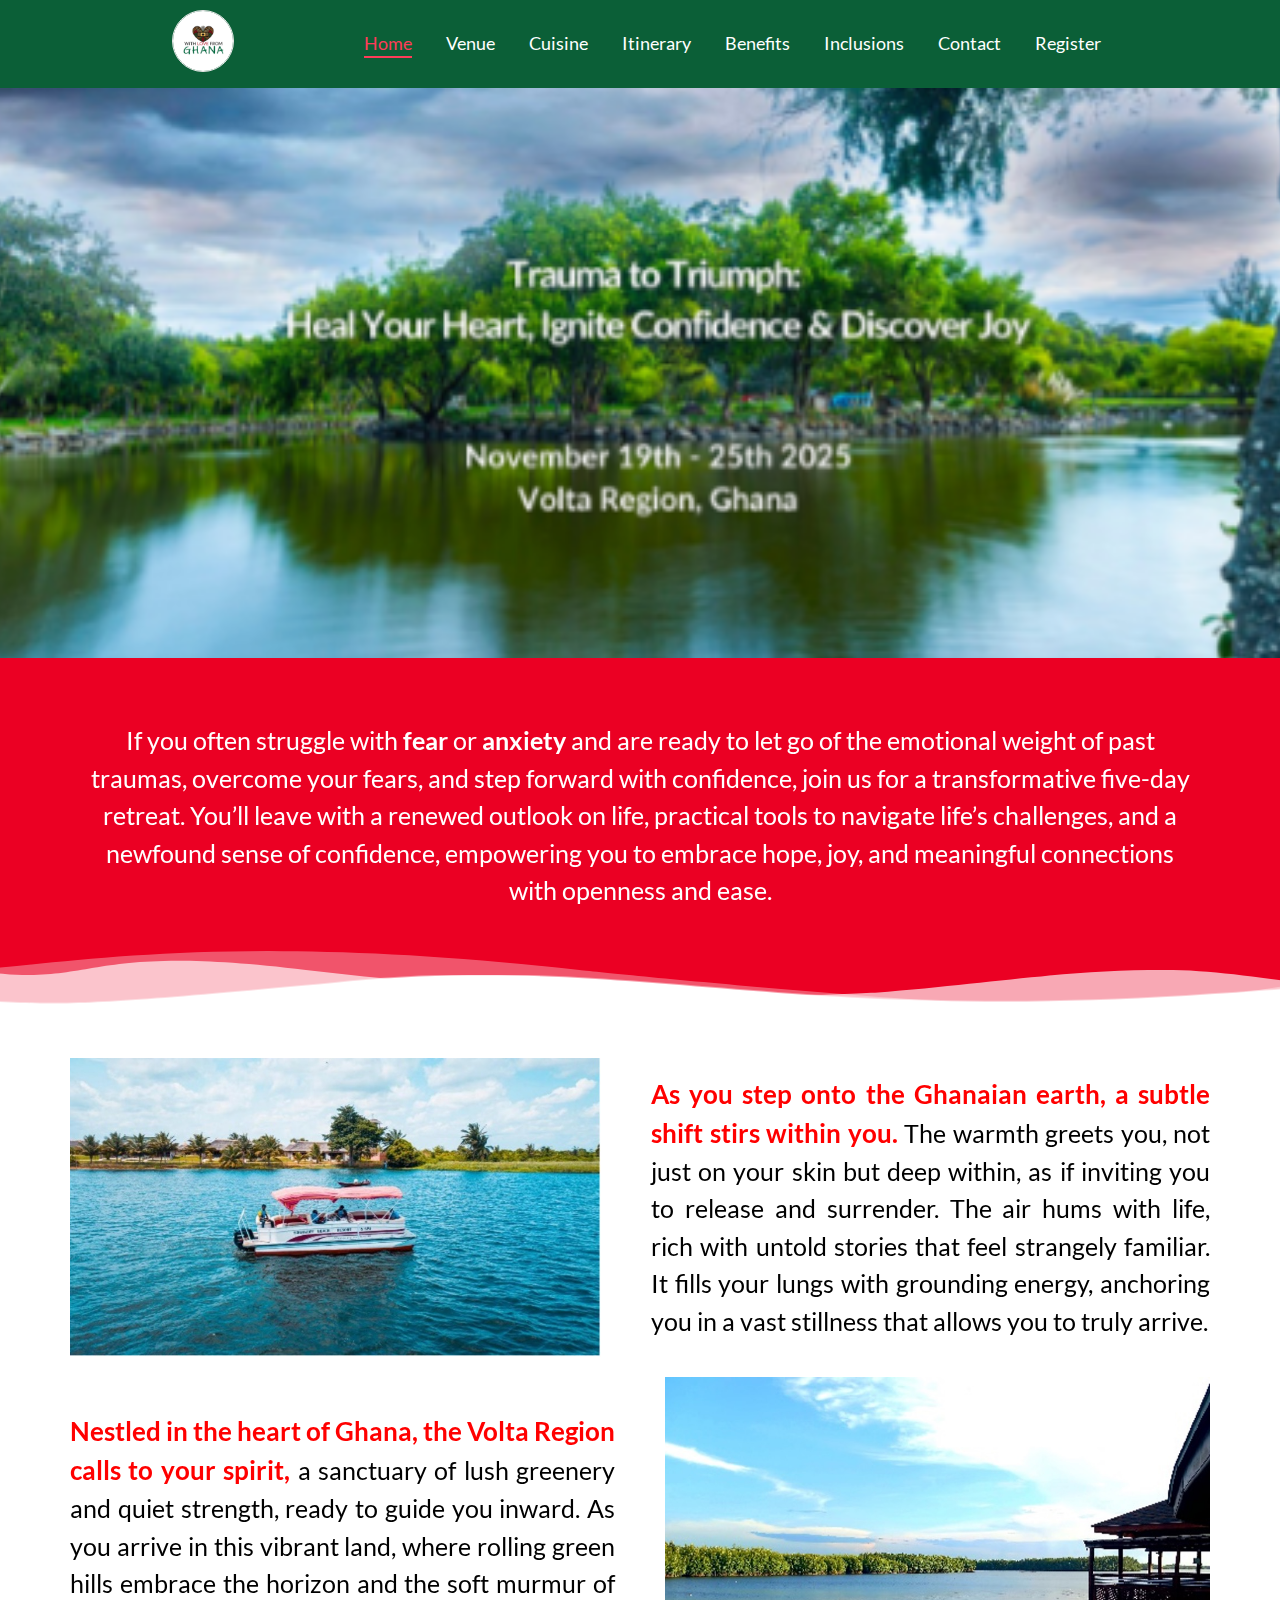
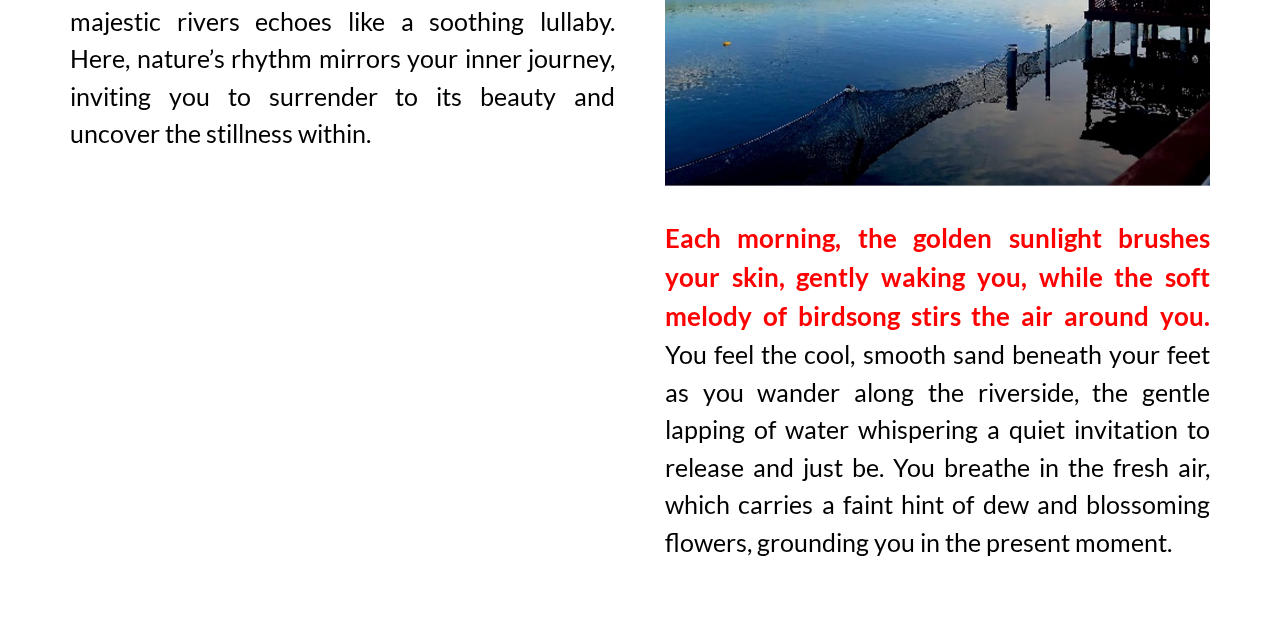
<file: index.html>
<!DOCTYPE html>
<html lang="en-US">
<head>
	<meta charset="UTF-8">
		<title>retreat</title>
<meta name="robots" content="max-image-preview:large">
	<style>img:is([sizes="auto" i], [sizes^="auto," i]) { contain-intrinsic-size: 3000px 1500px }</style>
	<link rel="alternate" type="application/rss+xml" title="retreat &raquo; Feed" href="/feed/">
<link rel="alternate" type="application/rss+xml" title="retreat &raquo; Comments Feed" href="/comments/feed/">
<script>
window._wpemojiSettings = {"baseUrl":"https:\/\/s.w.org\/images\/core\/emoji\/15.1.0\/72x72\/","ext":".png","svgUrl":"https:\/\/s.w.org\/images\/core\/emoji\/15.1.0\/svg\/","svgExt":".svg","source":{"concatemoji":"\/wp-includes\/js\/wp-emoji-release.min.js?ver=6.8"}};
/*! This file is auto-generated */
!function(i,n){var o,s,e;function c(e){try{var t={supportTests:e,timestamp:(new Date).valueOf()};sessionStorage.setItem(o,JSON.stringify(t))}catch(e){}}function p(e,t,n){e.clearRect(0,0,e.canvas.width,e.canvas.height),e.fillText(t,0,0);var t=new Uint32Array(e.getImageData(0,0,e.canvas.width,e.canvas.height).data),r=(e.clearRect(0,0,e.canvas.width,e.canvas.height),e.fillText(n,0,0),new Uint32Array(e.getImageData(0,0,e.canvas.width,e.canvas.height).data));return t.every(function(e,t){return e===r[t]})}function u(e,t,n){switch(t){case"flag":return n(e,"🏳️‍⚧️","🏳️​⚧️")?!1:!n(e,"🇺🇳","🇺​🇳")&&!n(e,"🏴󠁧󠁢󠁥󠁮󠁧󠁿","🏴​󠁧​󠁢​󠁥​󠁮​󠁧​󠁿");case"emoji":return!n(e,"🐦‍🔥","🐦​🔥")}return!1}function f(e,t,n){var r="undefined"!=typeof WorkerGlobalScope&&self instanceof WorkerGlobalScope?new OffscreenCanvas(300,150):i.createElement("canvas"),a=r.getContext("2d",{willReadFrequently:!0}),o=(a.textBaseline="top",a.font="600 32px Arial",{});return e.forEach(function(e){o[e]=t(a,e,n)}),o}function t(e){var t=i.createElement("script");t.src=e,t.defer=!0,i.head.appendChild(t)}"undefined"!=typeof Promise&&(o="wpEmojiSettingsSupports",s=["flag","emoji"],n.supports={everything:!0,everythingExceptFlag:!0},e=new Promise(function(e){i.addEventListener("DOMContentLoaded",e,{once:!0})}),new Promise(function(t){var n=function(){try{var e=JSON.parse(sessionStorage.getItem(o));if("object"==typeof e&&"number"==typeof e.timestamp&&(new Date).valueOf()<e.timestamp+604800&&"object"==typeof e.supportTests)return e.supportTests}catch(e){}return null}();if(!n){if("undefined"!=typeof Worker&&"undefined"!=typeof OffscreenCanvas&&"undefined"!=typeof URL&&URL.createObjectURL&&"undefined"!=typeof Blob)try{var e="postMessage("+f.toString()+"("+[JSON.stringify(s),u.toString(),p.toString()].join(",")+"));",r=new Blob([e],{type:"text/javascript"}),a=new Worker(URL.createObjectURL(r),{name:"wpTestEmojiSupports"});return void(a.onmessage=function(e){c(n=e.data),a.terminate(),t(n)})}catch(e){}c(n=f(s,u,p))}t(n)}).then(function(e){for(var t in e)n.supports[t]=e[t],n.supports.everything=n.supports.everything&&n.supports[t],"flag"!==t&&(n.supports.everythingExceptFlag=n.supports.everythingExceptFlag&&n.supports[t]);n.supports.everythingExceptFlag=n.supports.everythingExceptFlag&&!n.supports.flag,n.DOMReady=!1,n.readyCallback=function(){n.DOMReady=!0}}).then(function(){return e}).then(function(){var e;n.supports.everything||(n.readyCallback(),(e=n.source||{}).concatemoji?t(e.concatemoji):e.wpemoji&&e.twemoji&&(t(e.twemoji),t(e.wpemoji)))}))}((window,document),window._wpemojiSettings);
</script>
<style id="wp-emoji-styles-inline-css">img.wp-smiley, img.emoji {
		display: inline !important;
		border: none !important;
		box-shadow: none !important;
		height: 1em !important;
		width: 1em !important;
		margin: 0 0.07em !important;
		vertical-align: -0.1em !important;
		background: none !important;
		padding: 0 !important;
	}</style>
<style id="depicter-slider-style-inline-css">/*!***************************************************************************************************************************************************************************************************************************************!*\
  !*** css ./node_modules/css-loader/dist/cjs.js??ruleSet[1].rules[3].use[1]!./node_modules/postcss-loader/dist/cjs.js??ruleSet[1].rules[3].use[2]!./node_modules/sass-loader/dist/cjs.js??ruleSet[1].rules[3].use[3]!./src/style.scss ***!
  \***************************************************************************************************************************************************************************************************************************************/
/**
 * The following styles get applied both on the front of your site
 * and in the editor.
 *
 * Replace them with your own styles or remove the file completely.
 */
.wp-block-create-block-depicter {
  background-color: #21759b;
  color: #fff;
  padding: 2px;
}

/*# sourceMappingURL=style-index.css.map*/</style>
<link rel="stylesheet" id="elementor-frontend-css" href="/wp-content/plugins/elementor/assets/css/frontend.min.css?ver=3.28.3" media="all">
<link rel="stylesheet" id="elementor-post-2-css" href="/wp-content/uploads/elementor/css/post-2.css?ver=1744975363" media="all">
<link rel="stylesheet" id="elementor-post-17-css" href="/wp-content/uploads/elementor/css/post-17.css?ver=1744975363" media="all">
<link rel="stylesheet" id="hello-elementor-css" href="/wp-content/themes/hello-elementor/style.min.css?ver=3.3.0" media="all">
<link rel="stylesheet" id="hello-elementor-theme-style-css" href="/wp-content/themes/hello-elementor/theme.min.css?ver=3.3.0" media="all">
<link rel="stylesheet" id="hello-elementor-header-footer-css" href="/wp-content/themes/hello-elementor/header-footer.min.css?ver=3.3.0" media="all">
<link rel="stylesheet" id="elementor-post-5-css" href="/wp-content/uploads/elementor/css/post-5.css?ver=1744975363" media="all">
<link rel="stylesheet" id="e-shapes-css" href="/wp-content/plugins/elementor/assets/css/conditionals/shapes.min.css?ver=3.28.3" media="all">
<link rel="stylesheet" id="widget-image-box-css" href="/wp-content/plugins/elementor/assets/css/widget-image-box.min.css?ver=3.28.3" media="all">
<link rel="stylesheet" id="wpr-link-animations-css-css" href="/wp-content/plugins/royal-elementor-addons/assets/css/lib/animations/wpr-link-animations.min.css?ver=1.7.1016" media="all">
<link rel="stylesheet" id="wpr-text-animations-css-css" href="/wp-content/plugins/royal-elementor-addons/assets/css/lib/animations/text-animations.min.css?ver=1.7.1016" media="all">
<link rel="stylesheet" id="wpr-addons-css-css" href="/wp-content/plugins/royal-elementor-addons/assets/css/frontend.min.css?ver=1.7.1016" media="all">
<link rel="stylesheet" id="font-awesome-5-all-css" href="/wp-content/plugins/elementor/assets/lib/font-awesome/css/all.min.css?ver=1.7.1016" media="all">
<link rel="stylesheet" id="elementor-gf-local-lato-css" href="/wp-content/uploads/elementor/google-fonts/css/lato.css?ver=1744932617" media="all">
<link rel="stylesheet" id="elementor-gf-local-lavishlyyours-css" href="/wp-content/uploads/elementor/google-fonts/css/lavishlyyours.css?ver=1744974213" media="all">
<link rel="stylesheet" id="elementor-gf-local-roboto-css" href="/wp-content/uploads/elementor/google-fonts/css/roboto.css?ver=1744929161" media="all">
<link rel="stylesheet" id="elementor-gf-local-robotoslab-css" href="/wp-content/uploads/elementor/google-fonts/css/robotoslab.css?ver=1744929195" media="all">
<script data-cfasync="false" src="/wp-includes/js/jquery/jquery.min.js?ver=3.7.1" id="jquery-core-js"></script>
<script data-cfasync="false" src="/wp-includes/js/jquery/jquery-migrate.min.js?ver=3.4.1" id="jquery-migrate-js"></script>
<link rel="https://api.w.org/" href="/wp-json/">
<link rel="alternate" title="JSON" type="application/json" href="/wp-json/wp/v2/pages/2">
<link rel="EditURI" type="application/rsd+xml" title="RSD" href="/xmlrpc.php?rsd">
<meta name="generator" content="WordPress 6.8">
<link rel="canonical" href="/">
<link rel="shortlink" href="/">
<link rel="alternate" title="oEmbed (JSON)" type="application/json+oembed" href="/wp-json/oembed/1.0/embed?url=http%3A%2F%2F%2F">
<link rel="alternate" title="oEmbed (XML)" type="text/xml+oembed" href="/wp-json/oembed/1.0/embed?url=http%3A%2F%2F%2F#038;format=xml">
<meta name="generator" content="Elementor 3.28.3; features: e_font_icon_svg, additional_custom_breakpoints, e_local_google_fonts, e_element_cache; settings: css_print_method-external, google_font-enabled, font_display-swap">
			<style>.e-con.e-parent:nth-of-type(n+4):not(.e-lazyloaded):not(.e-no-lazyload),
				.e-con.e-parent:nth-of-type(n+4):not(.e-lazyloaded):not(.e-no-lazyload) * {
					background-image: none !important;
				}
				@media screen and (max-height: 1024px) {
					.e-con.e-parent:nth-of-type(n+3):not(.e-lazyloaded):not(.e-no-lazyload),
					.e-con.e-parent:nth-of-type(n+3):not(.e-lazyloaded):not(.e-no-lazyload) * {
						background-image: none !important;
					}
				}
				@media screen and (max-height: 640px) {
					.e-con.e-parent:nth-of-type(n+2):not(.e-lazyloaded):not(.e-no-lazyload),
					.e-con.e-parent:nth-of-type(n+2):not(.e-lazyloaded):not(.e-no-lazyload) * {
						background-image: none !important;
					}
				}</style>
			<style id="wpr_lightbox_styles">.lg-backdrop {
					background-color: rgba(0,0,0,0.6) !important;
				}
				.lg-toolbar,
				.lg-dropdown {
					background-color: rgba(0,0,0,0.8) !important;
				}
				.lg-dropdown:after {
					border-bottom-color: rgba(0,0,0,0.8) !important;
				}
				.lg-sub-html {
					background-color: rgba(0,0,0,0.8) !important;
				}
				.lg-thumb-outer,
				.lg-progress-bar {
					background-color: #444444 !important;
				}
				.lg-progress {
					background-color: #a90707 !important;
				}
				.lg-icon {
					color: #efefef !important;
					font-size: 20px !important;
				}
				.lg-icon.lg-toogle-thumb {
					font-size: 24px !important;
				}
				.lg-icon:hover,
				.lg-dropdown-text:hover {
					color: #ffffff !important;
				}
				.lg-sub-html,
				.lg-dropdown-text {
					color: #efefef !important;
					font-size: 14px !important;
				}
				#lg-counter {
					color: #efefef !important;
					font-size: 14px !important;
				}
				.lg-prev,
				.lg-next {
					font-size: 35px !important;
				}

				/* Defaults */
				.lg-icon {
				background-color: transparent !important;
				}

				#lg-counter {
				opacity: 0.9;
				}

				.lg-thumb-outer {
				padding: 0 10px;
				}

				.lg-thumb-item {
				border-radius: 0 !important;
				border: none !important;
				opacity: 0.5;
				}

				.lg-thumb-item.active {
					opacity: 1;
				}</style>	<meta name="viewport" content="width=device-width, initial-scale=1.0, viewport-fit=cover">
</head>
<body class="home wp-singular page-template page-template-elementor_canvas page page-id-2 wp-embed-responsive wp-theme-hello-elementor theme-default elementor-default elementor-template-canvas elementor-kit-5 elementor-page elementor-page-2">
			<div data-elementor-type="wp-post" data-elementor-id="17" class="elementor elementor-17">
				<div class="elementor-element elementor-element-5cd1ad3 e-flex e-con-boxed wpr-particle-no wpr-jarallax-no wpr-parallax-no wpr-sticky-section-no e-con e-parent" data-id="5cd1ad3" data-element_type="container" data-settings="{&quot;background_background&quot;:&quot;classic&quot;}">
					<div class="e-con-inner">
				<div class="elementor-element elementor-element-bdb525f wpr-logo-position-center elementor-widget elementor-widget-wpr-logo" data-id="bdb525f" data-element_type="widget" data-widget_type="wpr-logo.default">
				<div class="elementor-widget-container">
								
			<div class="wpr-logo elementor-clearfix">

								<picture class="wpr-logo-image">
										<source media="(max-width: 767px)" srcset="/wp-content/uploads/2025/04/WLFG-2025.jpg">	
					
										
					<img src="/wp-content/uploads/2025/04/WLFG-2025.jpg" alt="">

									</picture>
				
				
				
			</div>
				
						</div>
				</div>
				<div class="elementor-element elementor-element-ae438c8 wpr-main-menu-align-left wpr-main-menu-align--tabletleft wpr-main-menu-align--mobileleft wpr-pointer-underline wpr-pointer-line-fx wpr-pointer-fx-fade wpr-sub-icon-caret-down wpr-sub-menu-fx-fade wpr-nav-menu-bp-mobile wpr-mobile-menu-full-width wpr-mobile-menu-item-align-center wpr-mobile-toggle-v1 wpr-sub-divider-yes wpr-mobile-divider-yes elementor-widget elementor-widget-wpr-nav-menu" data-id="ae438c8" data-element_type="widget" data-settings="{&quot;menu_layout&quot;:&quot;horizontal&quot;}" data-widget_type="wpr-nav-menu.default">
				<div class="elementor-widget-container">
					<nav class="wpr-nav-menu-container wpr-nav-menu-horizontal" data-trigger="hover"><ul id="menu-1-ae438c8" class="wpr-nav-menu">
<li class="menu-item menu-item-type-post_type menu-item-object-page menu-item-home current-menu-item page_item page-item-2 current_page_item menu-item-25"><a href="/" aria-current="page" class="wpr-menu-item wpr-pointer-item wpr-active-menu-item">Home</a></li>
<li class="menu-item menu-item-type-custom menu-item-object-custom menu-item-26"><a href="#" class="wpr-menu-item wpr-pointer-item">Venue</a></li>
<li class="menu-item menu-item-type-custom menu-item-object-custom menu-item-27"><a href="#" class="wpr-menu-item wpr-pointer-item">Cuisine</a></li>
<li class="menu-item menu-item-type-custom menu-item-object-custom menu-item-28"><a href="#" class="wpr-menu-item wpr-pointer-item">Itinerary</a></li>
<li class="menu-item menu-item-type-custom menu-item-object-custom menu-item-29"><a href="#" class="wpr-menu-item wpr-pointer-item">Benefits</a></li>
<li class="menu-item menu-item-type-custom menu-item-object-custom menu-item-30"><a href="#" class="wpr-menu-item wpr-pointer-item">Inclusions</a></li>
<li class="menu-item menu-item-type-custom menu-item-object-custom menu-item-31"><a href="#" class="wpr-menu-item wpr-pointer-item">Contact</a></li>
<li class="menu-item menu-item-type-custom menu-item-object-custom menu-item-32"><a href="#" class="wpr-menu-item wpr-pointer-item">Register</a></li>
</ul></nav><nav class="wpr-mobile-nav-menu-container"><div class="wpr-mobile-toggle-wrap"><div class="wpr-mobile-toggle">
<span class="wpr-mobile-toggle-line"></span><span class="wpr-mobile-toggle-line"></span><span class="wpr-mobile-toggle-line"></span>
</div></div>
<ul id="mobile-menu-2-ae438c8" class="wpr-mobile-nav-menu">
<li class="menu-item menu-item-type-post_type menu-item-object-page menu-item-home current-menu-item page_item page-item-2 current_page_item menu-item-25"><a href="/" aria-current="page" class="wpr-mobile-menu-item wpr-active-menu-item">Home</a></li>
<li class="menu-item menu-item-type-custom menu-item-object-custom menu-item-26"><a href="#" class="wpr-mobile-menu-item">Venue</a></li>
<li class="menu-item menu-item-type-custom menu-item-object-custom menu-item-27"><a href="#" class="wpr-mobile-menu-item">Cuisine</a></li>
<li class="menu-item menu-item-type-custom menu-item-object-custom menu-item-28"><a href="#" class="wpr-mobile-menu-item">Itinerary</a></li>
<li class="menu-item menu-item-type-custom menu-item-object-custom menu-item-29"><a href="#" class="wpr-mobile-menu-item">Benefits</a></li>
<li class="menu-item menu-item-type-custom menu-item-object-custom menu-item-30"><a href="#" class="wpr-mobile-menu-item">Inclusions</a></li>
<li class="menu-item menu-item-type-custom menu-item-object-custom menu-item-31"><a href="#" class="wpr-mobile-menu-item">Contact</a></li>
<li class="menu-item menu-item-type-custom menu-item-object-custom menu-item-32"><a href="#" class="wpr-mobile-menu-item">Register</a></li>
</ul></nav>				</div>
				</div>
					</div>
				</div>
				</div>
				<div data-elementor-type="wp-page" data-elementor-id="2" class="elementor elementor-2">
				<div class="elementor-element elementor-element-aff98cf e-con-full e-flex wpr-particle-no wpr-jarallax-no wpr-parallax-no wpr-sticky-section-no e-con e-parent" data-id="aff98cf" data-element_type="container" data-settings="{&quot;background_background&quot;:&quot;classic&quot;}">
				</div>
		<div class="elementor-element elementor-element-5f10ddc e-flex e-con-boxed wpr-particle-no wpr-jarallax-no wpr-parallax-no wpr-sticky-section-no e-con e-parent" data-id="5f10ddc" data-element_type="container" data-settings="{&quot;background_background&quot;:&quot;classic&quot;,&quot;shape_divider_bottom&quot;:&quot;mountains&quot;}">
					<div class="e-con-inner">
				<div class="elementor-shape elementor-shape-bottom" data-negative="false">
			<svg xmlns="http://www.w3.org/2000/svg" viewbox="0 0 1000 100" preserveaspectratio="none">
	<path class="elementor-shape-fill" opacity="0.33" d="M473,67.3c-203.9,88.3-263.1-34-320.3,0C66,119.1,0,59.7,0,59.7V0h1000v59.7 c0,0-62.1,26.1-94.9,29.3c-32.8,3.3-62.8-12.3-75.8-22.1C806,49.6,745.3,8.7,694.9,4.7S492.4,59,473,67.3z"></path>
	<path class="elementor-shape-fill" opacity="0.66" d="M734,67.3c-45.5,0-77.2-23.2-129.1-39.1c-28.6-8.7-150.3-10.1-254,39.1 s-91.7-34.4-149.2,0C115.7,118.3,0,39.8,0,39.8V0h1000v36.5c0,0-28.2-18.5-92.1-18.5C810.2,18.1,775.7,67.3,734,67.3z"></path>
	<path class="elementor-shape-fill" d="M766.1,28.9c-200-57.5-266,65.5-395.1,19.5C242,1.8,242,5.4,184.8,20.6C128,35.8,132.3,44.9,89.9,52.5C28.6,63.7,0,0,0,0 h1000c0,0-9.9,40.9-83.6,48.1S829.6,47,766.1,28.9z"></path>
</svg>		</div>
				<div class="elementor-element elementor-element-daae443 elementor-widget elementor-widget-text-editor" data-id="daae443" data-element_type="widget" data-widget_type="text-editor.default">
				<div class="elementor-widget-container">
									<div><p class="Heading"><span lang="EN-GB">If you often struggle with <b>fear</b> or <b>anxiety</b> and are ready to let go of the emotional weight of past traumas, overcome your fears, and step forward with confidence, join us for a transformative five-day retreat. You&#8217;ll leave with a renewed outlook on life, practical tools to navigate life&#8217;s challenges, and a newfound sense of confidence, empowering you to embrace hope, joy, and meaningful connections with openness and ease.</span></p></div>
<div id="htex-popover-control">
<span id="htex-popover-action-copy"></span><b></b> <span id="htex-popover-action-translate"></span>
</div>								</div>
				</div>
					</div>
				</div>
		<div class="elementor-element elementor-element-7171ab6 e-flex e-con-boxed wpr-particle-no wpr-jarallax-no wpr-parallax-no wpr-sticky-section-no e-con e-parent" data-id="7171ab6" data-element_type="container">
					<div class="e-con-inner">
				<div class="elementor-element elementor-element-1ab1b42 elementor-position-left elementor-vertical-align-middle elementor-widget elementor-widget-image-box" data-id="1ab1b42" data-element_type="widget" data-widget_type="image-box.default">
				<div class="elementor-widget-container">
					<div class="elementor-image-box-wrapper">
<figure class="elementor-image-box-img"><img fetchpriority="high" decoding="async" width="910" height="513" src="/wp-content/uploads/2025/04/Picture12.jpg" class="attachment-full size-full wp-image-78" alt="" srcset="/wp-content/uploads/2025/04/Picture12.jpg 910w, /wp-content/uploads/2025/04/Picture12-300x169.jpg 300w, /wp-content/uploads/2025/04/Picture12-768x433.jpg 768w, /wp-content/uploads/2025/04/Picture12-200x113.jpg 200w" sizes="(max-width: 910px) 100vw, 910px"></figure><div class="elementor-image-box-content"><p class="elementor-image-box-description"><span style="color: red; font-size:26px"><b>As you step onto the Ghanaian earth, a subtle shift stirs within you.</b></span>
The warmth greets you, not just on your skin but deep within, as if inviting you to release and surrender. The air hums with life, rich with untold stories that feel strangely familiar. It fills your lungs with grounding energy, anchoring you in a vast stillness that allows you to truly arrive.</p></div>
</div>				</div>
				</div>
				<div class="elementor-element elementor-element-6c63a1a elementor-position-right elementor-vertical-align-middle elementor-widget elementor-widget-image-box" data-id="6c63a1a" data-element_type="widget" data-widget_type="image-box.default">
				<div class="elementor-widget-container">
					<div class="elementor-image-box-wrapper">
<figure class="elementor-image-box-img"><img decoding="async" width="990" height="745" src="/wp-content/uploads/2025/04/Picture1.jpg" class="attachment-full size-full wp-image-76" alt="" srcset="/wp-content/uploads/2025/04/Picture1.jpg 990w, /wp-content/uploads/2025/04/Picture1-300x226.jpg 300w, /wp-content/uploads/2025/04/Picture1-768x578.jpg 768w, /wp-content/uploads/2025/04/Picture1-200x151.jpg 200w" sizes="(max-width: 990px) 100vw, 990px"></figure><div class="elementor-image-box-content"><p class="elementor-image-box-description"><span style="color: red; font-size:26px"><b>Nestled in the heart of Ghana, the Volta Region calls to your spirit, </b></span>
a sanctuary of lush greenery and quiet strength, ready to guide you inward. As you arrive in this vibrant land, where rolling green hills embrace the horizon and the soft murmur of majestic rivers echoes like a soothing lullaby. Here, nature’s rhythm mirrors your inner journey, inviting you to surrender to its beauty and uncover the stillness within.</p></div>
</div>				</div>
				</div>
				<div class="elementor-element elementor-element-aa711ee elementor-position-left elementor-vertical-align-middle elementor-widget elementor-widget-image-box" data-id="aa711ee" data-element_type="widget" data-widget_type="image-box.default">
				<div class="elementor-widget-container">
					<div class="elementor-image-box-wrapper">
<figure class="elementor-image-box-img"><img decoding="async" width="821" height="550" src="/wp-content/uploads/2025/04/Picture13.jpg" class="attachment-full size-full wp-image-79" alt="" srcset="/wp-content/uploads/2025/04/Picture13.jpg 821w, /wp-content/uploads/2025/04/Picture13-300x201.jpg 300w, /wp-content/uploads/2025/04/Picture13-768x514.jpg 768w, /wp-content/uploads/2025/04/Picture13-200x134.jpg 200w" sizes="(max-width: 821px) 100vw, 821px"></figure><div class="elementor-image-box-content"><p class="elementor-image-box-description"><span style="color: red; font-size:26px"><b>Each morning, the golden sunlight brushes your skin, gently waking you, while the soft melody of birdsong stirs the air around you. </b></span>
You feel the cool, smooth sand beneath your feet as you wander along the riverside, the gentle lapping of water whispering a quiet
 invitation to release and just be. You breathe in the fresh air, which carries a faint hint of dew and blossoming flowers, grounding you in the present moment.
</p></div>
</div>				</div>
				</div>
					</div>
				</div>
				</div>
		<script type="speculationrules">{"prefetch":[{"source":"document","where":{"and":[{"href_matches":"\/*"},{"not":{"href_matches":["\/wp-*.php","\/wp-admin\/*","\/wp-content\/uploads\/*","\/wp-content\/*","\/wp-content\/plugins\/*","\/wp-content\/themes\/hello-elementor\/*","\/*\\?(.+)"]}},{"not":{"selector_matches":"a[rel~=\"nofollow\"]"}},{"not":{"selector_matches":".no-prefetch, .no-prefetch a"}}]},"eagerness":"conservative"}]}</script>
			<script>const lazyloadRunObserver = () => {
					const lazyloadBackgrounds = document.querySelectorAll( `.e-con.e-parent:not(.e-lazyloaded)` );
					const lazyloadBackgroundObserver = new IntersectionObserver( ( entries ) => {
						entries.forEach( ( entry ) => {
							if ( entry.isIntersecting ) {
								let lazyloadBackground = entry.target;
								if( lazyloadBackground ) {
									lazyloadBackground.classList.add( 'e-lazyloaded' );
								}
								lazyloadBackgroundObserver.unobserve( entry.target );
							}
						});
					}, { rootMargin: '200px 0px 200px 0px' } );
					lazyloadBackgrounds.forEach( ( lazyloadBackground ) => {
						lazyloadBackgroundObserver.observe( lazyloadBackground );
					} );
				};
				const events = [
					'DOMContentLoaded',
					'elementor/lazyload/observe',
				];
				events.forEach( ( event ) => {
					document.addEventListener( event, lazyloadRunObserver );
				} );</script>
			<script src="/wp-content/plugins/royal-elementor-addons/assets/js/lib/particles/particles.js?ver=3.0.6" id="wpr-particles-js"></script>
<script src="/wp-content/plugins/royal-elementor-addons/assets/js/lib/jarallax/jarallax.min.js?ver=1.12.7" id="wpr-jarallax-js"></script>
<script src="/wp-content/plugins/royal-elementor-addons/assets/js/lib/parallax/parallax.min.js?ver=1.0" id="wpr-parallax-hover-js"></script>
<script src="/wp-content/themes/hello-elementor/assets/js/hello-frontend.min.js?ver=3.3.0" id="hello-theme-frontend-js"></script>
<script src="/wp-content/plugins/elementor/assets/js/webpack.runtime.min.js?ver=3.28.3" id="elementor-webpack-runtime-js"></script>
<script src="/wp-content/plugins/elementor/assets/js/frontend-modules.min.js?ver=3.28.3" id="elementor-frontend-modules-js"></script>
<script src="/wp-includes/js/jquery/ui/core.min.js?ver=1.13.3" id="jquery-ui-core-js"></script>
<script id="elementor-frontend-js-before">var elementorFrontendConfig = {"environmentMode":{"edit":false,"wpPreview":false,"isScriptDebug":false},"i18n":{"shareOnFacebook":"Share on Facebook","shareOnTwitter":"Share on Twitter","pinIt":"Pin it","download":"Download","downloadImage":"Download image","fullscreen":"Fullscreen","zoom":"Zoom","share":"Share","playVideo":"Play Video","previous":"Previous","next":"Next","close":"Close","a11yCarouselPrevSlideMessage":"Previous slide","a11yCarouselNextSlideMessage":"Next slide","a11yCarouselFirstSlideMessage":"This is the first slide","a11yCarouselLastSlideMessage":"This is the last slide","a11yCarouselPaginationBulletMessage":"Go to slide"},"is_rtl":false,"breakpoints":{"xs":0,"sm":480,"md":768,"lg":1025,"xl":1440,"xxl":1600},"responsive":{"breakpoints":{"mobile":{"label":"Mobile Portrait","value":767,"default_value":767,"direction":"max","is_enabled":true},"mobile_extra":{"label":"Mobile Landscape","value":880,"default_value":880,"direction":"max","is_enabled":false},"tablet":{"label":"Tablet Portrait","value":1024,"default_value":1024,"direction":"max","is_enabled":true},"tablet_extra":{"label":"Tablet Landscape","value":1200,"default_value":1200,"direction":"max","is_enabled":false},"laptop":{"label":"Laptop","value":1366,"default_value":1366,"direction":"max","is_enabled":false},"widescreen":{"label":"Widescreen","value":2400,"default_value":2400,"direction":"min","is_enabled":false}},"hasCustomBreakpoints":false},"version":"3.28.3","is_static":false,"experimentalFeatures":{"e_font_icon_svg":true,"additional_custom_breakpoints":true,"container":true,"e_local_google_fonts":true,"hello-theme-header-footer":true,"nested-elements":true,"editor_v2":true,"e_element_cache":true,"home_screen":true,"launchpad-checklist":true},"urls":{"assets":"\/wp-content\/plugins\/elementor\/assets\/","ajaxurl":"\/wp-admin\/admin-ajax.php","uploadUrl":"\/wp-content\/uploads"},"nonces":{"floatingButtonsClickTracking":"c837c6cf31"},"swiperClass":"swiper","settings":{"page":[],"editorPreferences":[]},"kit":{"active_breakpoints":["viewport_mobile","viewport_tablet"],"global_image_lightbox":"yes","lightbox_enable_counter":"yes","lightbox_enable_fullscreen":"yes","lightbox_enable_zoom":"yes","lightbox_enable_share":"yes","lightbox_title_src":"title","lightbox_description_src":"description","hello_header_logo_type":"title","hello_header_menu_layout":"horizontal","hello_footer_logo_type":"logo"},"post":{"id":2,"title":"retreat","excerpt":"","featuredImage":false}};</script>
<script src="/wp-content/plugins/elementor/assets/js/frontend.min.js?ver=3.28.3" id="elementor-frontend-js"></script>
<script id="wpr-addons-js-js-extra">var WprConfig = {"ajaxurl":"\/wp-admin\/admin-ajax.php","resturl":"\/wp-json\/wpraddons\/v1","nonce":"a4a6d3779d","addedToCartText":"was added to cart","viewCart":"View Cart","comparePageID":"","comparePageURL":"\/","wishlistPageID":"","wishlistPageURL":"\/","chooseQuantityText":"Please select the required number of items.","site_key":"","is_admin":"","input_empty":"Please fill out this field","select_empty":"Nothing selected","file_empty":"Please upload a file","recaptcha_error":"Recaptcha Error"};</script>
<script data-cfasync="false" src="/wp-content/plugins/royal-elementor-addons/assets/js/frontend.min.js?ver=1.7.1016" id="wpr-addons-js-js"></script>
<script src="/wp-content/plugins/royal-elementor-addons/assets/js/modal-popups.min.js?ver=1.7.1016" id="wpr-modal-popups-js-js"></script>
	</body>
</html>
</file>
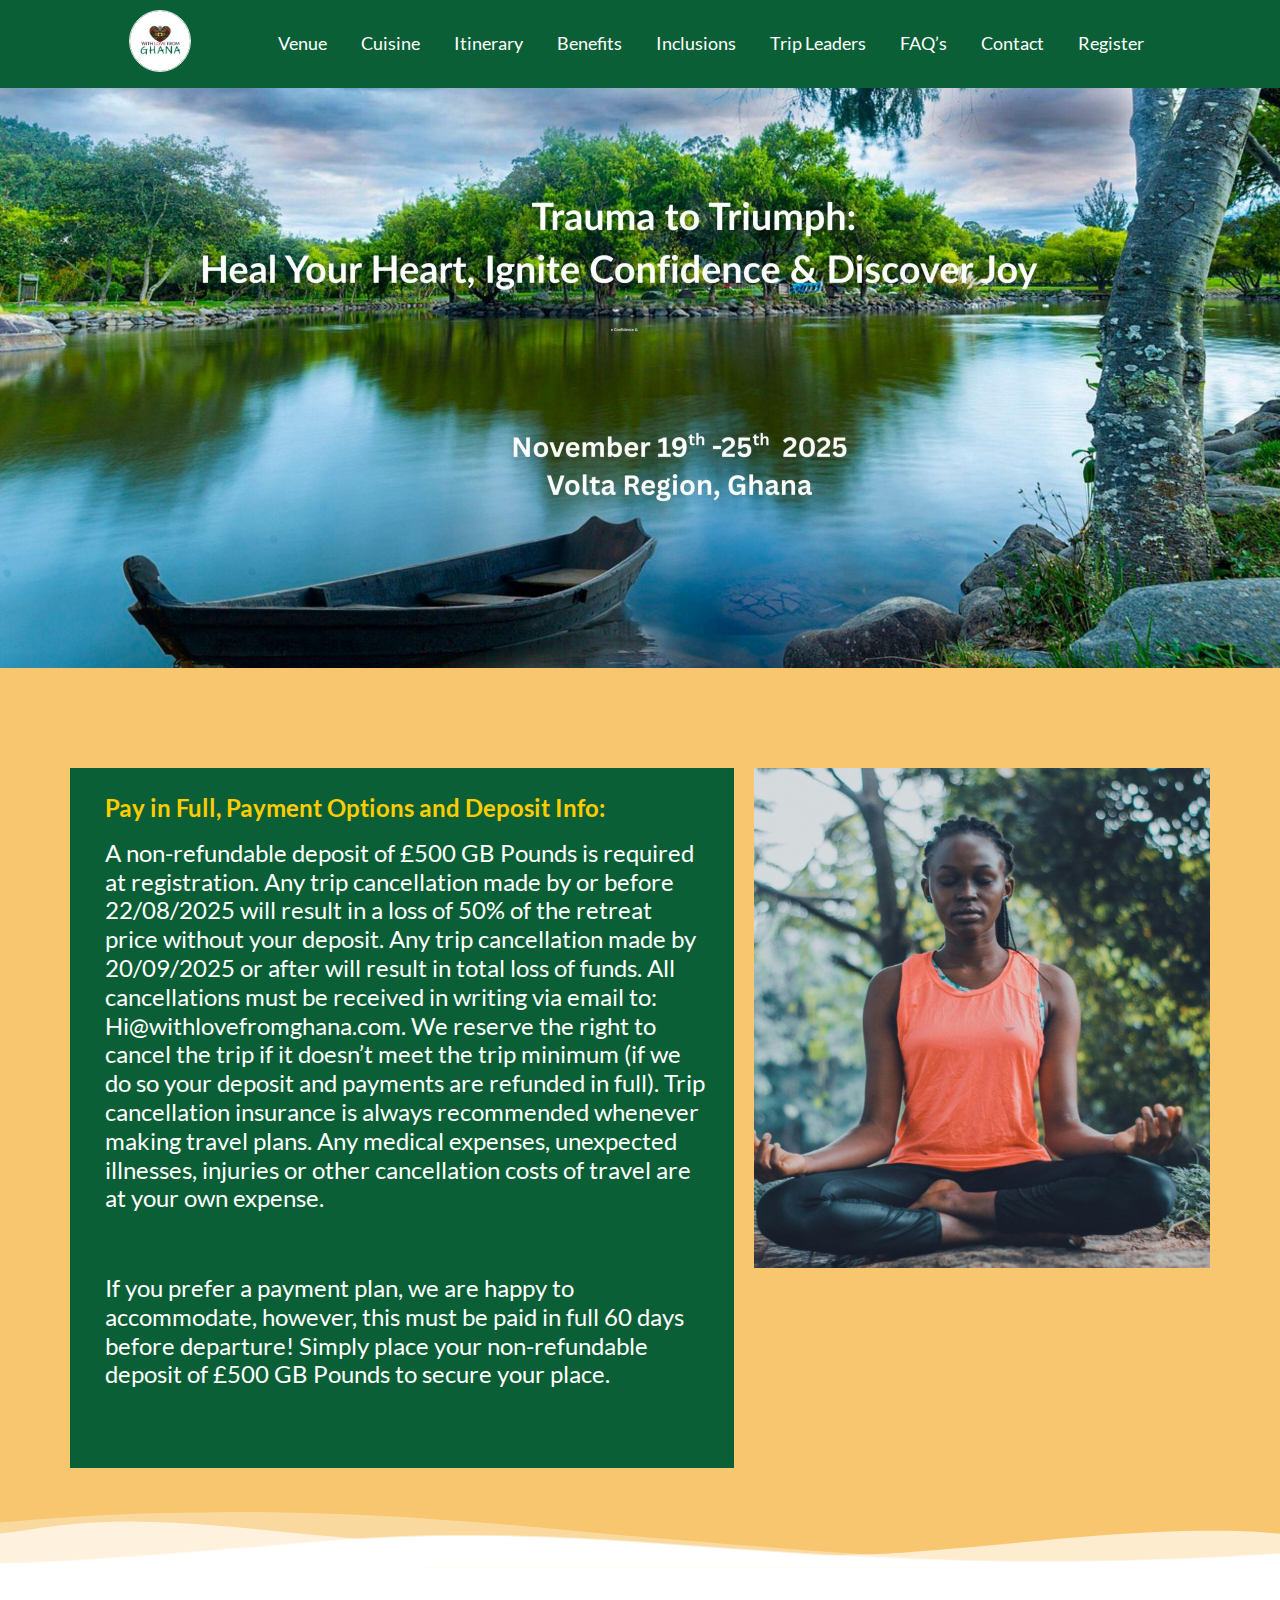
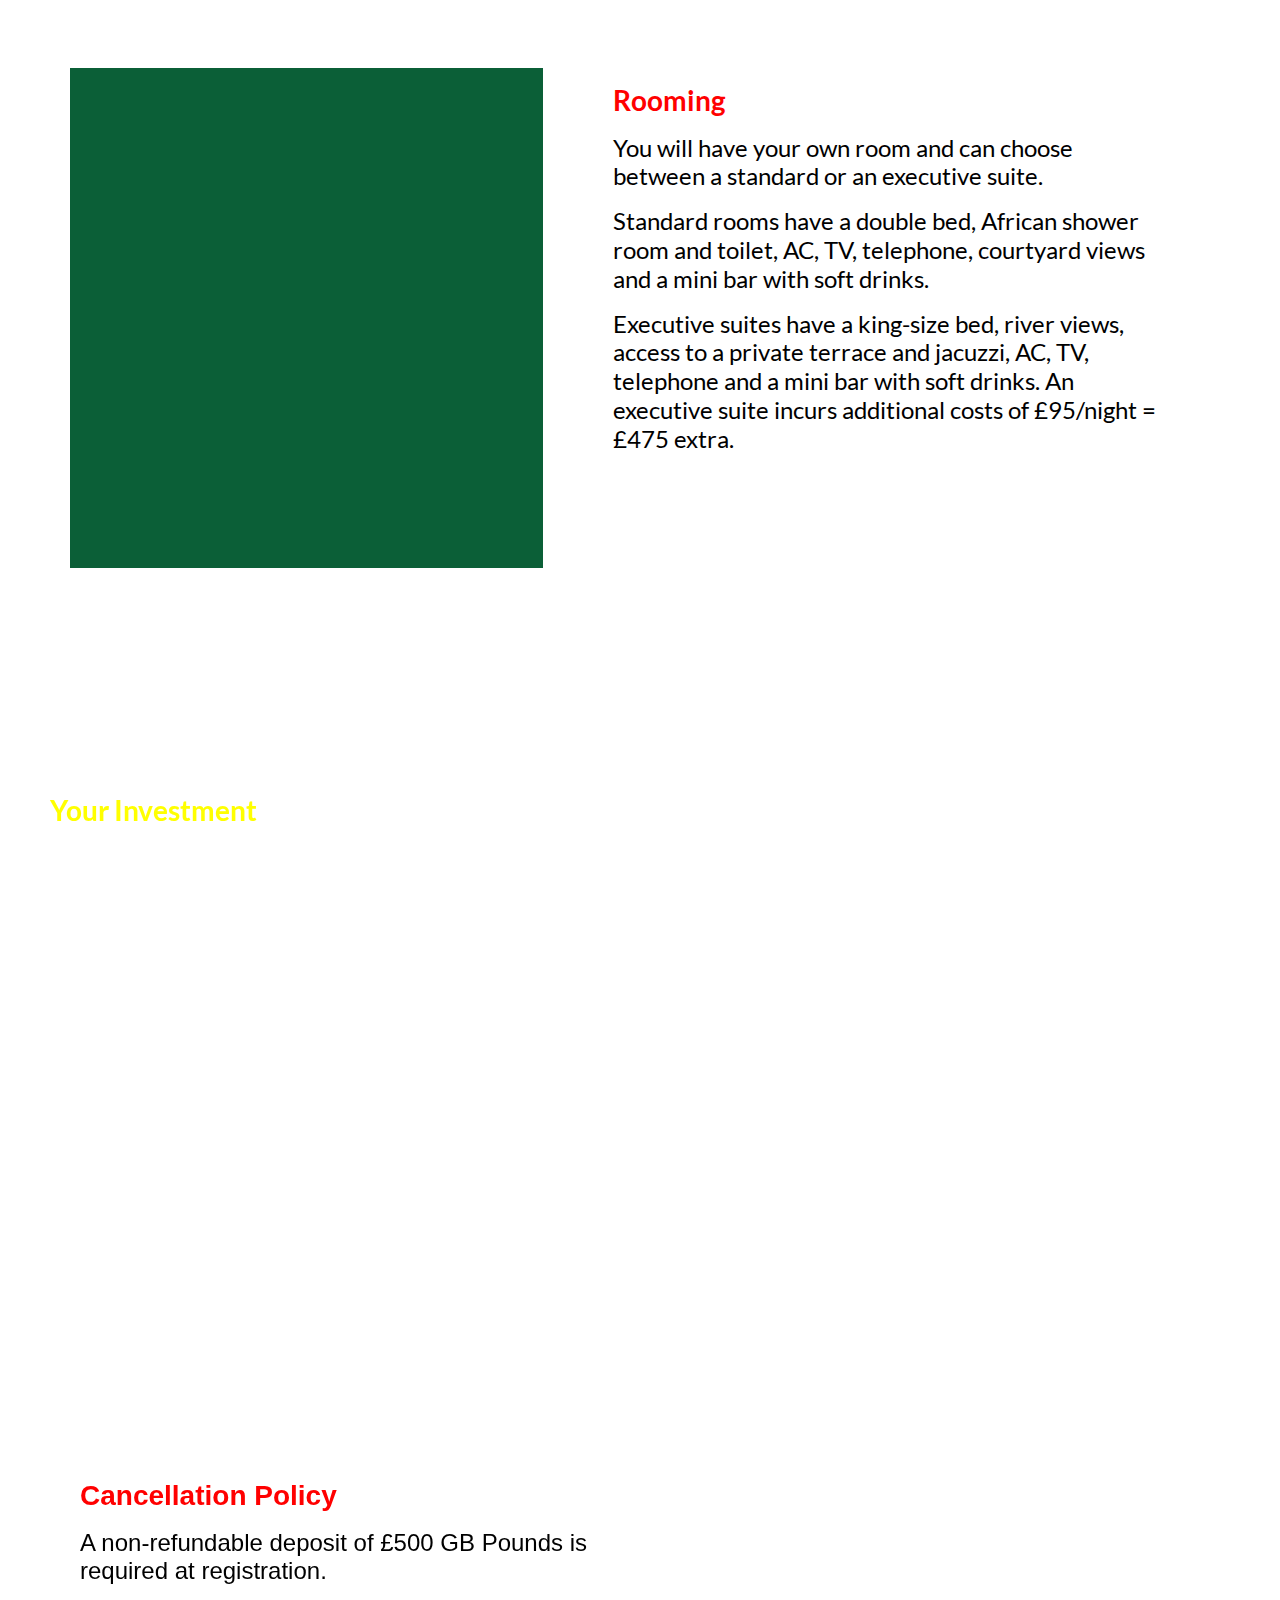
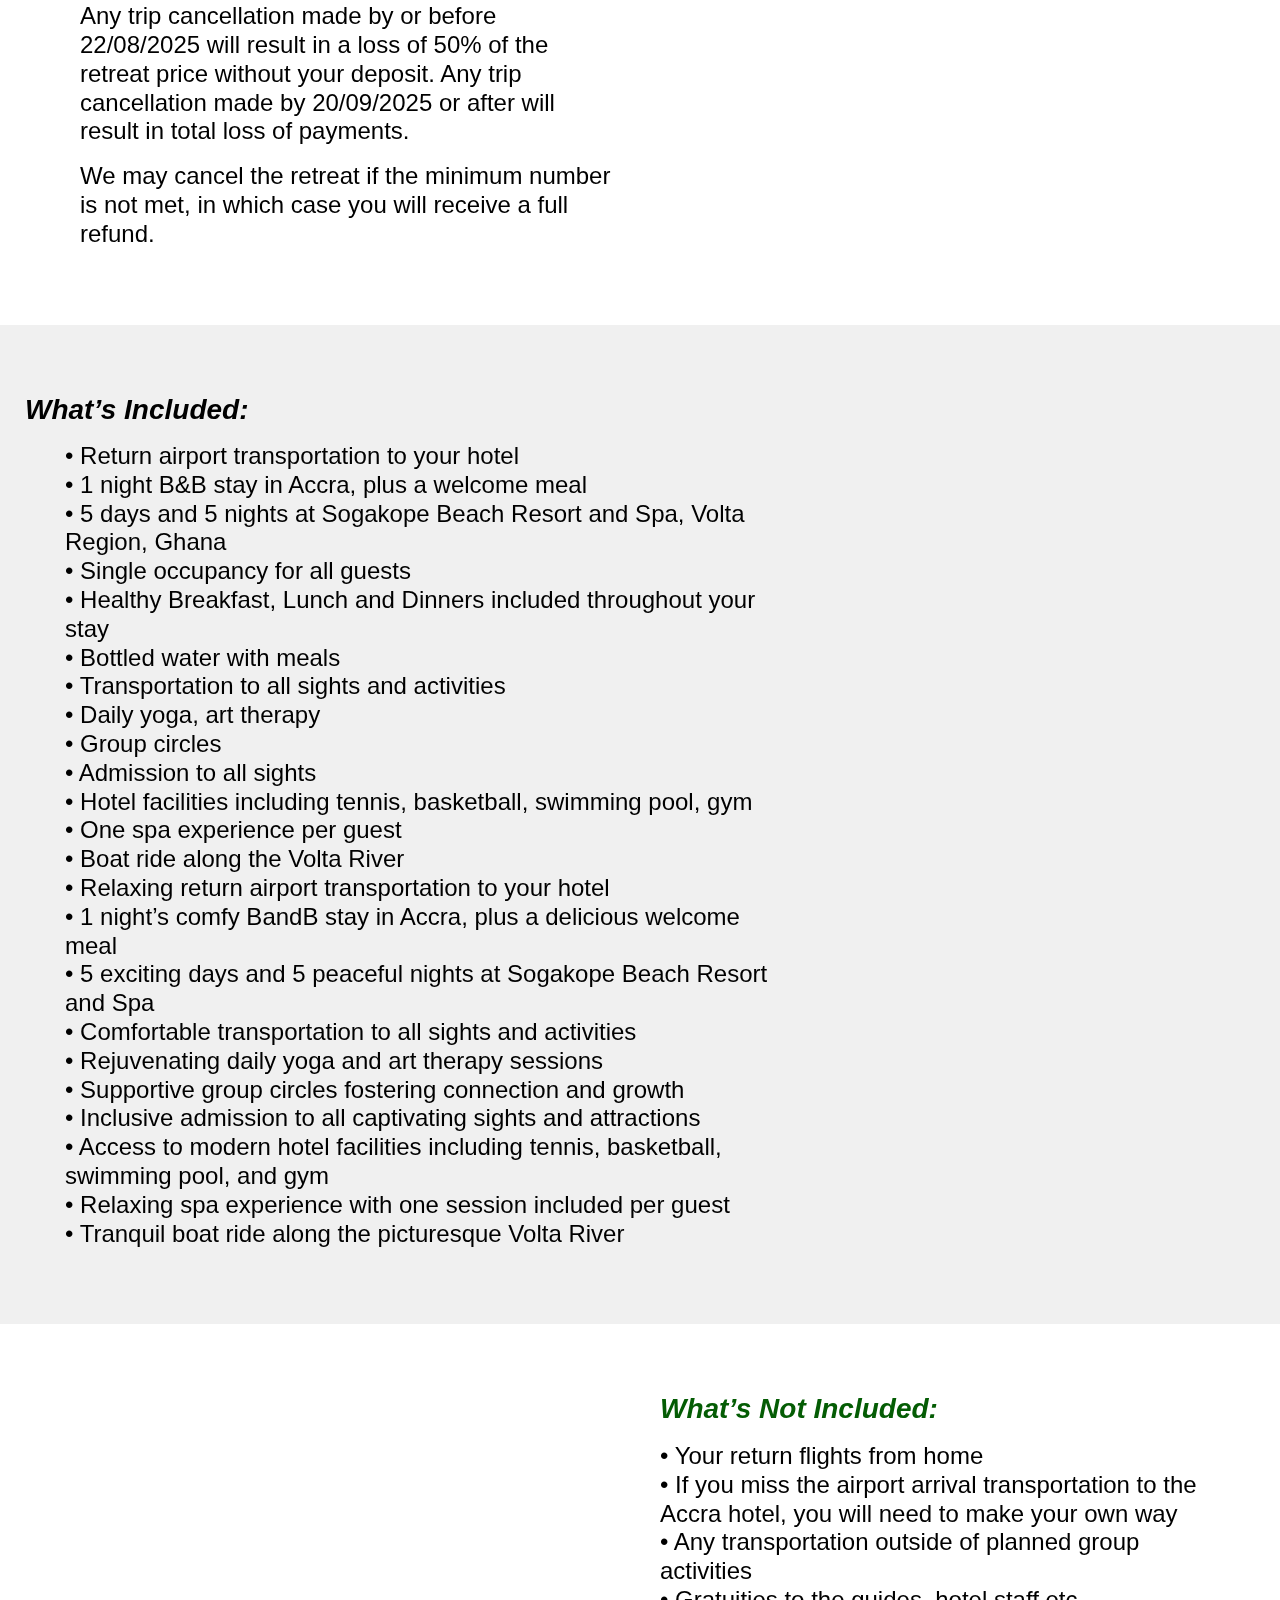
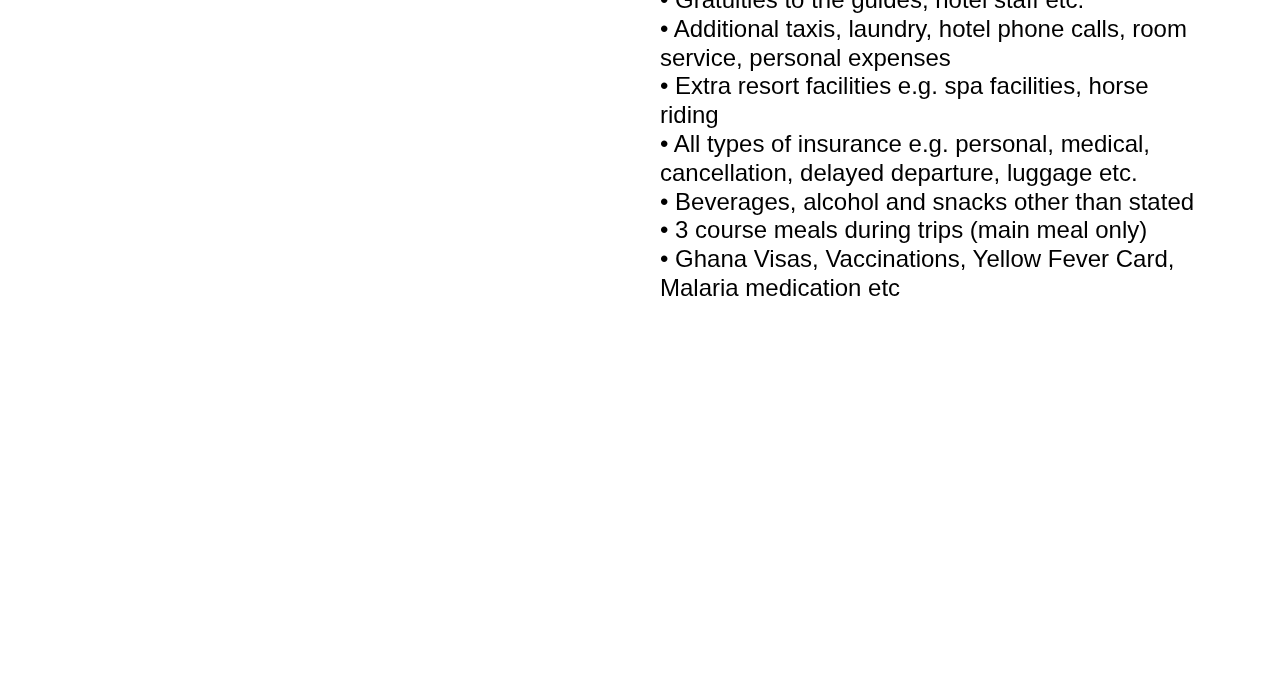
<file: register/index.html>
<!DOCTYPE html>
<html lang="en-US">
<head>
	<meta charset="UTF-8">
		<title>Register &#8211; retreat</title>
<meta name="robots" content="max-image-preview:large">
	<style>img:is([sizes="auto" i], [sizes^="auto," i]) { contain-intrinsic-size: 3000px 1500px }</style>
	<link rel="alternate" type="application/rss+xml" title="retreat &raquo; Feed" href="/feed/">
<link rel="alternate" type="application/rss+xml" title="retreat &raquo; Comments Feed" href="/comments/feed/">
<script>
window._wpemojiSettings = {"baseUrl":"https:\/\/s.w.org\/images\/core\/emoji\/15.1.0\/72x72\/","ext":".png","svgUrl":"https:\/\/s.w.org\/images\/core\/emoji\/15.1.0\/svg\/","svgExt":".svg","source":{"concatemoji":"https:\/\/retreat.local\/wp-includes\/js\/wp-emoji-release.min.js?ver=6.8"}};
/*! This file is auto-generated */
!function(i,n){var o,s,e;function c(e){try{var t={supportTests:e,timestamp:(new Date).valueOf()};sessionStorage.setItem(o,JSON.stringify(t))}catch(e){}}function p(e,t,n){e.clearRect(0,0,e.canvas.width,e.canvas.height),e.fillText(t,0,0);var t=new Uint32Array(e.getImageData(0,0,e.canvas.width,e.canvas.height).data),r=(e.clearRect(0,0,e.canvas.width,e.canvas.height),e.fillText(n,0,0),new Uint32Array(e.getImageData(0,0,e.canvas.width,e.canvas.height).data));return t.every(function(e,t){return e===r[t]})}function u(e,t,n){switch(t){case"flag":return n(e,"🏳️‍⚧️","🏳️​⚧️")?!1:!n(e,"🇺🇳","🇺​🇳")&&!n(e,"🏴󠁧󠁢󠁥󠁮󠁧󠁿","🏴​󠁧​󠁢​󠁥​󠁮​󠁧​󠁿");case"emoji":return!n(e,"🐦‍🔥","🐦​🔥")}return!1}function f(e,t,n){var r="undefined"!=typeof WorkerGlobalScope&&self instanceof WorkerGlobalScope?new OffscreenCanvas(300,150):i.createElement("canvas"),a=r.getContext("2d",{willReadFrequently:!0}),o=(a.textBaseline="top",a.font="600 32px Arial",{});return e.forEach(function(e){o[e]=t(a,e,n)}),o}function t(e){var t=i.createElement("script");t.src=e,t.defer=!0,i.head.appendChild(t)}"undefined"!=typeof Promise&&(o="wpEmojiSettingsSupports",s=["flag","emoji"],n.supports={everything:!0,everythingExceptFlag:!0},e=new Promise(function(e){i.addEventListener("DOMContentLoaded",e,{once:!0})}),new Promise(function(t){var n=function(){try{var e=JSON.parse(sessionStorage.getItem(o));if("object"==typeof e&&"number"==typeof e.timestamp&&(new Date).valueOf()<e.timestamp+604800&&"object"==typeof e.supportTests)return e.supportTests}catch(e){}return null}();if(!n){if("undefined"!=typeof Worker&&"undefined"!=typeof OffscreenCanvas&&"undefined"!=typeof URL&&URL.createObjectURL&&"undefined"!=typeof Blob)try{var e="postMessage("+f.toString()+"("+[JSON.stringify(s),u.toString(),p.toString()].join(",")+"));",r=new Blob([e],{type:"text/javascript"}),a=new Worker(URL.createObjectURL(r),{name:"wpTestEmojiSupports"});return void(a.onmessage=function(e){c(n=e.data),a.terminate(),t(n)})}catch(e){}c(n=f(s,u,p))}t(n)}).then(function(e){for(var t in e)n.supports[t]=e[t],n.supports.everything=n.supports.everything&&n.supports[t],"flag"!==t&&(n.supports.everythingExceptFlag=n.supports.everythingExceptFlag&&n.supports[t]);n.supports.everythingExceptFlag=n.supports.everythingExceptFlag&&!n.supports.flag,n.DOMReady=!1,n.readyCallback=function(){n.DOMReady=!0}}).then(function(){return e}).then(function(){var e;n.supports.everything||(n.readyCallback(),(e=n.source||{}).concatemoji?t(e.concatemoji):e.wpemoji&&e.twemoji&&(t(e.twemoji),t(e.wpemoji)))}))}((window,document),window._wpemojiSettings);
</script>
<link rel="stylesheet" id="swiper-css" href="/wp-content/plugins/elementor/assets/lib/swiper/v8/css/swiper.min.css?ver=8.4.5" media="all">
<link rel="stylesheet" id="e-swiper-css" href="/wp-content/plugins/elementor/assets/css/conditionals/e-swiper.min.css?ver=3.28.4" media="all">
<link rel="stylesheet" id="pg-helper-css" href="/wp-content/plugins/pixel-gallery/assets/css/pg-helper.css?ver=1.6.2" media="all">
<link rel="stylesheet" id="pg-font-css" href="/wp-content/plugins/pixel-gallery/assets/css/pg-font.css?ver=1.6.2" media="all">
<style id="wp-emoji-styles-inline-css">img.wp-smiley, img.emoji {
		display: inline !important;
		border: none !important;
		box-shadow: none !important;
		height: 1em !important;
		width: 1em !important;
		margin: 0 0.07em !important;
		vertical-align: -0.1em !important;
		background: none !important;
		padding: 0 !important;
	}</style>
<style id="depicter-slider-style-inline-css">/*!***************************************************************************************************************************************************************************************************************************************!*\
  !*** css ./node_modules/css-loader/dist/cjs.js??ruleSet[1].rules[3].use[1]!./node_modules/postcss-loader/dist/cjs.js??ruleSet[1].rules[3].use[2]!./node_modules/sass-loader/dist/cjs.js??ruleSet[1].rules[3].use[3]!./src/style.scss ***!
  \***************************************************************************************************************************************************************************************************************************************/
/**
 * The following styles get applied both on the front of your site
 * and in the editor.
 *
 * Replace them with your own styles or remove the file completely.
 */
.wp-block-create-block-depicter {
  background-color: #21759b;
  color: #fff;
  padding: 2px;
}

/*# sourceMappingURL=style-index.css.map*/</style>
<link rel="stylesheet" id="elementor-frontend-css" href="/wp-content/plugins/elementor/assets/css/frontend.min.css?ver=3.28.4" media="all">
<link rel="stylesheet" id="elementor-post-327-css" href="/wp-content/uploads/elementor/css/post-327.css?ver=1746354844" media="all">
<link rel="stylesheet" id="elementor-post-17-css" href="/wp-content/uploads/elementor/css/post-17.css?ver=1746354807" media="all">
<link rel="stylesheet" id="hello-elementor-css" href="/wp-content/themes/hello-elementor/style.min.css?ver=3.3.0" media="all">
<link rel="stylesheet" id="hello-elementor-theme-style-css" href="/wp-content/themes/hello-elementor/theme.min.css?ver=3.3.0" media="all">
<link rel="stylesheet" id="hello-elementor-header-footer-css" href="/wp-content/themes/hello-elementor/header-footer.min.css?ver=3.3.0" media="all">
<link rel="stylesheet" id="elementor-post-5-css" href="/wp-content/uploads/elementor/css/post-5.css?ver=1746354807" media="all">
<link rel="stylesheet" id="e-shapes-css" href="/wp-content/plugins/elementor/assets/css/conditionals/shapes.min.css?ver=3.28.4" media="all">
<link rel="stylesheet" id="wpr-link-animations-css-css" href="/wp-content/plugins/royal-elementor-addons/assets/css/lib/animations/wpr-link-animations.min.css?ver=1.7.1018" media="all">
<link rel="stylesheet" id="wpr-text-animations-css-css" href="/wp-content/plugins/royal-elementor-addons/assets/css/lib/animations/text-animations.min.css?ver=1.7.1018" media="all">
<link rel="stylesheet" id="wpr-addons-css-css" href="/wp-content/plugins/royal-elementor-addons/assets/css/frontend.min.css?ver=1.7.1018" media="all">
<link rel="stylesheet" id="font-awesome-5-all-css" href="/wp-content/plugins/elementor/assets/lib/font-awesome/css/all.min.css?ver=1.7.1018" media="all">
<link rel="stylesheet" id="elementor-gf-local-lato-css" href="/wp-content/uploads/elementor/google-fonts/css/lato.css?ver=1744932617" media="all">
<link rel="stylesheet" id="elementor-gf-local-robotoslab-css" href="/wp-content/uploads/elementor/google-fonts/css/robotoslab.css?ver=1744929195" media="all">
<script data-cfasync="false" src="/wp-includes/js/jquery/jquery.min.js?ver=3.7.1" id="jquery-core-js"></script>
<script data-cfasync="false" src="/wp-includes/js/jquery/jquery-migrate.min.js?ver=3.4.1" id="jquery-migrate-js"></script>
<link rel="https://api.w.org/" href="/wp-json/">
<link rel="alternate" title="JSON" type="application/json" href="/wp-json/wp/v2/pages/327">
<link rel="EditURI" type="application/rsd+xml" title="RSD" href="/xmlrpc.php?rsd">
<meta name="generator" content="WordPress 6.8">
<link rel="canonical" href="/register/">
<link rel="shortlink" href="/?p=327">
<link rel="alternate" title="oEmbed (JSON)" type="application/json+oembed" href="/wp-json/oembed/1.0/embed?url=https%3A%2F%2F%2Fregister%2F">
<link rel="alternate" title="oEmbed (XML)" type="text/xml+oembed" href="/wp-json/oembed/1.0/embed?url=https%3A%2F%2F%2Fregister%2F#038;format=xml">
<meta name="generator" content="Elementor 3.28.4; features: e_font_icon_svg, additional_custom_breakpoints, e_local_google_fonts, e_element_cache; settings: css_print_method-external, google_font-enabled, font_display-swap">
			<style>.e-con.e-parent:nth-of-type(n+4):not(.e-lazyloaded):not(.e-no-lazyload),
				.e-con.e-parent:nth-of-type(n+4):not(.e-lazyloaded):not(.e-no-lazyload) * {
					background-image: none !important;
				}
				@media screen and (max-height: 1024px) {
					.e-con.e-parent:nth-of-type(n+3):not(.e-lazyloaded):not(.e-no-lazyload),
					.e-con.e-parent:nth-of-type(n+3):not(.e-lazyloaded):not(.e-no-lazyload) * {
						background-image: none !important;
					}
				}
				@media screen and (max-height: 640px) {
					.e-con.e-parent:nth-of-type(n+2):not(.e-lazyloaded):not(.e-no-lazyload),
					.e-con.e-parent:nth-of-type(n+2):not(.e-lazyloaded):not(.e-no-lazyload) * {
						background-image: none !important;
					}
				}</style>
			<link rel="icon" href="/wp-content/uploads/2025/04/cropped-WLFG-2025-32x32.jpg" sizes="32x32">
<link rel="icon" href="/wp-content/uploads/2025/04/cropped-WLFG-2025-192x192.jpg" sizes="192x192">
<link rel="apple-touch-icon" href="/wp-content/uploads/2025/04/cropped-WLFG-2025-180x180.jpg">
<meta name="msapplication-TileImage" content="/wp-content/uploads/2025/04/cropped-WLFG-2025-270x270.jpg">
		<style id="wp-custom-css">#htex-popover-action-translate,
#htex-popover-action-copy {
  display: none !important;
}</style>
		<style id="wpr_lightbox_styles">.lg-backdrop {
					background-color: rgba(0,0,0,0.6) !important;
				}
				.lg-toolbar,
				.lg-dropdown {
					background-color: rgba(0,0,0,0.8) !important;
				}
				.lg-dropdown:after {
					border-bottom-color: rgba(0,0,0,0.8) !important;
				}
				.lg-sub-html {
					background-color: rgba(0,0,0,0.8) !important;
				}
				.lg-thumb-outer,
				.lg-progress-bar {
					background-color: #444444 !important;
				}
				.lg-progress {
					background-color: #a90707 !important;
				}
				.lg-icon {
					color: #efefef !important;
					font-size: 20px !important;
				}
				.lg-icon.lg-toogle-thumb {
					font-size: 24px !important;
				}
				.lg-icon:hover,
				.lg-dropdown-text:hover {
					color: #ffffff !important;
				}
				.lg-sub-html,
				.lg-dropdown-text {
					color: #efefef !important;
					font-size: 14px !important;
				}
				#lg-counter {
					color: #efefef !important;
					font-size: 14px !important;
				}
				.lg-prev,
				.lg-next {
					font-size: 35px !important;
				}

				/* Defaults */
				.lg-icon {
				background-color: transparent !important;
				}

				#lg-counter {
				opacity: 0.9;
				}

				.lg-thumb-outer {
				padding: 0 10px;
				}

				.lg-thumb-item {
				border-radius: 0 !important;
				border: none !important;
				opacity: 0.5;
				}

				.lg-thumb-item.active {
					opacity: 1;
				}</style>	<meta name="viewport" content="width=device-width, initial-scale=1.0, viewport-fit=cover">
</head>
<body class="wp-singular page-template page-template-elementor_canvas page page-id-327 wp-embed-responsive wp-theme-hello-elementor theme-default elementor-default elementor-template-canvas elementor-kit-5 elementor-page elementor-page-327">
			<div data-elementor-type="wp-post" data-elementor-id="17" class="elementor elementor-17">
				<div data-wpr-sticky-section="yes" data-wpr-position-type="sticky" data-wpr-position-offset="0" data-wpr-position-location="top" data-wpr-sticky-devices="mobile_sticky tablet_sticky desktop_sticky" data-wpr-custom-breakpoints="" data-wpr-active-breakpoints="mobile_sticky tablet_sticky desktop_sticky" data-wpr-z-index="10" data-wpr-sticky-hide="" data-wpr-replace-header="" data-wpr-animation-duration="" data-wpr-sticky-type="fixed" class="elementor-element elementor-element-5cd1ad3 wpr-sticky-section-yes e-flex e-con-boxed wpr-particle-no wpr-jarallax-no wpr-parallax-no e-con e-parent" data-id="5cd1ad3" data-element_type="container" data-settings="{&quot;background_background&quot;:&quot;classic&quot;,&quot;position_offset&quot;:0,&quot;position_offset_tablet&quot;:0,&quot;position_offset_mobile&quot;:0}">
					<div class="e-con-inner">
				<div class="elementor-element elementor-element-bdb525f wpr-logo-position-center elementor-widget elementor-widget-wpr-logo" data-id="bdb525f" data-element_type="widget" data-widget_type="wpr-logo.default">
				<div class="elementor-widget-container">
								
			<div class="wpr-logo elementor-clearfix">

								<picture class="wpr-logo-image">
										<source media="(max-width: 767px)" srcset="/wp-content/uploads/2025/04/WLFG-2025.jpg">	
					
										<source srcset="/wp-content/uploads/2025/04/WLFG-2025.jpg 1x, /wp-content/uploads/2025/04/WLFG-2025.jpg 2x">	
										
					<img src="/wp-content/uploads/2025/04/WLFG-2025.jpg" alt="">

											<a class="wpr-logo-url" rel="home" aria-label="" href="/"></a>
									</picture>
				
				
									<a class="wpr-logo-url" rel="home" aria-label="" href="/"></a>
				
			</div>
				
						</div>
				</div>
				<div class="elementor-element elementor-element-ae438c8 wpr-main-menu-align-left wpr-main-menu-align--tabletleft wpr-main-menu-align--mobileleft wpr-pointer-underline wpr-pointer-line-fx wpr-pointer-fx-fade wpr-sub-icon-caret-down wpr-sub-menu-fx-fade wpr-nav-menu-bp-mobile wpr-mobile-menu-full-width wpr-mobile-menu-item-align-center wpr-mobile-toggle-v1 wpr-sub-divider-yes wpr-mobile-divider-yes elementor-widget elementor-widget-wpr-nav-menu" data-id="ae438c8" data-element_type="widget" data-settings="{&quot;menu_layout&quot;:&quot;horizontal&quot;}" data-widget_type="wpr-nav-menu.default">
				<div class="elementor-widget-container">
					<nav class="wpr-nav-menu-container wpr-nav-menu-horizontal" data-trigger="hover"><ul id="menu-1-ae438c8" class="wpr-nav-menu">
<li class="menu-item menu-item-type-custom menu-item-object-custom menu-item-home menu-item-26"><a href="/#venue" class="wpr-menu-item wpr-pointer-item">Venue</a></li>
<li class="menu-item menu-item-type-custom menu-item-object-custom menu-item-home menu-item-27"><a href="/#cuisine" class="wpr-menu-item wpr-pointer-item">Cuisine</a></li>
<li class="menu-item menu-item-type-custom menu-item-object-custom menu-item-home menu-item-28"><a href="/#itinerary" class="wpr-menu-item wpr-pointer-item">Itinerary</a></li>
<li class="menu-item menu-item-type-custom menu-item-object-custom menu-item-home menu-item-29"><a href="/#benefits" class="wpr-menu-item wpr-pointer-item">Benefits</a></li>
<li class="menu-item menu-item-type-custom menu-item-object-custom menu-item-home menu-item-30"><a href="/#inclusions" class="wpr-menu-item wpr-pointer-item">Inclusions</a></li>
<li class="menu-item menu-item-type-custom menu-item-object-custom menu-item-home menu-item-314"><a href="/#tripleaders" class="wpr-menu-item wpr-pointer-item">Trip Leaders</a></li>
<li class="menu-item menu-item-type-custom menu-item-object-custom menu-item-home menu-item-313"><a href="/#faq" class="wpr-menu-item wpr-pointer-item">FAQ&#8217;s</a></li>
<li class="menu-item menu-item-type-custom menu-item-object-custom menu-item-home menu-item-31"><a href="/#contact" class="wpr-menu-item wpr-pointer-item">Contact</a></li>
<li class="menu-item menu-item-type-post_type menu-item-object-page current-menu-item page_item page-item-327 current_page_item menu-item-329"><a href="/register/" aria-current="page" class="wpr-menu-item wpr-pointer-item">Register</a></li>
</ul></nav><nav class="wpr-mobile-nav-menu-container"><div class="wpr-mobile-toggle-wrap"><div class="wpr-mobile-toggle">
<span class="wpr-mobile-toggle-line"></span><span class="wpr-mobile-toggle-line"></span><span class="wpr-mobile-toggle-line"></span>
</div></div>
<ul id="mobile-menu-2-ae438c8" class="wpr-mobile-nav-menu">
<li class="menu-item menu-item-type-custom menu-item-object-custom menu-item-home menu-item-26"><a href="/#venue" class="wpr-mobile-menu-item">Venue</a></li>
<li class="menu-item menu-item-type-custom menu-item-object-custom menu-item-home menu-item-27"><a href="/#cuisine" class="wpr-mobile-menu-item">Cuisine</a></li>
<li class="menu-item menu-item-type-custom menu-item-object-custom menu-item-home menu-item-28"><a href="/#itinerary" class="wpr-mobile-menu-item">Itinerary</a></li>
<li class="menu-item menu-item-type-custom menu-item-object-custom menu-item-home menu-item-29"><a href="/#benefits" class="wpr-mobile-menu-item">Benefits</a></li>
<li class="menu-item menu-item-type-custom menu-item-object-custom menu-item-home menu-item-30"><a href="/#inclusions" class="wpr-mobile-menu-item">Inclusions</a></li>
<li class="menu-item menu-item-type-custom menu-item-object-custom menu-item-home menu-item-314"><a href="/#tripleaders" class="wpr-mobile-menu-item">Trip Leaders</a></li>
<li class="menu-item menu-item-type-custom menu-item-object-custom menu-item-home menu-item-313"><a href="/#faq" class="wpr-mobile-menu-item">FAQ&#8217;s</a></li>
<li class="menu-item menu-item-type-custom menu-item-object-custom menu-item-home menu-item-31"><a href="/#contact" class="wpr-mobile-menu-item">Contact</a></li>
<li class="menu-item menu-item-type-post_type menu-item-object-page current-menu-item page_item page-item-327 current_page_item menu-item-329"><a href="/register/" aria-current="page" class="wpr-mobile-menu-item wpr-active-menu-item">Register</a></li>
</ul></nav>				</div>
				</div>
					</div>
				</div>
				</div>
				<div data-elementor-type="wp-page" data-elementor-id="327" class="elementor elementor-327">
				<div class="elementor-element elementor-element-aff98cf e-con-full e-flex wpr-particle-no wpr-jarallax-no wpr-parallax-no wpr-sticky-section-no e-con e-parent" data-id="aff98cf" data-element_type="container" data-settings="{&quot;background_background&quot;:&quot;classic&quot;}">
				</div>
		<div class="elementor-element elementor-element-0333ad7 e-flex e-con-boxed wpr-particle-no wpr-jarallax-no wpr-parallax-no wpr-sticky-section-no e-con e-parent" data-id="0333ad7" data-element_type="container" data-settings="{&quot;background_background&quot;:&quot;classic&quot;,&quot;shape_divider_bottom&quot;:&quot;mountains&quot;}">
					<div class="e-con-inner">
				<div class="elementor-shape elementor-shape-bottom" data-negative="false">
			<svg xmlns="http://www.w3.org/2000/svg" viewbox="0 0 1000 100" preserveaspectratio="none">
	<path class="elementor-shape-fill" opacity="0.33" d="M473,67.3c-203.9,88.3-263.1-34-320.3,0C66,119.1,0,59.7,0,59.7V0h1000v59.7 c0,0-62.1,26.1-94.9,29.3c-32.8,3.3-62.8-12.3-75.8-22.1C806,49.6,745.3,8.7,694.9,4.7S492.4,59,473,67.3z"></path>
	<path class="elementor-shape-fill" opacity="0.66" d="M734,67.3c-45.5,0-77.2-23.2-129.1-39.1c-28.6-8.7-150.3-10.1-254,39.1 s-91.7-34.4-149.2,0C115.7,118.3,0,39.8,0,39.8V0h1000v36.5c0,0-28.2-18.5-92.1-18.5C810.2,18.1,775.7,67.3,734,67.3z"></path>
	<path class="elementor-shape-fill" d="M766.1,28.9c-200-57.5-266,65.5-395.1,19.5C242,1.8,242,5.4,184.8,20.6C128,35.8,132.3,44.9,89.9,52.5C28.6,63.7,0,0,0,0 h1000c0,0-9.9,40.9-83.6,48.1S829.6,47,766.1,28.9z"></path>
</svg>		</div>
		<div class="elementor-element elementor-element-9585a7d e-con-full e-flex wpr-particle-no wpr-jarallax-no wpr-parallax-no wpr-sticky-section-no e-con e-child" data-id="9585a7d" data-element_type="container" data-settings="{&quot;background_background&quot;:&quot;classic&quot;}">
				<div class="elementor-element elementor-element-f82f37d elementor-widget elementor-widget-text-editor" data-id="f82f37d" data-element_type="widget" data-widget_type="text-editor.default">
				<div class="elementor-widget-container">
									<h4 style="font-weight: 400;"><span style="color: #ffcc00;"><strong>Pay in Full, Payment Options and Deposit Info: </strong></span></h4>
<h4 style="font-weight: 400;">A non-refundable deposit of £500 GB Pounds is required at registration. Any trip cancellation made by or before 22/08/2025 will result in a loss of 50% of the retreat price without your deposit. Any trip cancellation made by 20/09/2025 or after will result in total loss of funds. All cancellations must be received in writing via email to: Hi@withlovefromghana.com. We reserve the right to cancel the trip if it doesn’t meet the trip minimum (if we do so your deposit and payments are refunded in full). Trip cancellation insurance is always recommended whenever making travel plans. Any medical expenses, unexpected illnesses, injuries or other cancellation costs of travel are at your own expense.</h4>
<h4 style="font-weight: 400;"> </h4>
<h4 style="font-weight: 400;">If you prefer a payment plan, we are happy to accommodate, however, this must be paid in full 60 days before departure! Simply place your non-refundable deposit of £500 GB Pounds to secure your place.</h4>
<h4 style="font-weight: 400;"> </h4>								</div>
				</div>
				</div>
		<div class="elementor-element elementor-element-b20fa64 e-con-full e-flex wpr-particle-no wpr-jarallax-no wpr-parallax-no wpr-sticky-section-no e-con e-child" data-id="b20fa64" data-element_type="container" data-settings="{&quot;background_background&quot;:&quot;classic&quot;}">
				</div>
					</div>
				</div>
		<div class="elementor-element elementor-element-7cee0b0 e-flex e-con-boxed wpr-particle-no wpr-jarallax-no wpr-parallax-no wpr-sticky-section-no e-con e-parent" data-id="7cee0b0" data-element_type="container" id="venue" data-settings="{&quot;background_background&quot;:&quot;classic&quot;,&quot;shape_divider_bottom&quot;:&quot;mountains&quot;}">
					<div class="e-con-inner">
				<div class="elementor-shape elementor-shape-bottom" data-negative="false">
			<svg xmlns="http://www.w3.org/2000/svg" viewbox="0 0 1000 100" preserveaspectratio="none">
	<path class="elementor-shape-fill" opacity="0.33" d="M473,67.3c-203.9,88.3-263.1-34-320.3,0C66,119.1,0,59.7,0,59.7V0h1000v59.7 c0,0-62.1,26.1-94.9,29.3c-32.8,3.3-62.8-12.3-75.8-22.1C806,49.6,745.3,8.7,694.9,4.7S492.4,59,473,67.3z"></path>
	<path class="elementor-shape-fill" opacity="0.66" d="M734,67.3c-45.5,0-77.2-23.2-129.1-39.1c-28.6-8.7-150.3-10.1-254,39.1 s-91.7-34.4-149.2,0C115.7,118.3,0,39.8,0,39.8V0h1000v36.5c0,0-28.2-18.5-92.1-18.5C810.2,18.1,775.7,67.3,734,67.3z"></path>
	<path class="elementor-shape-fill" d="M766.1,28.9c-200-57.5-266,65.5-395.1,19.5C242,1.8,242,5.4,184.8,20.6C128,35.8,132.3,44.9,89.9,52.5C28.6,63.7,0,0,0,0 h1000c0,0-9.9,40.9-83.6,48.1S829.6,47,766.1,28.9z"></path>
</svg>		</div>
		<div class="elementor-element elementor-element-3880d60 e-con-full e-flex wpr-particle-no wpr-jarallax-no wpr-parallax-no wpr-sticky-section-no e-con e-child" data-id="3880d60" data-element_type="container" data-settings="{&quot;background_background&quot;:&quot;classic&quot;}">
				</div>
		<div class="elementor-element elementor-element-eabf62f e-con-full e-flex wpr-particle-no wpr-jarallax-no wpr-parallax-no wpr-sticky-section-no e-con e-child" data-id="eabf62f" data-element_type="container" data-settings="{&quot;background_background&quot;:&quot;classic&quot;}">
				<div class="elementor-element elementor-element-fbaf09c elementor-widget elementor-widget-text-editor" data-id="fbaf09c" data-element_type="widget" data-widget_type="text-editor.default">
				<div class="elementor-widget-container">
									<h3 style="font-weight: 400;"><span style="color: #ff0000;"><strong>Rooming</strong></span></h3>
<h4 style="font-weight: 400;"><span style="color: #000000;">You will have your own room and can choose between a standard or an executive suite.</span></h4>
<h4 style="font-weight: 400;"><span style="color: #000000;">Standard rooms have a double bed, African shower room and toilet, AC, TV, telephone, courtyard views and a mini bar with soft drinks.</span></h4>
<h4 style="font-weight: 400;"><span style="color: #000000;">Executive suites have a king-size bed, river views, access to a private terrace and jacuzzi, AC, TV, telephone and a mini bar with soft drinks. An executive suite incurs additional costs of £95/night = £475 extra.</span></h4>
<h4 style="font-weight: 400;"> </h4>								</div>
				</div>
				</div>
					</div>
				</div>
		<div class="elementor-element elementor-element-5a0f6ca e-con-full e-flex wpr-particle-no wpr-jarallax-no wpr-parallax-no wpr-sticky-section-no e-con e-parent" data-id="5a0f6ca" data-element_type="container" id="investment" data-settings="{&quot;background_background&quot;:&quot;classic&quot;,&quot;shape_divider_top&quot;:&quot;mountains&quot;}">
				<div class="elementor-shape elementor-shape-top" data-negative="false">
			<svg xmlns="http://www.w3.org/2000/svg" viewbox="0 0 1000 100" preserveaspectratio="none">
	<path class="elementor-shape-fill" opacity="0.33" d="M473,67.3c-203.9,88.3-263.1-34-320.3,0C66,119.1,0,59.7,0,59.7V0h1000v59.7 c0,0-62.1,26.1-94.9,29.3c-32.8,3.3-62.8-12.3-75.8-22.1C806,49.6,745.3,8.7,694.9,4.7S492.4,59,473,67.3z"></path>
	<path class="elementor-shape-fill" opacity="0.66" d="M734,67.3c-45.5,0-77.2-23.2-129.1-39.1c-28.6-8.7-150.3-10.1-254,39.1 s-91.7-34.4-149.2,0C115.7,118.3,0,39.8,0,39.8V0h1000v36.5c0,0-28.2-18.5-92.1-18.5C810.2,18.1,775.7,67.3,734,67.3z"></path>
	<path class="elementor-shape-fill" d="M766.1,28.9c-200-57.5-266,65.5-395.1,19.5C242,1.8,242,5.4,184.8,20.6C128,35.8,132.3,44.9,89.9,52.5C28.6,63.7,0,0,0,0 h1000c0,0-9.9,40.9-83.6,48.1S829.6,47,766.1,28.9z"></path>
</svg>		</div>
		<div class="elementor-element elementor-element-c220d93 e-con-full e-flex wpr-particle-no wpr-jarallax-no wpr-parallax-no wpr-sticky-section-no e-con e-child" data-id="c220d93" data-element_type="container" data-settings="{&quot;background_background&quot;:&quot;classic&quot;}">
				<div class="elementor-element elementor-element-194bcba elementor-widget elementor-widget-text-editor" data-id="194bcba" data-element_type="widget" data-widget_type="text-editor.default">
				<div class="elementor-widget-container">
									<h3><strong><span style="color: #ffff00;">Your Investment</span></strong></h3>
<h4>
<br><strong>Retreat Dates: 19th to 25th November 2025</strong>
</h4>
<h4 style="padding-left: 40px;">• A standard room for 5 nights at the retreat (plus 5 nights cultural tour of Accra and Cape Coast) costs £4297 (British Pound Sterling) per person.<br>• Early bird price £3797 (British Pound Sterling), if booked before the 1st February 2025.</h4>
<h4 style="padding-left: 40px;">• An executive suite for 5 nights at the retreat (plus 5 nights cultural tour of Accra and Cape Coast) costs £4797 (British Pound Sterling) per person.</h4>
<h4 style="padding-left: 40px;">• Early bird price £4297 (British Pound Sterling), if booked before the 1st February 2025.</h4>								</div>
				</div>
				</div>
		<div class="elementor-element elementor-element-574bee1 e-con-full e-flex wpr-particle-no wpr-jarallax-no wpr-parallax-no wpr-sticky-section-no e-con e-child" data-id="574bee1" data-element_type="container" data-settings="{&quot;background_background&quot;:&quot;classic&quot;}">
				</div>
				</div>
		<div class="elementor-element elementor-element-9bd15c9 e-flex e-con-boxed wpr-particle-no wpr-jarallax-no wpr-parallax-no wpr-sticky-section-no e-con e-parent" data-id="9bd15c9" data-element_type="container">
					<div class="e-con-inner">
		<div class="elementor-element elementor-element-0bca4a3 e-con-full e-flex wpr-particle-no wpr-jarallax-no wpr-parallax-no wpr-sticky-section-no e-con e-child" data-id="0bca4a3" data-element_type="container">
				<div class="elementor-element elementor-element-cf8f8e9 elementor-widget elementor-widget-text-editor" data-id="cf8f8e9" data-element_type="widget" data-widget_type="text-editor.default">
				<div class="elementor-widget-container">
									<h3 style="font-weight: 400;"><span style="color: #ff0000;"><strong>Cancellation Policy</strong></span></h3>
<h4 style="font-weight: 400;"><span style="color: #000000;">A non-refundable deposit of £500 GB Pounds is required at registration.</span></h4>
<h4 style="font-weight: 400;"><span style="color: #000000;">Any trip cancellation made by or before 22/08/2025 will result in a loss of 50% of the retreat price without your deposit. Any trip cancellation made by 20/09/2025 or after will result in total loss of payments.</span></h4>
<h4 style="font-weight: 400;"><span style="color: #000000;">We may cancel the retreat if the minimum number is not met, in which case you will receive a full refund.</span></h4>								</div>
				</div>
				</div>
		<div class="elementor-element elementor-element-0db7665 e-con-full e-flex wpr-particle-no wpr-jarallax-no wpr-parallax-no wpr-sticky-section-no e-con e-child" data-id="0db7665" data-element_type="container" data-settings="{&quot;background_background&quot;:&quot;classic&quot;}">
				</div>
					</div>
				</div>
		<div class="elementor-element elementor-element-ae79d70 e-con-full e-flex wpr-particle-no wpr-jarallax-no wpr-parallax-no wpr-sticky-section-no e-con e-parent" data-id="ae79d70" data-element_type="container" id="inclusions" data-settings="{&quot;background_background&quot;:&quot;classic&quot;}">
		<div class="elementor-element elementor-element-9aebd2e e-con-full e-flex wpr-particle-no wpr-jarallax-no wpr-parallax-no wpr-sticky-section-no e-con e-child" data-id="9aebd2e" data-element_type="container">
				<div class="elementor-element elementor-element-757154d elementor-widget elementor-widget-text-editor" data-id="757154d" data-element_type="widget" data-widget_type="text-editor.default">
				<div class="elementor-widget-container">
									<h3><em><strong><span style="color: #000000;">What’s Included:</span></strong></em></h3>
<h4 style="padding-left: 40px;">
<span style="color: #000000;">• Return airport transportation to your hotel</span><br><span style="color: #000000;">• 1 night B&amp;B stay in Accra, plus a welcome meal</span><br><span style="color: #000000;">• 5 days and 5 nights at Sogakope Beach Resort and Spa, Volta Region, Ghana</span><br><span style="color: #000000;">• Single occupancy for all guests</span><br><span style="color: #000000;">• Healthy Breakfast, Lunch and Dinners included throughout your stay</span><br><span style="color: #000000;">• Bottled water with meals</span><br><span style="color: #000000;">• Transportation to all sights and activities </span><br><span style="color: #000000;">• Daily yoga, art therapy</span><br><span style="color: #000000;">• Group circles</span><br><span style="color: #000000;">• Admission to all sights</span><br><span style="color: #000000;">• Hotel facilities including tennis, basketball, swimming pool, gym</span><br><span style="color: #000000;">• One spa experience per guest</span><br><span style="color: #000000;">• Boat ride along the Volta River</span><br><span style="color: #000000;">• Relaxing return airport transportation to your hotel</span><br><span style="color: #000000;">• 1 night’s comfy BandB stay in Accra, plus a delicious welcome meal</span><br><span style="color: #000000;">• 5 exciting days and 5 peaceful nights at Sogakope Beach Resort and Spa</span><br><span style="color: #000000;">• Comfortable transportation to all sights and activities</span><br><span style="color: #000000;">• Rejuvenating daily yoga and art therapy sessions</span><br><span style="color: #000000;">• Supportive group circles fostering connection and growth</span><br><span style="color: #000000;">• Inclusive admission to all captivating sights and attractions</span><br><span style="color: #000000;">• Access to modern hotel facilities including tennis, basketball, swimming pool, and gym</span><br><span style="color: #000000;">• Relaxing spa experience with one session included per guest</span><br><span style="color: #000000;">• Tranquil boat ride along the picturesque Volta River </span>
</h4>								</div>
				</div>
				</div>
		<div class="elementor-element elementor-element-64260c0 e-con-full e-flex wpr-particle-no wpr-jarallax-no wpr-parallax-no wpr-sticky-section-no e-con e-child" data-id="64260c0" data-element_type="container" data-settings="{&quot;background_background&quot;:&quot;classic&quot;}">
				</div>
				</div>
		<div class="elementor-element elementor-element-fa4c5d6 e-flex e-con-boxed wpr-particle-no wpr-jarallax-no wpr-parallax-no wpr-sticky-section-no e-con e-parent" data-id="fa4c5d6" data-element_type="container" data-settings="{&quot;background_background&quot;:&quot;classic&quot;}">
					<div class="e-con-inner">
		<div class="elementor-element elementor-element-1db7939 e-con-full e-flex wpr-particle-no wpr-jarallax-no wpr-parallax-no wpr-sticky-section-no e-con e-child" data-id="1db7939" data-element_type="container">
		<div class="elementor-element elementor-element-30a1498 e-con-full e-flex wpr-particle-no wpr-jarallax-no wpr-parallax-no wpr-sticky-section-no e-con e-child" data-id="30a1498" data-element_type="container" data-settings="{&quot;background_background&quot;:&quot;classic&quot;}">
				</div>
		<div class="elementor-element elementor-element-e760799 e-con-full e-flex wpr-particle-no wpr-jarallax-no wpr-parallax-no wpr-sticky-section-no e-con e-child" data-id="e760799" data-element_type="container" data-settings="{&quot;background_background&quot;:&quot;classic&quot;}">
				<div class="elementor-element elementor-element-c77ed1a elementor-widget elementor-widget-text-editor" data-id="c77ed1a" data-element_type="widget" data-widget_type="text-editor.default">
				<div class="elementor-widget-container">
									<div>
<h3><span style="color: #045c04;"><em><strong>What&#8217;s Not Included:</strong></em></span></h3>
<h4>
<span style="color: #000000;">• Your return flights from home</span><br><span style="color: #000000;">• If you miss the airport arrival transportation to the Accra hotel, you will need to make your own way</span><br><span style="color: #000000;">• Any transportation outside of planned group activities</span><br><span style="color: #000000;">• Gratuities to the guides, hotel staff etc.</span><br><span style="color: #000000;">• Additional taxis, laundry, hotel phone calls, room service, personal expenses</span><br><span style="color: #000000;">• Extra resort facilities e.g. spa facilities, horse riding</span><br><span style="color: #000000;">• All types of insurance e.g. personal, medical, cancellation, delayed departure, luggage etc.</span><br><span style="color: #000000;">• Beverages, alcohol and snacks other than stated</span><br><span style="color: #000000;">• 3 course meals during trips (main meal only)</span><br><span style="color: #000000;">• Ghana Visas, Vaccinations, Yellow Fever Card, Malaria medication etc</span>
</h4>
</div>
<div><h4 class="Body"><span class="None"><a name="SECTION_7_WHATS_INCLUDED__WHATS_NOT_"></a></span></h4></div>								</div>
				</div>
				</div>
				</div>
					</div>
				</div>
		<div class="elementor-element elementor-element-6612844 e-flex e-con-boxed wpr-particle-no wpr-jarallax-no wpr-parallax-no wpr-sticky-section-no e-con e-parent" data-id="6612844" data-element_type="container" data-settings="{&quot;background_background&quot;:&quot;classic&quot;}">
					<div class="e-con-inner">
					</div>
				</div>
				</div>
		<script type="speculationrules">{"prefetch":[{"source":"document","where":{"and":[{"href_matches":"\/*"},{"not":{"href_matches":["\/wp-*.php","\/wp-admin\/*","\/wp-content\/uploads\/*","\/wp-content\/*","\/wp-content\/plugins\/*","\/wp-content\/themes\/hello-elementor\/*","\/*\\?(.+)"]}},{"not":{"selector_matches":"a[rel~=\"nofollow\"]"}},{"not":{"selector_matches":".no-prefetch, .no-prefetch a"}}]},"eagerness":"conservative"}]}</script>
			<script>const lazyloadRunObserver = () => {
					const lazyloadBackgrounds = document.querySelectorAll( `.e-con.e-parent:not(.e-lazyloaded)` );
					const lazyloadBackgroundObserver = new IntersectionObserver( ( entries ) => {
						entries.forEach( ( entry ) => {
							if ( entry.isIntersecting ) {
								let lazyloadBackground = entry.target;
								if( lazyloadBackground ) {
									lazyloadBackground.classList.add( 'e-lazyloaded' );
								}
								lazyloadBackgroundObserver.unobserve( entry.target );
							}
						});
					}, { rootMargin: '200px 0px 200px 0px' } );
					lazyloadBackgrounds.forEach( ( lazyloadBackground ) => {
						lazyloadBackgroundObserver.observe( lazyloadBackground );
					} );
				};
				const events = [
					'DOMContentLoaded',
					'elementor/lazyload/observe',
				];
				events.forEach( ( event ) => {
					document.addEventListener( event, lazyloadRunObserver );
				} );</script>
			<script src="/wp-content/plugins/royal-elementor-addons/assets/js/lib/particles/particles.js?ver=3.0.6" id="wpr-particles-js"></script>
<script src="/wp-content/plugins/royal-elementor-addons/assets/js/lib/jarallax/jarallax.min.js?ver=1.12.7" id="wpr-jarallax-js"></script>
<script src="/wp-content/plugins/royal-elementor-addons/assets/js/lib/parallax/parallax.min.js?ver=1.0" id="wpr-parallax-hover-js"></script>
<script src="/wp-content/themes/hello-elementor/assets/js/hello-frontend.min.js?ver=3.3.0" id="hello-theme-frontend-js"></script>
<script src="/wp-content/plugins/elementor/assets/js/webpack.runtime.min.js?ver=3.28.4" id="elementor-webpack-runtime-js"></script>
<script src="/wp-content/plugins/elementor/assets/js/frontend-modules.min.js?ver=3.28.4" id="elementor-frontend-modules-js"></script>
<script src="/wp-includes/js/jquery/ui/core.min.js?ver=1.13.3" id="jquery-ui-core-js"></script>
<script id="elementor-frontend-js-before">var elementorFrontendConfig = {"environmentMode":{"edit":false,"wpPreview":false,"isScriptDebug":false},"i18n":{"shareOnFacebook":"Share on Facebook","shareOnTwitter":"Share on Twitter","pinIt":"Pin it","download":"Download","downloadImage":"Download image","fullscreen":"Fullscreen","zoom":"Zoom","share":"Share","playVideo":"Play Video","previous":"Previous","next":"Next","close":"Close","a11yCarouselPrevSlideMessage":"Previous slide","a11yCarouselNextSlideMessage":"Next slide","a11yCarouselFirstSlideMessage":"This is the first slide","a11yCarouselLastSlideMessage":"This is the last slide","a11yCarouselPaginationBulletMessage":"Go to slide"},"is_rtl":false,"breakpoints":{"xs":0,"sm":480,"md":768,"lg":1025,"xl":1440,"xxl":1600},"responsive":{"breakpoints":{"mobile":{"label":"Mobile Portrait","value":767,"default_value":767,"direction":"max","is_enabled":true},"mobile_extra":{"label":"Mobile Landscape","value":880,"default_value":880,"direction":"max","is_enabled":false},"tablet":{"label":"Tablet Portrait","value":1024,"default_value":1024,"direction":"max","is_enabled":true},"tablet_extra":{"label":"Tablet Landscape","value":1200,"default_value":1200,"direction":"max","is_enabled":false},"laptop":{"label":"Laptop","value":1366,"default_value":1366,"direction":"max","is_enabled":false},"widescreen":{"label":"Widescreen","value":2400,"default_value":2400,"direction":"min","is_enabled":false}},"hasCustomBreakpoints":false},"version":"3.28.4","is_static":false,"experimentalFeatures":{"e_font_icon_svg":true,"additional_custom_breakpoints":true,"container":true,"e_local_google_fonts":true,"hello-theme-header-footer":true,"nested-elements":true,"editor_v2":true,"e_element_cache":true,"home_screen":true,"launchpad-checklist":true},"urls":{"assets":"https:\/\/retreat.local\/wp-content\/plugins\/elementor\/assets\/","ajaxurl":"https:\/\/retreat.local\/wp-admin\/admin-ajax.php","uploadUrl":"\/wp-content\/uploads"},"nonces":{"floatingButtonsClickTracking":"0a1d2f6044"},"swiperClass":"swiper","settings":{"page":[],"editorPreferences":[]},"kit":{"active_breakpoints":["viewport_mobile","viewport_tablet"],"global_image_lightbox":"yes","lightbox_enable_counter":"yes","lightbox_enable_fullscreen":"yes","lightbox_enable_zoom":"yes","lightbox_enable_share":"yes","lightbox_title_src":"title","lightbox_description_src":"description","hello_header_logo_type":"title","hello_header_menu_layout":"horizontal","hello_footer_logo_type":"logo"},"post":{"id":327,"title":"Register%20%E2%80%93%20retreat","excerpt":"","featuredImage":false}};</script>
<script src="/wp-content/plugins/elementor/assets/js/frontend.min.js?ver=3.28.4" id="elementor-frontend-js"></script>
<script id="wpr-addons-js-js-extra">var WprConfig = {"ajaxurl":"https:\/\/retreat.local\/wp-admin\/admin-ajax.php","resturl":"https:\/\/retreat.local\/wp-json\/wpraddons\/v1","nonce":"0f3aab5d40","addedToCartText":"was added to cart","viewCart":"View Cart","comparePageID":"","comparePageURL":"https:\/\/retreat.local\/register\/","wishlistPageID":"","wishlistPageURL":"https:\/\/retreat.local\/register\/","chooseQuantityText":"Please select the required number of items.","site_key":"","is_admin":"","input_empty":"Please fill out this field","select_empty":"Nothing selected","file_empty":"Please upload a file","recaptcha_error":"Recaptcha Error"};</script>
<script data-cfasync="false" src="/wp-content/plugins/royal-elementor-addons/assets/js/frontend.min.js?ver=1.7.1018" id="wpr-addons-js-js"></script>
<script src="/wp-content/plugins/royal-elementor-addons/assets/js/modal-popups.min.js?ver=1.7.1018" id="wpr-modal-popups-js-js"></script>
	</body>
</html>
</file>
<file: wp-content/uploads/elementor/css/post-2.css>
.elementor-2 .elementor-element.elementor-element-aff98cf{--display:flex;--min-height:580px;--flex-direction:column;--container-widget-width:100%;--container-widget-height:initial;--container-widget-flex-grow:0;--container-widget-align-self:initial;--flex-wrap-mobile:wrap;}.elementor-2 .elementor-element.elementor-element-aff98cf:not(.elementor-motion-effects-element-type-background), .elementor-2 .elementor-element.elementor-element-aff98cf > .elementor-motion-effects-container > .elementor-motion-effects-layer{background-image:url("/wp-content/uploads/2025/04/Picture1.png");background-position:center center;background-repeat:no-repeat;background-size:cover;}.elementor-2 .elementor-element.elementor-element-5f10ddc{--display:flex;--min-height:350px;--flex-direction:column;--container-widget-width:100%;--container-widget-height:initial;--container-widget-flex-grow:0;--container-widget-align-self:initial;--flex-wrap-mobile:wrap;--justify-content:center;--margin-top:-10px;--margin-bottom:0px;--margin-left:0px;--margin-right:0px;--padding-top:20px;--padding-bottom:20px;--padding-left:20px;--padding-right:20px;}.elementor-2 .elementor-element.elementor-element-5f10ddc:not(.elementor-motion-effects-element-type-background), .elementor-2 .elementor-element.elementor-element-5f10ddc > .elementor-motion-effects-container > .elementor-motion-effects-layer{background-color:#EB0023;}.elementor-2 .elementor-element.elementor-element-5f10ddc > .elementor-shape-bottom svg, .elementor-2 .elementor-element.elementor-element-5f10ddc > .e-con-inner > .elementor-shape-bottom svg{width:calc(175% + 1.3px);height:58px;transform:translateX(-50%) rotateY(180deg);}.elementor-widget-text-editor{font-family:var( --e-global-typography-text-font-family ), Sans-serif;font-weight:var( --e-global-typography-text-font-weight );color:var( --e-global-color-text );}.elementor-widget-text-editor.elementor-drop-cap-view-stacked .elementor-drop-cap{background-color:var( --e-global-color-primary );}.elementor-widget-text-editor.elementor-drop-cap-view-framed .elementor-drop-cap, .elementor-widget-text-editor.elementor-drop-cap-view-default .elementor-drop-cap{color:var( --e-global-color-primary );border-color:var( --e-global-color-primary );}.elementor-2 .elementor-element.elementor-element-daae443 > .elementor-widget-container{padding:020px 20px 40px 20px;}.elementor-2 .elementor-element.elementor-element-daae443{text-align:center;font-family:"Lato", Sans-serif;font-size:25px;font-weight:500;color:#FFFFFF;}.elementor-2 .elementor-element.elementor-element-7171ab6{--display:flex;--flex-direction:column;--container-widget-width:100%;--container-widget-height:initial;--container-widget-flex-grow:0;--container-widget-align-self:initial;--flex-wrap-mobile:wrap;--justify-content:center;--padding-top:50px;--padding-bottom:50px;--padding-left:0px;--padding-right:0px;}.elementor-widget-image-box .elementor-image-box-title{color:var( --e-global-color-primary );font-family:var( --e-global-typography-primary-font-family ), Sans-serif;font-weight:var( --e-global-typography-primary-font-weight );}.elementor-widget-image-box .elementor-image-box-description{color:var( --e-global-color-text );font-family:var( --e-global-typography-text-font-family ), Sans-serif;font-weight:var( --e-global-typography-text-font-weight );}.elementor-2 .elementor-element.elementor-element-1ab1b42 .elementor-image-box-wrapper{text-align:justify;}.elementor-2 .elementor-element.elementor-element-1ab1b42.elementor-position-right .elementor-image-box-img{margin-left:50px;}.elementor-2 .elementor-element.elementor-element-1ab1b42.elementor-position-left .elementor-image-box-img{margin-right:50px;}.elementor-2 .elementor-element.elementor-element-1ab1b42.elementor-position-top .elementor-image-box-img{margin-bottom:50px;}.elementor-2 .elementor-element.elementor-element-1ab1b42 .elementor-image-box-wrapper .elementor-image-box-img{width:95%;}.elementor-2 .elementor-element.elementor-element-1ab1b42 .elementor-image-box-img img{transition-duration:0.3s;}.elementor-2 .elementor-element.elementor-element-1ab1b42 .elementor-image-box-title{font-family:"Lavishly Yours", Sans-serif;font-size:200px;font-weight:500;}.elementor-2 .elementor-element.elementor-element-1ab1b42 .elementor-image-box-description{color:#000000;font-family:"Lato", Sans-serif;font-size:25px;font-weight:500;}.elementor-2 .elementor-element.elementor-element-6c63a1a .elementor-image-box-wrapper{text-align:justify;}.elementor-2 .elementor-element.elementor-element-6c63a1a.elementor-position-right .elementor-image-box-img{margin-left:50px;}.elementor-2 .elementor-element.elementor-element-6c63a1a.elementor-position-left .elementor-image-box-img{margin-right:50px;}.elementor-2 .elementor-element.elementor-element-6c63a1a.elementor-position-top .elementor-image-box-img{margin-bottom:50px;}.elementor-2 .elementor-element.elementor-element-6c63a1a .elementor-image-box-wrapper .elementor-image-box-img{width:100%;}.elementor-2 .elementor-element.elementor-element-6c63a1a .elementor-image-box-img img{transition-duration:0.3s;}.elementor-2 .elementor-element.elementor-element-6c63a1a .elementor-image-box-title{font-family:"Lavishly Yours", Sans-serif;font-size:200px;font-weight:500;}.elementor-2 .elementor-element.elementor-element-6c63a1a .elementor-image-box-description{color:#000000;font-family:"Lato", Sans-serif;font-size:25px;font-weight:500;}.elementor-2 .elementor-element.elementor-element-aa711ee .elementor-image-box-wrapper{text-align:justify;}.elementor-2 .elementor-element.elementor-element-aa711ee.elementor-position-right .elementor-image-box-img{margin-left:50px;}.elementor-2 .elementor-element.elementor-element-aa711ee.elementor-position-left .elementor-image-box-img{margin-right:50px;}.elementor-2 .elementor-element.elementor-element-aa711ee.elementor-position-top .elementor-image-box-img{margin-bottom:50px;}.elementor-2 .elementor-element.elementor-element-aa711ee .elementor-image-box-wrapper .elementor-image-box-img{width:100%;}.elementor-2 .elementor-element.elementor-element-aa711ee .elementor-image-box-img img{transition-duration:0.3s;}.elementor-2 .elementor-element.elementor-element-aa711ee .elementor-image-box-title{font-family:"Lavishly Yours", Sans-serif;font-size:200px;font-weight:500;}.elementor-2 .elementor-element.elementor-element-aa711ee .elementor-image-box-description{color:#000000;font-family:"Lato", Sans-serif;font-size:25px;font-weight:500;}@media(max-width:767px){.elementor-2 .elementor-element.elementor-element-1ab1b42 .elementor-image-box-img{margin-bottom:50px;}.elementor-2 .elementor-element.elementor-element-6c63a1a .elementor-image-box-img{margin-bottom:50px;}.elementor-2 .elementor-element.elementor-element-aa711ee .elementor-image-box-img{margin-bottom:50px;}}
</file>
<file: wp-content/uploads/elementor/css/post-17.css>
.elementor-17 .elementor-element.elementor-element-5cd1ad3{--display:flex;--flex-direction:row;--container-widget-width:calc( ( 1 - var( --container-widget-flex-grow ) ) * 100% );--container-widget-height:100%;--container-widget-flex-grow:1;--container-widget-align-self:stretch;--flex-wrap-mobile:wrap;--justify-content:space-evenly;--align-items:center;}.elementor-17 .elementor-element.elementor-element-5cd1ad3:not(.elementor-motion-effects-element-type-background), .elementor-17 .elementor-element.elementor-element-5cd1ad3 > .elementor-motion-effects-container > .elementor-motion-effects-layer{background-color:var( --e-global-color-b42cd30 );}.elementor-17 .elementor-element.elementor-element-bdb525f{text-align:left;}.elementor-17 .elementor-element.elementor-element-bdb525f .wpr-logo{padding:0px 0px 0px 0px;border-style:solid;border-width:1px 1px 1px 1px;border-color:#E8E8E8;border-radius:50px 50px 50px 50px;}.elementor-17 .elementor-element.elementor-element-bdb525f .wpr-logo-image{max-width:60px;}.elementor-17 .elementor-element.elementor-element-bdb525f.wpr-logo-position-left .wpr-logo-image{margin-right:0px;}.elementor-17 .elementor-element.elementor-element-bdb525f.wpr-logo-position-right .wpr-logo-image{margin-left:0px;}.elementor-17 .elementor-element.elementor-element-bdb525f.wpr-logo-position-center .wpr-logo-image{margin-bottom:0px;}.elementor-17 .elementor-element.elementor-element-bdb525f .wpr-logo-image img{-webkit-transition-duration:0.7s;transition-duration:0.7s;}.elementor-17 .elementor-element.elementor-element-bdb525f .wpr-logo-title{color:#605BE5;margin:0 0 0px;}.elementor-17 .elementor-element.elementor-element-bdb525f .wpr-logo-description{color:#888888;}.elementor-17 .elementor-element.elementor-element-ae438c8 .wpr-menu-item.wpr-pointer-item{transition-duration:0.2s;}.elementor-17 .elementor-element.elementor-element-ae438c8 .wpr-menu-item.wpr-pointer-item:before{transition-duration:0.2s;}.elementor-17 .elementor-element.elementor-element-ae438c8 .wpr-menu-item.wpr-pointer-item:after{transition-duration:0.2s;}.elementor-17 .elementor-element.elementor-element-ae438c8 .wpr-mobile-toggle-wrap{text-align:center;}.elementor-17 .elementor-element.elementor-element-ae438c8 .wpr-nav-menu .wpr-menu-item,
					 .elementor-17 .elementor-element.elementor-element-ae438c8 .wpr-nav-menu > .menu-item-has-children > .wpr-sub-icon{color:#FFFFFF;}.elementor-17 .elementor-element.elementor-element-ae438c8 .wpr-nav-menu .wpr-menu-item:hover,
					 .elementor-17 .elementor-element.elementor-element-ae438c8 .wpr-nav-menu > .menu-item-has-children:hover > .wpr-sub-icon,
					 .elementor-17 .elementor-element.elementor-element-ae438c8 .wpr-nav-menu .wpr-menu-item.wpr-active-menu-item,
					 .elementor-17 .elementor-element.elementor-element-ae438c8 .wpr-nav-menu > .menu-item-has-children.current_page_item > .wpr-sub-icon{color:var( --e-global-color-8e4401e );}.elementor-17 .elementor-element.elementor-element-ae438c8.wpr-pointer-line-fx .wpr-menu-item:before,
					 .elementor-17 .elementor-element.elementor-element-ae438c8.wpr-pointer-line-fx .wpr-menu-item:after{background-color:#FF3C59;}.elementor-17 .elementor-element.elementor-element-ae438c8.wpr-pointer-border-fx .wpr-menu-item:before{border-color:#FF3C59;border-width:2px;}.elementor-17 .elementor-element.elementor-element-ae438c8.wpr-pointer-background-fx .wpr-menu-item:before{background-color:#FF3C59;}.elementor-17 .elementor-element.elementor-element-ae438c8 .menu-item-has-children .wpr-sub-icon{font-size:14px;}.elementor-17 .elementor-element.elementor-element-ae438c8.wpr-pointer-background:not(.wpr-sub-icon-none) .wpr-nav-menu-horizontal .menu-item-has-children .wpr-pointer-item{padding-right:calc(14px + 7px);}.elementor-17 .elementor-element.elementor-element-ae438c8.wpr-pointer-border:not(.wpr-sub-icon-none) .wpr-nav-menu-horizontal .menu-item-has-children .wpr-pointer-item{padding-right:calc(14px + 7px);}.elementor-17 .elementor-element.elementor-element-ae438c8 .wpr-nav-menu .wpr-menu-item,.elementor-17 .elementor-element.elementor-element-ae438c8 .wpr-mobile-nav-menu a,.elementor-17 .elementor-element.elementor-element-ae438c8 .wpr-mobile-toggle-text{font-family:"Lato", Sans-serif;font-size:18px;}.elementor-17 .elementor-element.elementor-element-ae438c8.wpr-pointer-underline .wpr-menu-item:after,
					 .elementor-17 .elementor-element.elementor-element-ae438c8.wpr-pointer-overline .wpr-menu-item:before,
					 .elementor-17 .elementor-element.elementor-element-ae438c8.wpr-pointer-double-line .wpr-menu-item:before,
					 .elementor-17 .elementor-element.elementor-element-ae438c8.wpr-pointer-double-line .wpr-menu-item:after{height:2px;}.elementor-17 .elementor-element.elementor-element-ae438c8 .wpr-nav-menu .wpr-menu-item{padding-left:7px;padding-right:7px;padding-top:15px;padding-bottom:15px;}.elementor-17 .elementor-element.elementor-element-ae438c8.wpr-pointer-background:not(.wpr-sub-icon-none) .wpr-nav-menu-vertical .menu-item-has-children .wpr-sub-icon{text-indent:-7px;}.elementor-17 .elementor-element.elementor-element-ae438c8.wpr-pointer-border:not(.wpr-sub-icon-none) .wpr-nav-menu-vertical .menu-item-has-children .wpr-sub-icon{text-indent:-7px;}.elementor-17 .elementor-element.elementor-element-ae438c8 .wpr-nav-menu > .menu-item{margin-left:10px;margin-right:10px;}.elementor-17 .elementor-element.elementor-element-ae438c8 .wpr-nav-menu-vertical .wpr-nav-menu > li > .wpr-sub-menu{margin-left:10px;}.elementor-17 .elementor-element.elementor-element-ae438c8.wpr-main-menu-align-left .wpr-nav-menu-vertical .wpr-nav-menu > li > .wpr-sub-icon{right:10px;}.elementor-17 .elementor-element.elementor-element-ae438c8.wpr-main-menu-align-right .wpr-nav-menu-vertical .wpr-nav-menu > li > .wpr-sub-icon{left:10px;}.elementor-17 .elementor-element.elementor-element-ae438c8 .wpr-sub-menu .wpr-sub-menu-item,
					 .elementor-17 .elementor-element.elementor-element-ae438c8 .wpr-sub-menu > .menu-item-has-children .wpr-sub-icon{color:#333333;}.elementor-17 .elementor-element.elementor-element-ae438c8 .wpr-sub-menu .wpr-sub-menu-item{background-color:#ffffff;padding-left:15px;padding-right:15px;padding-top:13px;padding-bottom:13px;}.elementor-17 .elementor-element.elementor-element-ae438c8 .wpr-sub-menu .wpr-sub-menu-item:hover,
					 .elementor-17 .elementor-element.elementor-element-ae438c8 .wpr-sub-menu > .menu-item-has-children .wpr-sub-menu-item:hover .wpr-sub-icon,
					 .elementor-17 .elementor-element.elementor-element-ae438c8 .wpr-sub-menu .wpr-sub-menu-item.wpr-active-menu-item,
					 .elementor-17 .elementor-element.elementor-element-ae438c8 .wpr-sub-menu > .menu-item-has-children.current_page_item .wpr-sub-icon{color:#ffffff;}.elementor-17 .elementor-element.elementor-element-ae438c8 .wpr-sub-menu .wpr-sub-menu-item:hover,
					 .elementor-17 .elementor-element.elementor-element-ae438c8 .wpr-sub-menu .wpr-sub-menu-item.wpr-active-menu-item{background-color:#605BE5;}.elementor-17 .elementor-element.elementor-element-ae438c8 .wpr-sub-menu .wpr-sub-icon{right:15px;}.elementor-17 .elementor-element.elementor-element-ae438c8.wpr-main-menu-align-right .wpr-nav-menu-vertical .wpr-sub-menu .wpr-sub-icon{left:15px;}.elementor-17 .elementor-element.elementor-element-ae438c8 .wpr-nav-menu-horizontal .wpr-nav-menu > li > .wpr-sub-menu{margin-top:0px;}.elementor-17 .elementor-element.elementor-element-ae438c8.wpr-sub-divider-yes .wpr-sub-menu li:not(:last-child){border-bottom-color:#e8e8e8;border-bottom-width:1px;}.elementor-17 .elementor-element.elementor-element-ae438c8 .wpr-sub-menu{border-style:solid;border-width:1px 1px 1px 1px;border-color:#E8E8E8;}.elementor-17 .elementor-element.elementor-element-ae438c8 .wpr-mobile-nav-menu a,
					 .elementor-17 .elementor-element.elementor-element-ae438c8 .wpr-mobile-nav-menu .menu-item-has-children > a:after{color:#333333;}.elementor-17 .elementor-element.elementor-element-ae438c8 .wpr-mobile-nav-menu li{background-color:#ffffff;}.elementor-17 .elementor-element.elementor-element-ae438c8 .wpr-mobile-nav-menu li a:hover,
					 .elementor-17 .elementor-element.elementor-element-ae438c8 .wpr-mobile-nav-menu .menu-item-has-children > a:hover:after,
					 .elementor-17 .elementor-element.elementor-element-ae438c8 .wpr-mobile-nav-menu li a.wpr-active-menu-item,
					 .elementor-17 .elementor-element.elementor-element-ae438c8 .wpr-mobile-nav-menu .menu-item-has-children.current_page_item > a:hover:after{color:#ffffff;}.elementor-17 .elementor-element.elementor-element-ae438c8 .wpr-mobile-nav-menu a:hover,
					 .elementor-17 .elementor-element.elementor-element-ae438c8 .wpr-mobile-nav-menu a.wpr-active-menu-item{background-color:#605BE5;}.elementor-17 .elementor-element.elementor-element-ae438c8 .wpr-mobile-nav-menu a{padding-left:10px;padding-right:10px;}.elementor-17 .elementor-element.elementor-element-ae438c8 .wpr-mobile-nav-menu .menu-item-has-children > a:after{margin-left:10px;margin-right:10px;}.elementor-17 .elementor-element.elementor-element-ae438c8 .wpr-mobile-nav-menu .wpr-mobile-menu-item{padding-top:10px;padding-bottom:10px;}.elementor-17 .elementor-element.elementor-element-ae438c8.wpr-mobile-divider-yes .wpr-mobile-nav-menu a{border-bottom-color:#e8e8e8;border-bottom-width:1px;}.elementor-17 .elementor-element.elementor-element-ae438c8 .wpr-mobile-nav-menu .wpr-mobile-sub-menu-item{font-size:12px;padding-top:5px;padding-bottom:5px;}.elementor-17 .elementor-element.elementor-element-ae438c8 .wpr-mobile-nav-menu{margin-top:10px;}.elementor-17 .elementor-element.elementor-element-ae438c8 .wpr-mobile-toggle{border-color:#333333;width:50px;border-width:0px;}.elementor-17 .elementor-element.elementor-element-ae438c8 .wpr-mobile-toggle-text{color:#333333;}.elementor-17 .elementor-element.elementor-element-ae438c8 .wpr-mobile-toggle-line{background-color:#333333;height:4px;margin-bottom:6px;}.elementor-17 .elementor-element.elementor-element-ae438c8 .wpr-mobile-toggle:hover{border-color:#605BE5;}.elementor-17 .elementor-element.elementor-element-ae438c8 .wpr-mobile-toggle:hover .wpr-mobile-toggle-text{color:#605BE5;}.elementor-17 .elementor-element.elementor-element-ae438c8 .wpr-mobile-toggle:hover .wpr-mobile-toggle-line{background-color:#605BE5;}
</file>
<file: wp-content/uploads/elementor/css/post-5.css>
.elementor-kit-5{--e-global-color-primary:#6EC1E4;--e-global-color-secondary:#54595F;--e-global-color-text:#7A7A7A;--e-global-color-accent:#61CE70;--e-global-color-b42cd30:#0B5F37;--e-global-color-8e4401e:#FF3C59;--e-global-typography-primary-font-family:"Roboto";--e-global-typography-primary-font-weight:600;--e-global-typography-secondary-font-family:"Roboto Slab";--e-global-typography-secondary-font-weight:400;--e-global-typography-text-font-family:"Roboto";--e-global-typography-text-font-weight:400;--e-global-typography-accent-font-family:"Roboto";--e-global-typography-accent-font-weight:500;}.elementor-section.elementor-section-boxed > .elementor-container{max-width:1140px;}.e-con{--container-max-width:1140px;}.elementor-widget:not(:last-child){margin-block-end:20px;}.elementor-element{--widgets-spacing:20px 20px;--widgets-spacing-row:20px;--widgets-spacing-column:20px;}{}h1.entry-title{display:var(--page-title-display);}.site-header .site-branding{flex-direction:column;align-items:stretch;}.site-header{padding-inline-end:0px;padding-inline-start:0px;}.site-footer .site-branding{flex-direction:column;align-items:stretch;}@media(max-width:1024px){.elementor-section.elementor-section-boxed > .elementor-container{max-width:1024px;}.e-con{--container-max-width:1024px;}}@media(max-width:767px){.elementor-section.elementor-section-boxed > .elementor-container{max-width:767px;}.e-con{--container-max-width:767px;}}
</file>
<file: wp-content/uploads/elementor/google-fonts/css/lato.css>
/* latin-ext */
@font-face {
  font-family: 'Lato';
  font-style: italic;
  font-weight: 100;
  font-display: swap;
  src: url(/wp-content/uploads/elementor/google-fonts/fonts/lato-s6u-w4bmutphjxsipx-mpclq7a.woff2) format('woff2');
  unicode-range: U+0100-02BA, U+02BD-02C5, U+02C7-02CC, U+02CE-02D7, U+02DD-02FF, U+0304, U+0308, U+0329, U+1D00-1DBF, U+1E00-1E9F, U+1EF2-1EFF, U+2020, U+20A0-20AB, U+20AD-20C0, U+2113, U+2C60-2C7F, U+A720-A7FF;
}
/* latin */
@font-face {
  font-family: 'Lato';
  font-style: italic;
  font-weight: 100;
  font-display: swap;
  src: url(/wp-content/uploads/elementor/google-fonts/fonts/lato-s6u-w4bmutphjxsipx-opci.woff2) format('woff2');
  unicode-range: U+0000-00FF, U+0131, U+0152-0153, U+02BB-02BC, U+02C6, U+02DA, U+02DC, U+0304, U+0308, U+0329, U+2000-206F, U+20AC, U+2122, U+2191, U+2193, U+2212, U+2215, U+FEFF, U+FFFD;
}
/* latin-ext */
@font-face {
  font-family: 'Lato';
  font-style: italic;
  font-weight: 300;
  font-display: swap;
  src: url(/wp-content/uploads/elementor/google-fonts/fonts/lato-s6u_w4bmutphjxsi9w2_fqft1dw.woff2) format('woff2');
  unicode-range: U+0100-02BA, U+02BD-02C5, U+02C7-02CC, U+02CE-02D7, U+02DD-02FF, U+0304, U+0308, U+0329, U+1D00-1DBF, U+1E00-1E9F, U+1EF2-1EFF, U+2020, U+20A0-20AB, U+20AD-20C0, U+2113, U+2C60-2C7F, U+A720-A7FF;
}
/* latin */
@font-face {
  font-family: 'Lato';
  font-style: italic;
  font-weight: 300;
  font-display: swap;
  src: url(/wp-content/uploads/elementor/google-fonts/fonts/lato-s6u_w4bmutphjxsi9w2_gwft.woff2) format('woff2');
  unicode-range: U+0000-00FF, U+0131, U+0152-0153, U+02BB-02BC, U+02C6, U+02DA, U+02DC, U+0304, U+0308, U+0329, U+2000-206F, U+20AC, U+2122, U+2191, U+2193, U+2212, U+2215, U+FEFF, U+FFFD;
}
/* latin-ext */
@font-face {
  font-family: 'Lato';
  font-style: italic;
  font-weight: 400;
  font-display: swap;
  src: url(/wp-content/uploads/elementor/google-fonts/fonts/lato-s6u8w4bmutphjxsaui-qjcy.woff2) format('woff2');
  unicode-range: U+0100-02BA, U+02BD-02C5, U+02C7-02CC, U+02CE-02D7, U+02DD-02FF, U+0304, U+0308, U+0329, U+1D00-1DBF, U+1E00-1E9F, U+1EF2-1EFF, U+2020, U+20A0-20AB, U+20AD-20C0, U+2113, U+2C60-2C7F, U+A720-A7FF;
}
/* latin */
@font-face {
  font-family: 'Lato';
  font-style: italic;
  font-weight: 400;
  font-display: swap;
  src: url(/wp-content/uploads/elementor/google-fonts/fonts/lato-s6u8w4bmutphjxsaxc-q.woff2) format('woff2');
  unicode-range: U+0000-00FF, U+0131, U+0152-0153, U+02BB-02BC, U+02C6, U+02DA, U+02DC, U+0304, U+0308, U+0329, U+2000-206F, U+20AC, U+2122, U+2191, U+2193, U+2212, U+2215, U+FEFF, U+FFFD;
}
/* latin-ext */
@font-face {
  font-family: 'Lato';
  font-style: italic;
  font-weight: 700;
  font-display: swap;
  src: url(/wp-content/uploads/elementor/google-fonts/fonts/lato-s6u_w4bmutphjxsi5wq_fqft1dw.woff2) format('woff2');
  unicode-range: U+0100-02BA, U+02BD-02C5, U+02C7-02CC, U+02CE-02D7, U+02DD-02FF, U+0304, U+0308, U+0329, U+1D00-1DBF, U+1E00-1E9F, U+1EF2-1EFF, U+2020, U+20A0-20AB, U+20AD-20C0, U+2113, U+2C60-2C7F, U+A720-A7FF;
}
/* latin */
@font-face {
  font-family: 'Lato';
  font-style: italic;
  font-weight: 700;
  font-display: swap;
  src: url(/wp-content/uploads/elementor/google-fonts/fonts/lato-s6u_w4bmutphjxsi5wq_gwft.woff2) format('woff2');
  unicode-range: U+0000-00FF, U+0131, U+0152-0153, U+02BB-02BC, U+02C6, U+02DA, U+02DC, U+0304, U+0308, U+0329, U+2000-206F, U+20AC, U+2122, U+2191, U+2193, U+2212, U+2215, U+FEFF, U+FFFD;
}
/* latin-ext */
@font-face {
  font-family: 'Lato';
  font-style: italic;
  font-weight: 900;
  font-display: swap;
  src: url(/wp-content/uploads/elementor/google-fonts/fonts/lato-s6u_w4bmutphjxsi3wi_fqft1dw.woff2) format('woff2');
  unicode-range: U+0100-02BA, U+02BD-02C5, U+02C7-02CC, U+02CE-02D7, U+02DD-02FF, U+0304, U+0308, U+0329, U+1D00-1DBF, U+1E00-1E9F, U+1EF2-1EFF, U+2020, U+20A0-20AB, U+20AD-20C0, U+2113, U+2C60-2C7F, U+A720-A7FF;
}
/* latin */
@font-face {
  font-family: 'Lato';
  font-style: italic;
  font-weight: 900;
  font-display: swap;
  src: url(/wp-content/uploads/elementor/google-fonts/fonts/lato-s6u_w4bmutphjxsi3wi_gwft.woff2) format('woff2');
  unicode-range: U+0000-00FF, U+0131, U+0152-0153, U+02BB-02BC, U+02C6, U+02DA, U+02DC, U+0304, U+0308, U+0329, U+2000-206F, U+20AC, U+2122, U+2191, U+2193, U+2212, U+2215, U+FEFF, U+FFFD;
}
/* latin-ext */
@font-face {
  font-family: 'Lato';
  font-style: normal;
  font-weight: 100;
  font-display: swap;
  src: url(/wp-content/uploads/elementor/google-fonts/fonts/lato-s6u8w4bmutphh30aui-qjcy.woff2) format('woff2');
  unicode-range: U+0100-02BA, U+02BD-02C5, U+02C7-02CC, U+02CE-02D7, U+02DD-02FF, U+0304, U+0308, U+0329, U+1D00-1DBF, U+1E00-1E9F, U+1EF2-1EFF, U+2020, U+20A0-20AB, U+20AD-20C0, U+2113, U+2C60-2C7F, U+A720-A7FF;
}
/* latin */
@font-face {
  font-family: 'Lato';
  font-style: normal;
  font-weight: 100;
  font-display: swap;
  src: url(/wp-content/uploads/elementor/google-fonts/fonts/lato-s6u8w4bmutphh30axc-q.woff2) format('woff2');
  unicode-range: U+0000-00FF, U+0131, U+0152-0153, U+02BB-02BC, U+02C6, U+02DA, U+02DC, U+0304, U+0308, U+0329, U+2000-206F, U+20AC, U+2122, U+2191, U+2193, U+2212, U+2215, U+FEFF, U+FFFD;
}
/* latin-ext */
@font-face {
  font-family: 'Lato';
  font-style: normal;
  font-weight: 300;
  font-display: swap;
  src: url(/wp-content/uploads/elementor/google-fonts/fonts/lato-s6u9w4bmutphh7usswapgr_p.woff2) format('woff2');
  unicode-range: U+0100-02BA, U+02BD-02C5, U+02C7-02CC, U+02CE-02D7, U+02DD-02FF, U+0304, U+0308, U+0329, U+1D00-1DBF, U+1E00-1E9F, U+1EF2-1EFF, U+2020, U+20A0-20AB, U+20AD-20C0, U+2113, U+2C60-2C7F, U+A720-A7FF;
}
/* latin */
@font-face {
  font-family: 'Lato';
  font-style: normal;
  font-weight: 300;
  font-display: swap;
  src: url(/wp-content/uploads/elementor/google-fonts/fonts/lato-s6u9w4bmutphh7usswipgq.woff2) format('woff2');
  unicode-range: U+0000-00FF, U+0131, U+0152-0153, U+02BB-02BC, U+02C6, U+02DA, U+02DC, U+0304, U+0308, U+0329, U+2000-206F, U+20AC, U+2122, U+2191, U+2193, U+2212, U+2215, U+FEFF, U+FFFD;
}
/* latin-ext */
@font-face {
  font-family: 'Lato';
  font-style: normal;
  font-weight: 400;
  font-display: swap;
  src: url(/wp-content/uploads/elementor/google-fonts/fonts/lato-s6uyw4bmutphjxawxjeu.woff2) format('woff2');
  unicode-range: U+0100-02BA, U+02BD-02C5, U+02C7-02CC, U+02CE-02D7, U+02DD-02FF, U+0304, U+0308, U+0329, U+1D00-1DBF, U+1E00-1E9F, U+1EF2-1EFF, U+2020, U+20A0-20AB, U+20AD-20C0, U+2113, U+2C60-2C7F, U+A720-A7FF;
}
/* latin */
@font-face {
  font-family: 'Lato';
  font-style: normal;
  font-weight: 400;
  font-display: swap;
  src: url(/wp-content/uploads/elementor/google-fonts/fonts/lato-s6uyw4bmutphjx4wxg.woff2) format('woff2');
  unicode-range: U+0000-00FF, U+0131, U+0152-0153, U+02BB-02BC, U+02C6, U+02DA, U+02DC, U+0304, U+0308, U+0329, U+2000-206F, U+20AC, U+2122, U+2191, U+2193, U+2212, U+2215, U+FEFF, U+FFFD;
}
/* latin-ext */
@font-face {
  font-family: 'Lato';
  font-style: normal;
  font-weight: 700;
  font-display: swap;
  src: url(/wp-content/uploads/elementor/google-fonts/fonts/lato-s6u9w4bmutphh6uvswapgr_p.woff2) format('woff2');
  unicode-range: U+0100-02BA, U+02BD-02C5, U+02C7-02CC, U+02CE-02D7, U+02DD-02FF, U+0304, U+0308, U+0329, U+1D00-1DBF, U+1E00-1E9F, U+1EF2-1EFF, U+2020, U+20A0-20AB, U+20AD-20C0, U+2113, U+2C60-2C7F, U+A720-A7FF;
}
/* latin */
@font-face {
  font-family: 'Lato';
  font-style: normal;
  font-weight: 700;
  font-display: swap;
  src: url(/wp-content/uploads/elementor/google-fonts/fonts/lato-s6u9w4bmutphh6uvswipgq.woff2) format('woff2');
  unicode-range: U+0000-00FF, U+0131, U+0152-0153, U+02BB-02BC, U+02C6, U+02DA, U+02DC, U+0304, U+0308, U+0329, U+2000-206F, U+20AC, U+2122, U+2191, U+2193, U+2212, U+2215, U+FEFF, U+FFFD;
}
/* latin-ext */
@font-face {
  font-family: 'Lato';
  font-style: normal;
  font-weight: 900;
  font-display: swap;
  src: url(/wp-content/uploads/elementor/google-fonts/fonts/lato-s6u9w4bmutphh50xswapgr_p.woff2) format('woff2');
  unicode-range: U+0100-02BA, U+02BD-02C5, U+02C7-02CC, U+02CE-02D7, U+02DD-02FF, U+0304, U+0308, U+0329, U+1D00-1DBF, U+1E00-1E9F, U+1EF2-1EFF, U+2020, U+20A0-20AB, U+20AD-20C0, U+2113, U+2C60-2C7F, U+A720-A7FF;
}
/* latin */
@font-face {
  font-family: 'Lato';
  font-style: normal;
  font-weight: 900;
  font-display: swap;
  src: url(/wp-content/uploads/elementor/google-fonts/fonts/lato-s6u9w4bmutphh50xswipgq.woff2) format('woff2');
  unicode-range: U+0000-00FF, U+0131, U+0152-0153, U+02BB-02BC, U+02C6, U+02DA, U+02DC, U+0304, U+0308, U+0329, U+2000-206F, U+20AC, U+2122, U+2191, U+2193, U+2212, U+2215, U+FEFF, U+FFFD;
}
</file>
<file: wp-content/uploads/elementor/google-fonts/css/lavishlyyours.css>
/* vietnamese */
@font-face {
  font-family: 'Lavishly Yours';
  font-style: normal;
  font-weight: 400;
  font-display: swap;
  src: url(/wp-content/uploads/elementor/google-fonts/fonts/lavishlyyours-jizdrevivgwh5ojizmx9r5z_wyuq2zclig.woff2) format('woff2');
  unicode-range: U+0102-0103, U+0110-0111, U+0128-0129, U+0168-0169, U+01A0-01A1, U+01AF-01B0, U+0300-0301, U+0303-0304, U+0308-0309, U+0323, U+0329, U+1EA0-1EF9, U+20AB;
}
/* latin-ext */
@font-face {
  font-family: 'Lavishly Yours';
  font-style: normal;
  font-weight: 400;
  font-display: swap;
  src: url(/wp-content/uploads/elementor/google-fonts/fonts/lavishlyyours-jizdrevivgwh5ojizmx9r5z_wyur2zclig.woff2) format('woff2');
  unicode-range: U+0100-02BA, U+02BD-02C5, U+02C7-02CC, U+02CE-02D7, U+02DD-02FF, U+0304, U+0308, U+0329, U+1D00-1DBF, U+1E00-1E9F, U+1EF2-1EFF, U+2020, U+20A0-20AB, U+20AD-20C0, U+2113, U+2C60-2C7F, U+A720-A7FF;
}
/* latin */
@font-face {
  font-family: 'Lavishly Yours';
  font-style: normal;
  font-weight: 400;
  font-display: swap;
  src: url(/wp-content/uploads/elementor/google-fonts/fonts/lavishlyyours-jizdrevivgwh5ojizmx9r5z_wyuf2zc.woff2) format('woff2');
  unicode-range: U+0000-00FF, U+0131, U+0152-0153, U+02BB-02BC, U+02C6, U+02DA, U+02DC, U+0304, U+0308, U+0329, U+2000-206F, U+20AC, U+2122, U+2191, U+2193, U+2212, U+2215, U+FEFF, U+FFFD;
}
</file>
<file: wp-content/uploads/elementor/google-fonts/css/roboto.css>
/* cyrillic-ext */
@font-face {
  font-family: 'Roboto';
  font-style: italic;
  font-weight: 100;
  font-stretch: 100%;
  font-display: swap;
  src: url(/wp-content/uploads/elementor/google-fonts/fonts/roboto-kfo5cnqeu92fr1mu53zec9_vu3r1gihoszmkc3kawzu.woff2) format('woff2');
  unicode-range: U+0460-052F, U+1C80-1C8A, U+20B4, U+2DE0-2DFF, U+A640-A69F, U+FE2E-FE2F;
}
/* cyrillic */
@font-face {
  font-family: 'Roboto';
  font-style: italic;
  font-weight: 100;
  font-stretch: 100%;
  font-display: swap;
  src: url(/wp-content/uploads/elementor/google-fonts/fonts/roboto-kfo5cnqeu92fr1mu53zec9_vu3r1gihoszmkankawzu.woff2) format('woff2');
  unicode-range: U+0301, U+0400-045F, U+0490-0491, U+04B0-04B1, U+2116;
}
/* greek-ext */
@font-face {
  font-family: 'Roboto';
  font-style: italic;
  font-weight: 100;
  font-stretch: 100%;
  font-display: swap;
  src: url(/wp-content/uploads/elementor/google-fonts/fonts/roboto-kfo5cnqeu92fr1mu53zec9_vu3r1gihoszmkcnkawzu.woff2) format('woff2');
  unicode-range: U+1F00-1FFF;
}
/* greek */
@font-face {
  font-family: 'Roboto';
  font-style: italic;
  font-weight: 100;
  font-stretch: 100%;
  font-display: swap;
  src: url(/wp-content/uploads/elementor/google-fonts/fonts/roboto-kfo5cnqeu92fr1mu53zec9_vu3r1gihoszmkbxkawzu.woff2) format('woff2');
  unicode-range: U+0370-0377, U+037A-037F, U+0384-038A, U+038C, U+038E-03A1, U+03A3-03FF;
}
/* math */
@font-face {
  font-family: 'Roboto';
  font-style: italic;
  font-weight: 100;
  font-stretch: 100%;
  font-display: swap;
  src: url(/wp-content/uploads/elementor/google-fonts/fonts/roboto-kfo5cnqeu92fr1mu53zec9_vu3r1gihoszmkenkawzu.woff2) format('woff2');
  unicode-range: U+0302-0303, U+0305, U+0307-0308, U+0310, U+0312, U+0315, U+031A, U+0326-0327, U+032C, U+032F-0330, U+0332-0333, U+0338, U+033A, U+0346, U+034D, U+0391-03A1, U+03A3-03A9, U+03B1-03C9, U+03D1, U+03D5-03D6, U+03F0-03F1, U+03F4-03F5, U+2016-2017, U+2034-2038, U+203C, U+2040, U+2043, U+2047, U+2050, U+2057, U+205F, U+2070-2071, U+2074-208E, U+2090-209C, U+20D0-20DC, U+20E1, U+20E5-20EF, U+2100-2112, U+2114-2115, U+2117-2121, U+2123-214F, U+2190, U+2192, U+2194-21AE, U+21B0-21E5, U+21F1-21F2, U+21F4-2211, U+2213-2214, U+2216-22FF, U+2308-230B, U+2310, U+2319, U+231C-2321, U+2336-237A, U+237C, U+2395, U+239B-23B7, U+23D0, U+23DC-23E1, U+2474-2475, U+25AF, U+25B3, U+25B7, U+25BD, U+25C1, U+25CA, U+25CC, U+25FB, U+266D-266F, U+27C0-27FF, U+2900-2AFF, U+2B0E-2B11, U+2B30-2B4C, U+2BFE, U+3030, U+FF5B, U+FF5D, U+1D400-1D7FF, U+1EE00-1EEFF;
}
/* symbols */
@font-face {
  font-family: 'Roboto';
  font-style: italic;
  font-weight: 100;
  font-stretch: 100%;
  font-display: swap;
  src: url(/wp-content/uploads/elementor/google-fonts/fonts/roboto-kfo5cnqeu92fr1mu53zec9_vu3r1gihoszmkahkawzu.woff2) format('woff2');
  unicode-range: U+0001-000C, U+000E-001F, U+007F-009F, U+20DD-20E0, U+20E2-20E4, U+2150-218F, U+2190, U+2192, U+2194-2199, U+21AF, U+21E6-21F0, U+21F3, U+2218-2219, U+2299, U+22C4-22C6, U+2300-243F, U+2440-244A, U+2460-24FF, U+25A0-27BF, U+2800-28FF, U+2921-2922, U+2981, U+29BF, U+29EB, U+2B00-2BFF, U+4DC0-4DFF, U+FFF9-FFFB, U+10140-1018E, U+10190-1019C, U+101A0, U+101D0-101FD, U+102E0-102FB, U+10E60-10E7E, U+1D2C0-1D2D3, U+1D2E0-1D37F, U+1F000-1F0FF, U+1F100-1F1AD, U+1F1E6-1F1FF, U+1F30D-1F30F, U+1F315, U+1F31C, U+1F31E, U+1F320-1F32C, U+1F336, U+1F378, U+1F37D, U+1F382, U+1F393-1F39F, U+1F3A7-1F3A8, U+1F3AC-1F3AF, U+1F3C2, U+1F3C4-1F3C6, U+1F3CA-1F3CE, U+1F3D4-1F3E0, U+1F3ED, U+1F3F1-1F3F3, U+1F3F5-1F3F7, U+1F408, U+1F415, U+1F41F, U+1F426, U+1F43F, U+1F441-1F442, U+1F444, U+1F446-1F449, U+1F44C-1F44E, U+1F453, U+1F46A, U+1F47D, U+1F4A3, U+1F4B0, U+1F4B3, U+1F4B9, U+1F4BB, U+1F4BF, U+1F4C8-1F4CB, U+1F4D6, U+1F4DA, U+1F4DF, U+1F4E3-1F4E6, U+1F4EA-1F4ED, U+1F4F7, U+1F4F9-1F4FB, U+1F4FD-1F4FE, U+1F503, U+1F507-1F50B, U+1F50D, U+1F512-1F513, U+1F53E-1F54A, U+1F54F-1F5FA, U+1F610, U+1F650-1F67F, U+1F687, U+1F68D, U+1F691, U+1F694, U+1F698, U+1F6AD, U+1F6B2, U+1F6B9-1F6BA, U+1F6BC, U+1F6C6-1F6CF, U+1F6D3-1F6D7, U+1F6E0-1F6EA, U+1F6F0-1F6F3, U+1F6F7-1F6FC, U+1F700-1F7FF, U+1F800-1F80B, U+1F810-1F847, U+1F850-1F859, U+1F860-1F887, U+1F890-1F8AD, U+1F8B0-1F8BB, U+1F8C0-1F8C1, U+1F900-1F90B, U+1F93B, U+1F946, U+1F984, U+1F996, U+1F9E9, U+1FA00-1FA6F, U+1FA70-1FA7C, U+1FA80-1FA89, U+1FA8F-1FAC6, U+1FACE-1FADC, U+1FADF-1FAE9, U+1FAF0-1FAF8, U+1FB00-1FBFF;
}
/* vietnamese */
@font-face {
  font-family: 'Roboto';
  font-style: italic;
  font-weight: 100;
  font-stretch: 100%;
  font-display: swap;
  src: url(/wp-content/uploads/elementor/google-fonts/fonts/roboto-kfo5cnqeu92fr1mu53zec9_vu3r1gihoszmkcxkawzu.woff2) format('woff2');
  unicode-range: U+0102-0103, U+0110-0111, U+0128-0129, U+0168-0169, U+01A0-01A1, U+01AF-01B0, U+0300-0301, U+0303-0304, U+0308-0309, U+0323, U+0329, U+1EA0-1EF9, U+20AB;
}
/* latin-ext */
@font-face {
  font-family: 'Roboto';
  font-style: italic;
  font-weight: 100;
  font-stretch: 100%;
  font-display: swap;
  src: url(/wp-content/uploads/elementor/google-fonts/fonts/roboto-kfo5cnqeu92fr1mu53zec9_vu3r1gihoszmkchkawzu.woff2) format('woff2');
  unicode-range: U+0100-02BA, U+02BD-02C5, U+02C7-02CC, U+02CE-02D7, U+02DD-02FF, U+0304, U+0308, U+0329, U+1D00-1DBF, U+1E00-1E9F, U+1EF2-1EFF, U+2020, U+20A0-20AB, U+20AD-20C0, U+2113, U+2C60-2C7F, U+A720-A7FF;
}
/* latin */
@font-face {
  font-family: 'Roboto';
  font-style: italic;
  font-weight: 100;
  font-stretch: 100%;
  font-display: swap;
  src: url(/wp-content/uploads/elementor/google-fonts/fonts/roboto-kfo5cnqeu92fr1mu53zec9_vu3r1gihoszmkbnka.woff2) format('woff2');
  unicode-range: U+0000-00FF, U+0131, U+0152-0153, U+02BB-02BC, U+02C6, U+02DA, U+02DC, U+0304, U+0308, U+0329, U+2000-206F, U+20AC, U+2122, U+2191, U+2193, U+2212, U+2215, U+FEFF, U+FFFD;
}
/* cyrillic-ext */
@font-face {
  font-family: 'Roboto';
  font-style: italic;
  font-weight: 200;
  font-stretch: 100%;
  font-display: swap;
  src: url(/wp-content/uploads/elementor/google-fonts/fonts/roboto-kfo5cnqeu92fr1mu53zec9_vu3r1gihoszmkc3kawzu.woff2) format('woff2');
  unicode-range: U+0460-052F, U+1C80-1C8A, U+20B4, U+2DE0-2DFF, U+A640-A69F, U+FE2E-FE2F;
}
/* cyrillic */
@font-face {
  font-family: 'Roboto';
  font-style: italic;
  font-weight: 200;
  font-stretch: 100%;
  font-display: swap;
  src: url(/wp-content/uploads/elementor/google-fonts/fonts/roboto-kfo5cnqeu92fr1mu53zec9_vu3r1gihoszmkankawzu.woff2) format('woff2');
  unicode-range: U+0301, U+0400-045F, U+0490-0491, U+04B0-04B1, U+2116;
}
/* greek-ext */
@font-face {
  font-family: 'Roboto';
  font-style: italic;
  font-weight: 200;
  font-stretch: 100%;
  font-display: swap;
  src: url(/wp-content/uploads/elementor/google-fonts/fonts/roboto-kfo5cnqeu92fr1mu53zec9_vu3r1gihoszmkcnkawzu.woff2) format('woff2');
  unicode-range: U+1F00-1FFF;
}
/* greek */
@font-face {
  font-family: 'Roboto';
  font-style: italic;
  font-weight: 200;
  font-stretch: 100%;
  font-display: swap;
  src: url(/wp-content/uploads/elementor/google-fonts/fonts/roboto-kfo5cnqeu92fr1mu53zec9_vu3r1gihoszmkbxkawzu.woff2) format('woff2');
  unicode-range: U+0370-0377, U+037A-037F, U+0384-038A, U+038C, U+038E-03A1, U+03A3-03FF;
}
/* math */
@font-face {
  font-family: 'Roboto';
  font-style: italic;
  font-weight: 200;
  font-stretch: 100%;
  font-display: swap;
  src: url(/wp-content/uploads/elementor/google-fonts/fonts/roboto-kfo5cnqeu92fr1mu53zec9_vu3r1gihoszmkenkawzu.woff2) format('woff2');
  unicode-range: U+0302-0303, U+0305, U+0307-0308, U+0310, U+0312, U+0315, U+031A, U+0326-0327, U+032C, U+032F-0330, U+0332-0333, U+0338, U+033A, U+0346, U+034D, U+0391-03A1, U+03A3-03A9, U+03B1-03C9, U+03D1, U+03D5-03D6, U+03F0-03F1, U+03F4-03F5, U+2016-2017, U+2034-2038, U+203C, U+2040, U+2043, U+2047, U+2050, U+2057, U+205F, U+2070-2071, U+2074-208E, U+2090-209C, U+20D0-20DC, U+20E1, U+20E5-20EF, U+2100-2112, U+2114-2115, U+2117-2121, U+2123-214F, U+2190, U+2192, U+2194-21AE, U+21B0-21E5, U+21F1-21F2, U+21F4-2211, U+2213-2214, U+2216-22FF, U+2308-230B, U+2310, U+2319, U+231C-2321, U+2336-237A, U+237C, U+2395, U+239B-23B7, U+23D0, U+23DC-23E1, U+2474-2475, U+25AF, U+25B3, U+25B7, U+25BD, U+25C1, U+25CA, U+25CC, U+25FB, U+266D-266F, U+27C0-27FF, U+2900-2AFF, U+2B0E-2B11, U+2B30-2B4C, U+2BFE, U+3030, U+FF5B, U+FF5D, U+1D400-1D7FF, U+1EE00-1EEFF;
}
/* symbols */
@font-face {
  font-family: 'Roboto';
  font-style: italic;
  font-weight: 200;
  font-stretch: 100%;
  font-display: swap;
  src: url(/wp-content/uploads/elementor/google-fonts/fonts/roboto-kfo5cnqeu92fr1mu53zec9_vu3r1gihoszmkahkawzu.woff2) format('woff2');
  unicode-range: U+0001-000C, U+000E-001F, U+007F-009F, U+20DD-20E0, U+20E2-20E4, U+2150-218F, U+2190, U+2192, U+2194-2199, U+21AF, U+21E6-21F0, U+21F3, U+2218-2219, U+2299, U+22C4-22C6, U+2300-243F, U+2440-244A, U+2460-24FF, U+25A0-27BF, U+2800-28FF, U+2921-2922, U+2981, U+29BF, U+29EB, U+2B00-2BFF, U+4DC0-4DFF, U+FFF9-FFFB, U+10140-1018E, U+10190-1019C, U+101A0, U+101D0-101FD, U+102E0-102FB, U+10E60-10E7E, U+1D2C0-1D2D3, U+1D2E0-1D37F, U+1F000-1F0FF, U+1F100-1F1AD, U+1F1E6-1F1FF, U+1F30D-1F30F, U+1F315, U+1F31C, U+1F31E, U+1F320-1F32C, U+1F336, U+1F378, U+1F37D, U+1F382, U+1F393-1F39F, U+1F3A7-1F3A8, U+1F3AC-1F3AF, U+1F3C2, U+1F3C4-1F3C6, U+1F3CA-1F3CE, U+1F3D4-1F3E0, U+1F3ED, U+1F3F1-1F3F3, U+1F3F5-1F3F7, U+1F408, U+1F415, U+1F41F, U+1F426, U+1F43F, U+1F441-1F442, U+1F444, U+1F446-1F449, U+1F44C-1F44E, U+1F453, U+1F46A, U+1F47D, U+1F4A3, U+1F4B0, U+1F4B3, U+1F4B9, U+1F4BB, U+1F4BF, U+1F4C8-1F4CB, U+1F4D6, U+1F4DA, U+1F4DF, U+1F4E3-1F4E6, U+1F4EA-1F4ED, U+1F4F7, U+1F4F9-1F4FB, U+1F4FD-1F4FE, U+1F503, U+1F507-1F50B, U+1F50D, U+1F512-1F513, U+1F53E-1F54A, U+1F54F-1F5FA, U+1F610, U+1F650-1F67F, U+1F687, U+1F68D, U+1F691, U+1F694, U+1F698, U+1F6AD, U+1F6B2, U+1F6B9-1F6BA, U+1F6BC, U+1F6C6-1F6CF, U+1F6D3-1F6D7, U+1F6E0-1F6EA, U+1F6F0-1F6F3, U+1F6F7-1F6FC, U+1F700-1F7FF, U+1F800-1F80B, U+1F810-1F847, U+1F850-1F859, U+1F860-1F887, U+1F890-1F8AD, U+1F8B0-1F8BB, U+1F8C0-1F8C1, U+1F900-1F90B, U+1F93B, U+1F946, U+1F984, U+1F996, U+1F9E9, U+1FA00-1FA6F, U+1FA70-1FA7C, U+1FA80-1FA89, U+1FA8F-1FAC6, U+1FACE-1FADC, U+1FADF-1FAE9, U+1FAF0-1FAF8, U+1FB00-1FBFF;
}
/* vietnamese */
@font-face {
  font-family: 'Roboto';
  font-style: italic;
  font-weight: 200;
  font-stretch: 100%;
  font-display: swap;
  src: url(/wp-content/uploads/elementor/google-fonts/fonts/roboto-kfo5cnqeu92fr1mu53zec9_vu3r1gihoszmkcxkawzu.woff2) format('woff2');
  unicode-range: U+0102-0103, U+0110-0111, U+0128-0129, U+0168-0169, U+01A0-01A1, U+01AF-01B0, U+0300-0301, U+0303-0304, U+0308-0309, U+0323, U+0329, U+1EA0-1EF9, U+20AB;
}
/* latin-ext */
@font-face {
  font-family: 'Roboto';
  font-style: italic;
  font-weight: 200;
  font-stretch: 100%;
  font-display: swap;
  src: url(/wp-content/uploads/elementor/google-fonts/fonts/roboto-kfo5cnqeu92fr1mu53zec9_vu3r1gihoszmkchkawzu.woff2) format('woff2');
  unicode-range: U+0100-02BA, U+02BD-02C5, U+02C7-02CC, U+02CE-02D7, U+02DD-02FF, U+0304, U+0308, U+0329, U+1D00-1DBF, U+1E00-1E9F, U+1EF2-1EFF, U+2020, U+20A0-20AB, U+20AD-20C0, U+2113, U+2C60-2C7F, U+A720-A7FF;
}
/* latin */
@font-face {
  font-family: 'Roboto';
  font-style: italic;
  font-weight: 200;
  font-stretch: 100%;
  font-display: swap;
  src: url(/wp-content/uploads/elementor/google-fonts/fonts/roboto-kfo5cnqeu92fr1mu53zec9_vu3r1gihoszmkbnka.woff2) format('woff2');
  unicode-range: U+0000-00FF, U+0131, U+0152-0153, U+02BB-02BC, U+02C6, U+02DA, U+02DC, U+0304, U+0308, U+0329, U+2000-206F, U+20AC, U+2122, U+2191, U+2193, U+2212, U+2215, U+FEFF, U+FFFD;
}
/* cyrillic-ext */
@font-face {
  font-family: 'Roboto';
  font-style: italic;
  font-weight: 300;
  font-stretch: 100%;
  font-display: swap;
  src: url(/wp-content/uploads/elementor/google-fonts/fonts/roboto-kfo5cnqeu92fr1mu53zec9_vu3r1gihoszmkc3kawzu.woff2) format('woff2');
  unicode-range: U+0460-052F, U+1C80-1C8A, U+20B4, U+2DE0-2DFF, U+A640-A69F, U+FE2E-FE2F;
}
/* cyrillic */
@font-face {
  font-family: 'Roboto';
  font-style: italic;
  font-weight: 300;
  font-stretch: 100%;
  font-display: swap;
  src: url(/wp-content/uploads/elementor/google-fonts/fonts/roboto-kfo5cnqeu92fr1mu53zec9_vu3r1gihoszmkankawzu.woff2) format('woff2');
  unicode-range: U+0301, U+0400-045F, U+0490-0491, U+04B0-04B1, U+2116;
}
/* greek-ext */
@font-face {
  font-family: 'Roboto';
  font-style: italic;
  font-weight: 300;
  font-stretch: 100%;
  font-display: swap;
  src: url(/wp-content/uploads/elementor/google-fonts/fonts/roboto-kfo5cnqeu92fr1mu53zec9_vu3r1gihoszmkcnkawzu.woff2) format('woff2');
  unicode-range: U+1F00-1FFF;
}
/* greek */
@font-face {
  font-family: 'Roboto';
  font-style: italic;
  font-weight: 300;
  font-stretch: 100%;
  font-display: swap;
  src: url(/wp-content/uploads/elementor/google-fonts/fonts/roboto-kfo5cnqeu92fr1mu53zec9_vu3r1gihoszmkbxkawzu.woff2) format('woff2');
  unicode-range: U+0370-0377, U+037A-037F, U+0384-038A, U+038C, U+038E-03A1, U+03A3-03FF;
}
/* math */
@font-face {
  font-family: 'Roboto';
  font-style: italic;
  font-weight: 300;
  font-stretch: 100%;
  font-display: swap;
  src: url(/wp-content/uploads/elementor/google-fonts/fonts/roboto-kfo5cnqeu92fr1mu53zec9_vu3r1gihoszmkenkawzu.woff2) format('woff2');
  unicode-range: U+0302-0303, U+0305, U+0307-0308, U+0310, U+0312, U+0315, U+031A, U+0326-0327, U+032C, U+032F-0330, U+0332-0333, U+0338, U+033A, U+0346, U+034D, U+0391-03A1, U+03A3-03A9, U+03B1-03C9, U+03D1, U+03D5-03D6, U+03F0-03F1, U+03F4-03F5, U+2016-2017, U+2034-2038, U+203C, U+2040, U+2043, U+2047, U+2050, U+2057, U+205F, U+2070-2071, U+2074-208E, U+2090-209C, U+20D0-20DC, U+20E1, U+20E5-20EF, U+2100-2112, U+2114-2115, U+2117-2121, U+2123-214F, U+2190, U+2192, U+2194-21AE, U+21B0-21E5, U+21F1-21F2, U+21F4-2211, U+2213-2214, U+2216-22FF, U+2308-230B, U+2310, U+2319, U+231C-2321, U+2336-237A, U+237C, U+2395, U+239B-23B7, U+23D0, U+23DC-23E1, U+2474-2475, U+25AF, U+25B3, U+25B7, U+25BD, U+25C1, U+25CA, U+25CC, U+25FB, U+266D-266F, U+27C0-27FF, U+2900-2AFF, U+2B0E-2B11, U+2B30-2B4C, U+2BFE, U+3030, U+FF5B, U+FF5D, U+1D400-1D7FF, U+1EE00-1EEFF;
}
/* symbols */
@font-face {
  font-family: 'Roboto';
  font-style: italic;
  font-weight: 300;
  font-stretch: 100%;
  font-display: swap;
  src: url(/wp-content/uploads/elementor/google-fonts/fonts/roboto-kfo5cnqeu92fr1mu53zec9_vu3r1gihoszmkahkawzu.woff2) format('woff2');
  unicode-range: U+0001-000C, U+000E-001F, U+007F-009F, U+20DD-20E0, U+20E2-20E4, U+2150-218F, U+2190, U+2192, U+2194-2199, U+21AF, U+21E6-21F0, U+21F3, U+2218-2219, U+2299, U+22C4-22C6, U+2300-243F, U+2440-244A, U+2460-24FF, U+25A0-27BF, U+2800-28FF, U+2921-2922, U+2981, U+29BF, U+29EB, U+2B00-2BFF, U+4DC0-4DFF, U+FFF9-FFFB, U+10140-1018E, U+10190-1019C, U+101A0, U+101D0-101FD, U+102E0-102FB, U+10E60-10E7E, U+1D2C0-1D2D3, U+1D2E0-1D37F, U+1F000-1F0FF, U+1F100-1F1AD, U+1F1E6-1F1FF, U+1F30D-1F30F, U+1F315, U+1F31C, U+1F31E, U+1F320-1F32C, U+1F336, U+1F378, U+1F37D, U+1F382, U+1F393-1F39F, U+1F3A7-1F3A8, U+1F3AC-1F3AF, U+1F3C2, U+1F3C4-1F3C6, U+1F3CA-1F3CE, U+1F3D4-1F3E0, U+1F3ED, U+1F3F1-1F3F3, U+1F3F5-1F3F7, U+1F408, U+1F415, U+1F41F, U+1F426, U+1F43F, U+1F441-1F442, U+1F444, U+1F446-1F449, U+1F44C-1F44E, U+1F453, U+1F46A, U+1F47D, U+1F4A3, U+1F4B0, U+1F4B3, U+1F4B9, U+1F4BB, U+1F4BF, U+1F4C8-1F4CB, U+1F4D6, U+1F4DA, U+1F4DF, U+1F4E3-1F4E6, U+1F4EA-1F4ED, U+1F4F7, U+1F4F9-1F4FB, U+1F4FD-1F4FE, U+1F503, U+1F507-1F50B, U+1F50D, U+1F512-1F513, U+1F53E-1F54A, U+1F54F-1F5FA, U+1F610, U+1F650-1F67F, U+1F687, U+1F68D, U+1F691, U+1F694, U+1F698, U+1F6AD, U+1F6B2, U+1F6B9-1F6BA, U+1F6BC, U+1F6C6-1F6CF, U+1F6D3-1F6D7, U+1F6E0-1F6EA, U+1F6F0-1F6F3, U+1F6F7-1F6FC, U+1F700-1F7FF, U+1F800-1F80B, U+1F810-1F847, U+1F850-1F859, U+1F860-1F887, U+1F890-1F8AD, U+1F8B0-1F8BB, U+1F8C0-1F8C1, U+1F900-1F90B, U+1F93B, U+1F946, U+1F984, U+1F996, U+1F9E9, U+1FA00-1FA6F, U+1FA70-1FA7C, U+1FA80-1FA89, U+1FA8F-1FAC6, U+1FACE-1FADC, U+1FADF-1FAE9, U+1FAF0-1FAF8, U+1FB00-1FBFF;
}
/* vietnamese */
@font-face {
  font-family: 'Roboto';
  font-style: italic;
  font-weight: 300;
  font-stretch: 100%;
  font-display: swap;
  src: url(/wp-content/uploads/elementor/google-fonts/fonts/roboto-kfo5cnqeu92fr1mu53zec9_vu3r1gihoszmkcxkawzu.woff2) format('woff2');
  unicode-range: U+0102-0103, U+0110-0111, U+0128-0129, U+0168-0169, U+01A0-01A1, U+01AF-01B0, U+0300-0301, U+0303-0304, U+0308-0309, U+0323, U+0329, U+1EA0-1EF9, U+20AB;
}
/* latin-ext */
@font-face {
  font-family: 'Roboto';
  font-style: italic;
  font-weight: 300;
  font-stretch: 100%;
  font-display: swap;
  src: url(/wp-content/uploads/elementor/google-fonts/fonts/roboto-kfo5cnqeu92fr1mu53zec9_vu3r1gihoszmkchkawzu.woff2) format('woff2');
  unicode-range: U+0100-02BA, U+02BD-02C5, U+02C7-02CC, U+02CE-02D7, U+02DD-02FF, U+0304, U+0308, U+0329, U+1D00-1DBF, U+1E00-1E9F, U+1EF2-1EFF, U+2020, U+20A0-20AB, U+20AD-20C0, U+2113, U+2C60-2C7F, U+A720-A7FF;
}
/* latin */
@font-face {
  font-family: 'Roboto';
  font-style: italic;
  font-weight: 300;
  font-stretch: 100%;
  font-display: swap;
  src: url(/wp-content/uploads/elementor/google-fonts/fonts/roboto-kfo5cnqeu92fr1mu53zec9_vu3r1gihoszmkbnka.woff2) format('woff2');
  unicode-range: U+0000-00FF, U+0131, U+0152-0153, U+02BB-02BC, U+02C6, U+02DA, U+02DC, U+0304, U+0308, U+0329, U+2000-206F, U+20AC, U+2122, U+2191, U+2193, U+2212, U+2215, U+FEFF, U+FFFD;
}
/* cyrillic-ext */
@font-face {
  font-family: 'Roboto';
  font-style: italic;
  font-weight: 400;
  font-stretch: 100%;
  font-display: swap;
  src: url(/wp-content/uploads/elementor/google-fonts/fonts/roboto-kfo5cnqeu92fr1mu53zec9_vu3r1gihoszmkc3kawzu.woff2) format('woff2');
  unicode-range: U+0460-052F, U+1C80-1C8A, U+20B4, U+2DE0-2DFF, U+A640-A69F, U+FE2E-FE2F;
}
/* cyrillic */
@font-face {
  font-family: 'Roboto';
  font-style: italic;
  font-weight: 400;
  font-stretch: 100%;
  font-display: swap;
  src: url(/wp-content/uploads/elementor/google-fonts/fonts/roboto-kfo5cnqeu92fr1mu53zec9_vu3r1gihoszmkankawzu.woff2) format('woff2');
  unicode-range: U+0301, U+0400-045F, U+0490-0491, U+04B0-04B1, U+2116;
}
/* greek-ext */
@font-face {
  font-family: 'Roboto';
  font-style: italic;
  font-weight: 400;
  font-stretch: 100%;
  font-display: swap;
  src: url(/wp-content/uploads/elementor/google-fonts/fonts/roboto-kfo5cnqeu92fr1mu53zec9_vu3r1gihoszmkcnkawzu.woff2) format('woff2');
  unicode-range: U+1F00-1FFF;
}
/* greek */
@font-face {
  font-family: 'Roboto';
  font-style: italic;
  font-weight: 400;
  font-stretch: 100%;
  font-display: swap;
  src: url(/wp-content/uploads/elementor/google-fonts/fonts/roboto-kfo5cnqeu92fr1mu53zec9_vu3r1gihoszmkbxkawzu.woff2) format('woff2');
  unicode-range: U+0370-0377, U+037A-037F, U+0384-038A, U+038C, U+038E-03A1, U+03A3-03FF;
}
/* math */
@font-face {
  font-family: 'Roboto';
  font-style: italic;
  font-weight: 400;
  font-stretch: 100%;
  font-display: swap;
  src: url(/wp-content/uploads/elementor/google-fonts/fonts/roboto-kfo5cnqeu92fr1mu53zec9_vu3r1gihoszmkenkawzu.woff2) format('woff2');
  unicode-range: U+0302-0303, U+0305, U+0307-0308, U+0310, U+0312, U+0315, U+031A, U+0326-0327, U+032C, U+032F-0330, U+0332-0333, U+0338, U+033A, U+0346, U+034D, U+0391-03A1, U+03A3-03A9, U+03B1-03C9, U+03D1, U+03D5-03D6, U+03F0-03F1, U+03F4-03F5, U+2016-2017, U+2034-2038, U+203C, U+2040, U+2043, U+2047, U+2050, U+2057, U+205F, U+2070-2071, U+2074-208E, U+2090-209C, U+20D0-20DC, U+20E1, U+20E5-20EF, U+2100-2112, U+2114-2115, U+2117-2121, U+2123-214F, U+2190, U+2192, U+2194-21AE, U+21B0-21E5, U+21F1-21F2, U+21F4-2211, U+2213-2214, U+2216-22FF, U+2308-230B, U+2310, U+2319, U+231C-2321, U+2336-237A, U+237C, U+2395, U+239B-23B7, U+23D0, U+23DC-23E1, U+2474-2475, U+25AF, U+25B3, U+25B7, U+25BD, U+25C1, U+25CA, U+25CC, U+25FB, U+266D-266F, U+27C0-27FF, U+2900-2AFF, U+2B0E-2B11, U+2B30-2B4C, U+2BFE, U+3030, U+FF5B, U+FF5D, U+1D400-1D7FF, U+1EE00-1EEFF;
}
/* symbols */
@font-face {
  font-family: 'Roboto';
  font-style: italic;
  font-weight: 400;
  font-stretch: 100%;
  font-display: swap;
  src: url(/wp-content/uploads/elementor/google-fonts/fonts/roboto-kfo5cnqeu92fr1mu53zec9_vu3r1gihoszmkahkawzu.woff2) format('woff2');
  unicode-range: U+0001-000C, U+000E-001F, U+007F-009F, U+20DD-20E0, U+20E2-20E4, U+2150-218F, U+2190, U+2192, U+2194-2199, U+21AF, U+21E6-21F0, U+21F3, U+2218-2219, U+2299, U+22C4-22C6, U+2300-243F, U+2440-244A, U+2460-24FF, U+25A0-27BF, U+2800-28FF, U+2921-2922, U+2981, U+29BF, U+29EB, U+2B00-2BFF, U+4DC0-4DFF, U+FFF9-FFFB, U+10140-1018E, U+10190-1019C, U+101A0, U+101D0-101FD, U+102E0-102FB, U+10E60-10E7E, U+1D2C0-1D2D3, U+1D2E0-1D37F, U+1F000-1F0FF, U+1F100-1F1AD, U+1F1E6-1F1FF, U+1F30D-1F30F, U+1F315, U+1F31C, U+1F31E, U+1F320-1F32C, U+1F336, U+1F378, U+1F37D, U+1F382, U+1F393-1F39F, U+1F3A7-1F3A8, U+1F3AC-1F3AF, U+1F3C2, U+1F3C4-1F3C6, U+1F3CA-1F3CE, U+1F3D4-1F3E0, U+1F3ED, U+1F3F1-1F3F3, U+1F3F5-1F3F7, U+1F408, U+1F415, U+1F41F, U+1F426, U+1F43F, U+1F441-1F442, U+1F444, U+1F446-1F449, U+1F44C-1F44E, U+1F453, U+1F46A, U+1F47D, U+1F4A3, U+1F4B0, U+1F4B3, U+1F4B9, U+1F4BB, U+1F4BF, U+1F4C8-1F4CB, U+1F4D6, U+1F4DA, U+1F4DF, U+1F4E3-1F4E6, U+1F4EA-1F4ED, U+1F4F7, U+1F4F9-1F4FB, U+1F4FD-1F4FE, U+1F503, U+1F507-1F50B, U+1F50D, U+1F512-1F513, U+1F53E-1F54A, U+1F54F-1F5FA, U+1F610, U+1F650-1F67F, U+1F687, U+1F68D, U+1F691, U+1F694, U+1F698, U+1F6AD, U+1F6B2, U+1F6B9-1F6BA, U+1F6BC, U+1F6C6-1F6CF, U+1F6D3-1F6D7, U+1F6E0-1F6EA, U+1F6F0-1F6F3, U+1F6F7-1F6FC, U+1F700-1F7FF, U+1F800-1F80B, U+1F810-1F847, U+1F850-1F859, U+1F860-1F887, U+1F890-1F8AD, U+1F8B0-1F8BB, U+1F8C0-1F8C1, U+1F900-1F90B, U+1F93B, U+1F946, U+1F984, U+1F996, U+1F9E9, U+1FA00-1FA6F, U+1FA70-1FA7C, U+1FA80-1FA89, U+1FA8F-1FAC6, U+1FACE-1FADC, U+1FADF-1FAE9, U+1FAF0-1FAF8, U+1FB00-1FBFF;
}
/* vietnamese */
@font-face {
  font-family: 'Roboto';
  font-style: italic;
  font-weight: 400;
  font-stretch: 100%;
  font-display: swap;
  src: url(/wp-content/uploads/elementor/google-fonts/fonts/roboto-kfo5cnqeu92fr1mu53zec9_vu3r1gihoszmkcxkawzu.woff2) format('woff2');
  unicode-range: U+0102-0103, U+0110-0111, U+0128-0129, U+0168-0169, U+01A0-01A1, U+01AF-01B0, U+0300-0301, U+0303-0304, U+0308-0309, U+0323, U+0329, U+1EA0-1EF9, U+20AB;
}
/* latin-ext */
@font-face {
  font-family: 'Roboto';
  font-style: italic;
  font-weight: 400;
  font-stretch: 100%;
  font-display: swap;
  src: url(/wp-content/uploads/elementor/google-fonts/fonts/roboto-kfo5cnqeu92fr1mu53zec9_vu3r1gihoszmkchkawzu.woff2) format('woff2');
  unicode-range: U+0100-02BA, U+02BD-02C5, U+02C7-02CC, U+02CE-02D7, U+02DD-02FF, U+0304, U+0308, U+0329, U+1D00-1DBF, U+1E00-1E9F, U+1EF2-1EFF, U+2020, U+20A0-20AB, U+20AD-20C0, U+2113, U+2C60-2C7F, U+A720-A7FF;
}
/* latin */
@font-face {
  font-family: 'Roboto';
  font-style: italic;
  font-weight: 400;
  font-stretch: 100%;
  font-display: swap;
  src: url(/wp-content/uploads/elementor/google-fonts/fonts/roboto-kfo5cnqeu92fr1mu53zec9_vu3r1gihoszmkbnka.woff2) format('woff2');
  unicode-range: U+0000-00FF, U+0131, U+0152-0153, U+02BB-02BC, U+02C6, U+02DA, U+02DC, U+0304, U+0308, U+0329, U+2000-206F, U+20AC, U+2122, U+2191, U+2193, U+2212, U+2215, U+FEFF, U+FFFD;
}
/* cyrillic-ext */
@font-face {
  font-family: 'Roboto';
  font-style: italic;
  font-weight: 500;
  font-stretch: 100%;
  font-display: swap;
  src: url(/wp-content/uploads/elementor/google-fonts/fonts/roboto-kfo5cnqeu92fr1mu53zec9_vu3r1gihoszmkc3kawzu.woff2) format('woff2');
  unicode-range: U+0460-052F, U+1C80-1C8A, U+20B4, U+2DE0-2DFF, U+A640-A69F, U+FE2E-FE2F;
}
/* cyrillic */
@font-face {
  font-family: 'Roboto';
  font-style: italic;
  font-weight: 500;
  font-stretch: 100%;
  font-display: swap;
  src: url(/wp-content/uploads/elementor/google-fonts/fonts/roboto-kfo5cnqeu92fr1mu53zec9_vu3r1gihoszmkankawzu.woff2) format('woff2');
  unicode-range: U+0301, U+0400-045F, U+0490-0491, U+04B0-04B1, U+2116;
}
/* greek-ext */
@font-face {
  font-family: 'Roboto';
  font-style: italic;
  font-weight: 500;
  font-stretch: 100%;
  font-display: swap;
  src: url(/wp-content/uploads/elementor/google-fonts/fonts/roboto-kfo5cnqeu92fr1mu53zec9_vu3r1gihoszmkcnkawzu.woff2) format('woff2');
  unicode-range: U+1F00-1FFF;
}
/* greek */
@font-face {
  font-family: 'Roboto';
  font-style: italic;
  font-weight: 500;
  font-stretch: 100%;
  font-display: swap;
  src: url(/wp-content/uploads/elementor/google-fonts/fonts/roboto-kfo5cnqeu92fr1mu53zec9_vu3r1gihoszmkbxkawzu.woff2) format('woff2');
  unicode-range: U+0370-0377, U+037A-037F, U+0384-038A, U+038C, U+038E-03A1, U+03A3-03FF;
}
/* math */
@font-face {
  font-family: 'Roboto';
  font-style: italic;
  font-weight: 500;
  font-stretch: 100%;
  font-display: swap;
  src: url(/wp-content/uploads/elementor/google-fonts/fonts/roboto-kfo5cnqeu92fr1mu53zec9_vu3r1gihoszmkenkawzu.woff2) format('woff2');
  unicode-range: U+0302-0303, U+0305, U+0307-0308, U+0310, U+0312, U+0315, U+031A, U+0326-0327, U+032C, U+032F-0330, U+0332-0333, U+0338, U+033A, U+0346, U+034D, U+0391-03A1, U+03A3-03A9, U+03B1-03C9, U+03D1, U+03D5-03D6, U+03F0-03F1, U+03F4-03F5, U+2016-2017, U+2034-2038, U+203C, U+2040, U+2043, U+2047, U+2050, U+2057, U+205F, U+2070-2071, U+2074-208E, U+2090-209C, U+20D0-20DC, U+20E1, U+20E5-20EF, U+2100-2112, U+2114-2115, U+2117-2121, U+2123-214F, U+2190, U+2192, U+2194-21AE, U+21B0-21E5, U+21F1-21F2, U+21F4-2211, U+2213-2214, U+2216-22FF, U+2308-230B, U+2310, U+2319, U+231C-2321, U+2336-237A, U+237C, U+2395, U+239B-23B7, U+23D0, U+23DC-23E1, U+2474-2475, U+25AF, U+25B3, U+25B7, U+25BD, U+25C1, U+25CA, U+25CC, U+25FB, U+266D-266F, U+27C0-27FF, U+2900-2AFF, U+2B0E-2B11, U+2B30-2B4C, U+2BFE, U+3030, U+FF5B, U+FF5D, U+1D400-1D7FF, U+1EE00-1EEFF;
}
/* symbols */
@font-face {
  font-family: 'Roboto';
  font-style: italic;
  font-weight: 500;
  font-stretch: 100%;
  font-display: swap;
  src: url(/wp-content/uploads/elementor/google-fonts/fonts/roboto-kfo5cnqeu92fr1mu53zec9_vu3r1gihoszmkahkawzu.woff2) format('woff2');
  unicode-range: U+0001-000C, U+000E-001F, U+007F-009F, U+20DD-20E0, U+20E2-20E4, U+2150-218F, U+2190, U+2192, U+2194-2199, U+21AF, U+21E6-21F0, U+21F3, U+2218-2219, U+2299, U+22C4-22C6, U+2300-243F, U+2440-244A, U+2460-24FF, U+25A0-27BF, U+2800-28FF, U+2921-2922, U+2981, U+29BF, U+29EB, U+2B00-2BFF, U+4DC0-4DFF, U+FFF9-FFFB, U+10140-1018E, U+10190-1019C, U+101A0, U+101D0-101FD, U+102E0-102FB, U+10E60-10E7E, U+1D2C0-1D2D3, U+1D2E0-1D37F, U+1F000-1F0FF, U+1F100-1F1AD, U+1F1E6-1F1FF, U+1F30D-1F30F, U+1F315, U+1F31C, U+1F31E, U+1F320-1F32C, U+1F336, U+1F378, U+1F37D, U+1F382, U+1F393-1F39F, U+1F3A7-1F3A8, U+1F3AC-1F3AF, U+1F3C2, U+1F3C4-1F3C6, U+1F3CA-1F3CE, U+1F3D4-1F3E0, U+1F3ED, U+1F3F1-1F3F3, U+1F3F5-1F3F7, U+1F408, U+1F415, U+1F41F, U+1F426, U+1F43F, U+1F441-1F442, U+1F444, U+1F446-1F449, U+1F44C-1F44E, U+1F453, U+1F46A, U+1F47D, U+1F4A3, U+1F4B0, U+1F4B3, U+1F4B9, U+1F4BB, U+1F4BF, U+1F4C8-1F4CB, U+1F4D6, U+1F4DA, U+1F4DF, U+1F4E3-1F4E6, U+1F4EA-1F4ED, U+1F4F7, U+1F4F9-1F4FB, U+1F4FD-1F4FE, U+1F503, U+1F507-1F50B, U+1F50D, U+1F512-1F513, U+1F53E-1F54A, U+1F54F-1F5FA, U+1F610, U+1F650-1F67F, U+1F687, U+1F68D, U+1F691, U+1F694, U+1F698, U+1F6AD, U+1F6B2, U+1F6B9-1F6BA, U+1F6BC, U+1F6C6-1F6CF, U+1F6D3-1F6D7, U+1F6E0-1F6EA, U+1F6F0-1F6F3, U+1F6F7-1F6FC, U+1F700-1F7FF, U+1F800-1F80B, U+1F810-1F847, U+1F850-1F859, U+1F860-1F887, U+1F890-1F8AD, U+1F8B0-1F8BB, U+1F8C0-1F8C1, U+1F900-1F90B, U+1F93B, U+1F946, U+1F984, U+1F996, U+1F9E9, U+1FA00-1FA6F, U+1FA70-1FA7C, U+1FA80-1FA89, U+1FA8F-1FAC6, U+1FACE-1FADC, U+1FADF-1FAE9, U+1FAF0-1FAF8, U+1FB00-1FBFF;
}
/* vietnamese */
@font-face {
  font-family: 'Roboto';
  font-style: italic;
  font-weight: 500;
  font-stretch: 100%;
  font-display: swap;
  src: url(/wp-content/uploads/elementor/google-fonts/fonts/roboto-kfo5cnqeu92fr1mu53zec9_vu3r1gihoszmkcxkawzu.woff2) format('woff2');
  unicode-range: U+0102-0103, U+0110-0111, U+0128-0129, U+0168-0169, U+01A0-01A1, U+01AF-01B0, U+0300-0301, U+0303-0304, U+0308-0309, U+0323, U+0329, U+1EA0-1EF9, U+20AB;
}
/* latin-ext */
@font-face {
  font-family: 'Roboto';
  font-style: italic;
  font-weight: 500;
  font-stretch: 100%;
  font-display: swap;
  src: url(/wp-content/uploads/elementor/google-fonts/fonts/roboto-kfo5cnqeu92fr1mu53zec9_vu3r1gihoszmkchkawzu.woff2) format('woff2');
  unicode-range: U+0100-02BA, U+02BD-02C5, U+02C7-02CC, U+02CE-02D7, U+02DD-02FF, U+0304, U+0308, U+0329, U+1D00-1DBF, U+1E00-1E9F, U+1EF2-1EFF, U+2020, U+20A0-20AB, U+20AD-20C0, U+2113, U+2C60-2C7F, U+A720-A7FF;
}
/* latin */
@font-face {
  font-family: 'Roboto';
  font-style: italic;
  font-weight: 500;
  font-stretch: 100%;
  font-display: swap;
  src: url(/wp-content/uploads/elementor/google-fonts/fonts/roboto-kfo5cnqeu92fr1mu53zec9_vu3r1gihoszmkbnka.woff2) format('woff2');
  unicode-range: U+0000-00FF, U+0131, U+0152-0153, U+02BB-02BC, U+02C6, U+02DA, U+02DC, U+0304, U+0308, U+0329, U+2000-206F, U+20AC, U+2122, U+2191, U+2193, U+2212, U+2215, U+FEFF, U+FFFD;
}
/* cyrillic-ext */
@font-face {
  font-family: 'Roboto';
  font-style: italic;
  font-weight: 600;
  font-stretch: 100%;
  font-display: swap;
  src: url(/wp-content/uploads/elementor/google-fonts/fonts/roboto-kfo5cnqeu92fr1mu53zec9_vu3r1gihoszmkc3kawzu.woff2) format('woff2');
  unicode-range: U+0460-052F, U+1C80-1C8A, U+20B4, U+2DE0-2DFF, U+A640-A69F, U+FE2E-FE2F;
}
/* cyrillic */
@font-face {
  font-family: 'Roboto';
  font-style: italic;
  font-weight: 600;
  font-stretch: 100%;
  font-display: swap;
  src: url(/wp-content/uploads/elementor/google-fonts/fonts/roboto-kfo5cnqeu92fr1mu53zec9_vu3r1gihoszmkankawzu.woff2) format('woff2');
  unicode-range: U+0301, U+0400-045F, U+0490-0491, U+04B0-04B1, U+2116;
}
/* greek-ext */
@font-face {
  font-family: 'Roboto';
  font-style: italic;
  font-weight: 600;
  font-stretch: 100%;
  font-display: swap;
  src: url(/wp-content/uploads/elementor/google-fonts/fonts/roboto-kfo5cnqeu92fr1mu53zec9_vu3r1gihoszmkcnkawzu.woff2) format('woff2');
  unicode-range: U+1F00-1FFF;
}
/* greek */
@font-face {
  font-family: 'Roboto';
  font-style: italic;
  font-weight: 600;
  font-stretch: 100%;
  font-display: swap;
  src: url(/wp-content/uploads/elementor/google-fonts/fonts/roboto-kfo5cnqeu92fr1mu53zec9_vu3r1gihoszmkbxkawzu.woff2) format('woff2');
  unicode-range: U+0370-0377, U+037A-037F, U+0384-038A, U+038C, U+038E-03A1, U+03A3-03FF;
}
/* math */
@font-face {
  font-family: 'Roboto';
  font-style: italic;
  font-weight: 600;
  font-stretch: 100%;
  font-display: swap;
  src: url(/wp-content/uploads/elementor/google-fonts/fonts/roboto-kfo5cnqeu92fr1mu53zec9_vu3r1gihoszmkenkawzu.woff2) format('woff2');
  unicode-range: U+0302-0303, U+0305, U+0307-0308, U+0310, U+0312, U+0315, U+031A, U+0326-0327, U+032C, U+032F-0330, U+0332-0333, U+0338, U+033A, U+0346, U+034D, U+0391-03A1, U+03A3-03A9, U+03B1-03C9, U+03D1, U+03D5-03D6, U+03F0-03F1, U+03F4-03F5, U+2016-2017, U+2034-2038, U+203C, U+2040, U+2043, U+2047, U+2050, U+2057, U+205F, U+2070-2071, U+2074-208E, U+2090-209C, U+20D0-20DC, U+20E1, U+20E5-20EF, U+2100-2112, U+2114-2115, U+2117-2121, U+2123-214F, U+2190, U+2192, U+2194-21AE, U+21B0-21E5, U+21F1-21F2, U+21F4-2211, U+2213-2214, U+2216-22FF, U+2308-230B, U+2310, U+2319, U+231C-2321, U+2336-237A, U+237C, U+2395, U+239B-23B7, U+23D0, U+23DC-23E1, U+2474-2475, U+25AF, U+25B3, U+25B7, U+25BD, U+25C1, U+25CA, U+25CC, U+25FB, U+266D-266F, U+27C0-27FF, U+2900-2AFF, U+2B0E-2B11, U+2B30-2B4C, U+2BFE, U+3030, U+FF5B, U+FF5D, U+1D400-1D7FF, U+1EE00-1EEFF;
}
/* symbols */
@font-face {
  font-family: 'Roboto';
  font-style: italic;
  font-weight: 600;
  font-stretch: 100%;
  font-display: swap;
  src: url(/wp-content/uploads/elementor/google-fonts/fonts/roboto-kfo5cnqeu92fr1mu53zec9_vu3r1gihoszmkahkawzu.woff2) format('woff2');
  unicode-range: U+0001-000C, U+000E-001F, U+007F-009F, U+20DD-20E0, U+20E2-20E4, U+2150-218F, U+2190, U+2192, U+2194-2199, U+21AF, U+21E6-21F0, U+21F3, U+2218-2219, U+2299, U+22C4-22C6, U+2300-243F, U+2440-244A, U+2460-24FF, U+25A0-27BF, U+2800-28FF, U+2921-2922, U+2981, U+29BF, U+29EB, U+2B00-2BFF, U+4DC0-4DFF, U+FFF9-FFFB, U+10140-1018E, U+10190-1019C, U+101A0, U+101D0-101FD, U+102E0-102FB, U+10E60-10E7E, U+1D2C0-1D2D3, U+1D2E0-1D37F, U+1F000-1F0FF, U+1F100-1F1AD, U+1F1E6-1F1FF, U+1F30D-1F30F, U+1F315, U+1F31C, U+1F31E, U+1F320-1F32C, U+1F336, U+1F378, U+1F37D, U+1F382, U+1F393-1F39F, U+1F3A7-1F3A8, U+1F3AC-1F3AF, U+1F3C2, U+1F3C4-1F3C6, U+1F3CA-1F3CE, U+1F3D4-1F3E0, U+1F3ED, U+1F3F1-1F3F3, U+1F3F5-1F3F7, U+1F408, U+1F415, U+1F41F, U+1F426, U+1F43F, U+1F441-1F442, U+1F444, U+1F446-1F449, U+1F44C-1F44E, U+1F453, U+1F46A, U+1F47D, U+1F4A3, U+1F4B0, U+1F4B3, U+1F4B9, U+1F4BB, U+1F4BF, U+1F4C8-1F4CB, U+1F4D6, U+1F4DA, U+1F4DF, U+1F4E3-1F4E6, U+1F4EA-1F4ED, U+1F4F7, U+1F4F9-1F4FB, U+1F4FD-1F4FE, U+1F503, U+1F507-1F50B, U+1F50D, U+1F512-1F513, U+1F53E-1F54A, U+1F54F-1F5FA, U+1F610, U+1F650-1F67F, U+1F687, U+1F68D, U+1F691, U+1F694, U+1F698, U+1F6AD, U+1F6B2, U+1F6B9-1F6BA, U+1F6BC, U+1F6C6-1F6CF, U+1F6D3-1F6D7, U+1F6E0-1F6EA, U+1F6F0-1F6F3, U+1F6F7-1F6FC, U+1F700-1F7FF, U+1F800-1F80B, U+1F810-1F847, U+1F850-1F859, U+1F860-1F887, U+1F890-1F8AD, U+1F8B0-1F8BB, U+1F8C0-1F8C1, U+1F900-1F90B, U+1F93B, U+1F946, U+1F984, U+1F996, U+1F9E9, U+1FA00-1FA6F, U+1FA70-1FA7C, U+1FA80-1FA89, U+1FA8F-1FAC6, U+1FACE-1FADC, U+1FADF-1FAE9, U+1FAF0-1FAF8, U+1FB00-1FBFF;
}
/* vietnamese */
@font-face {
  font-family: 'Roboto';
  font-style: italic;
  font-weight: 600;
  font-stretch: 100%;
  font-display: swap;
  src: url(/wp-content/uploads/elementor/google-fonts/fonts/roboto-kfo5cnqeu92fr1mu53zec9_vu3r1gihoszmkcxkawzu.woff2) format('woff2');
  unicode-range: U+0102-0103, U+0110-0111, U+0128-0129, U+0168-0169, U+01A0-01A1, U+01AF-01B0, U+0300-0301, U+0303-0304, U+0308-0309, U+0323, U+0329, U+1EA0-1EF9, U+20AB;
}
/* latin-ext */
@font-face {
  font-family: 'Roboto';
  font-style: italic;
  font-weight: 600;
  font-stretch: 100%;
  font-display: swap;
  src: url(/wp-content/uploads/elementor/google-fonts/fonts/roboto-kfo5cnqeu92fr1mu53zec9_vu3r1gihoszmkchkawzu.woff2) format('woff2');
  unicode-range: U+0100-02BA, U+02BD-02C5, U+02C7-02CC, U+02CE-02D7, U+02DD-02FF, U+0304, U+0308, U+0329, U+1D00-1DBF, U+1E00-1E9F, U+1EF2-1EFF, U+2020, U+20A0-20AB, U+20AD-20C0, U+2113, U+2C60-2C7F, U+A720-A7FF;
}
/* latin */
@font-face {
  font-family: 'Roboto';
  font-style: italic;
  font-weight: 600;
  font-stretch: 100%;
  font-display: swap;
  src: url(/wp-content/uploads/elementor/google-fonts/fonts/roboto-kfo5cnqeu92fr1mu53zec9_vu3r1gihoszmkbnka.woff2) format('woff2');
  unicode-range: U+0000-00FF, U+0131, U+0152-0153, U+02BB-02BC, U+02C6, U+02DA, U+02DC, U+0304, U+0308, U+0329, U+2000-206F, U+20AC, U+2122, U+2191, U+2193, U+2212, U+2215, U+FEFF, U+FFFD;
}
/* cyrillic-ext */
@font-face {
  font-family: 'Roboto';
  font-style: italic;
  font-weight: 700;
  font-stretch: 100%;
  font-display: swap;
  src: url(/wp-content/uploads/elementor/google-fonts/fonts/roboto-kfo5cnqeu92fr1mu53zec9_vu3r1gihoszmkc3kawzu.woff2) format('woff2');
  unicode-range: U+0460-052F, U+1C80-1C8A, U+20B4, U+2DE0-2DFF, U+A640-A69F, U+FE2E-FE2F;
}
/* cyrillic */
@font-face {
  font-family: 'Roboto';
  font-style: italic;
  font-weight: 700;
  font-stretch: 100%;
  font-display: swap;
  src: url(/wp-content/uploads/elementor/google-fonts/fonts/roboto-kfo5cnqeu92fr1mu53zec9_vu3r1gihoszmkankawzu.woff2) format('woff2');
  unicode-range: U+0301, U+0400-045F, U+0490-0491, U+04B0-04B1, U+2116;
}
/* greek-ext */
@font-face {
  font-family: 'Roboto';
  font-style: italic;
  font-weight: 700;
  font-stretch: 100%;
  font-display: swap;
  src: url(/wp-content/uploads/elementor/google-fonts/fonts/roboto-kfo5cnqeu92fr1mu53zec9_vu3r1gihoszmkcnkawzu.woff2) format('woff2');
  unicode-range: U+1F00-1FFF;
}
/* greek */
@font-face {
  font-family: 'Roboto';
  font-style: italic;
  font-weight: 700;
  font-stretch: 100%;
  font-display: swap;
  src: url(/wp-content/uploads/elementor/google-fonts/fonts/roboto-kfo5cnqeu92fr1mu53zec9_vu3r1gihoszmkbxkawzu.woff2) format('woff2');
  unicode-range: U+0370-0377, U+037A-037F, U+0384-038A, U+038C, U+038E-03A1, U+03A3-03FF;
}
/* math */
@font-face {
  font-family: 'Roboto';
  font-style: italic;
  font-weight: 700;
  font-stretch: 100%;
  font-display: swap;
  src: url(/wp-content/uploads/elementor/google-fonts/fonts/roboto-kfo5cnqeu92fr1mu53zec9_vu3r1gihoszmkenkawzu.woff2) format('woff2');
  unicode-range: U+0302-0303, U+0305, U+0307-0308, U+0310, U+0312, U+0315, U+031A, U+0326-0327, U+032C, U+032F-0330, U+0332-0333, U+0338, U+033A, U+0346, U+034D, U+0391-03A1, U+03A3-03A9, U+03B1-03C9, U+03D1, U+03D5-03D6, U+03F0-03F1, U+03F4-03F5, U+2016-2017, U+2034-2038, U+203C, U+2040, U+2043, U+2047, U+2050, U+2057, U+205F, U+2070-2071, U+2074-208E, U+2090-209C, U+20D0-20DC, U+20E1, U+20E5-20EF, U+2100-2112, U+2114-2115, U+2117-2121, U+2123-214F, U+2190, U+2192, U+2194-21AE, U+21B0-21E5, U+21F1-21F2, U+21F4-2211, U+2213-2214, U+2216-22FF, U+2308-230B, U+2310, U+2319, U+231C-2321, U+2336-237A, U+237C, U+2395, U+239B-23B7, U+23D0, U+23DC-23E1, U+2474-2475, U+25AF, U+25B3, U+25B7, U+25BD, U+25C1, U+25CA, U+25CC, U+25FB, U+266D-266F, U+27C0-27FF, U+2900-2AFF, U+2B0E-2B11, U+2B30-2B4C, U+2BFE, U+3030, U+FF5B, U+FF5D, U+1D400-1D7FF, U+1EE00-1EEFF;
}
/* symbols */
@font-face {
  font-family: 'Roboto';
  font-style: italic;
  font-weight: 700;
  font-stretch: 100%;
  font-display: swap;
  src: url(/wp-content/uploads/elementor/google-fonts/fonts/roboto-kfo5cnqeu92fr1mu53zec9_vu3r1gihoszmkahkawzu.woff2) format('woff2');
  unicode-range: U+0001-000C, U+000E-001F, U+007F-009F, U+20DD-20E0, U+20E2-20E4, U+2150-218F, U+2190, U+2192, U+2194-2199, U+21AF, U+21E6-21F0, U+21F3, U+2218-2219, U+2299, U+22C4-22C6, U+2300-243F, U+2440-244A, U+2460-24FF, U+25A0-27BF, U+2800-28FF, U+2921-2922, U+2981, U+29BF, U+29EB, U+2B00-2BFF, U+4DC0-4DFF, U+FFF9-FFFB, U+10140-1018E, U+10190-1019C, U+101A0, U+101D0-101FD, U+102E0-102FB, U+10E60-10E7E, U+1D2C0-1D2D3, U+1D2E0-1D37F, U+1F000-1F0FF, U+1F100-1F1AD, U+1F1E6-1F1FF, U+1F30D-1F30F, U+1F315, U+1F31C, U+1F31E, U+1F320-1F32C, U+1F336, U+1F378, U+1F37D, U+1F382, U+1F393-1F39F, U+1F3A7-1F3A8, U+1F3AC-1F3AF, U+1F3C2, U+1F3C4-1F3C6, U+1F3CA-1F3CE, U+1F3D4-1F3E0, U+1F3ED, U+1F3F1-1F3F3, U+1F3F5-1F3F7, U+1F408, U+1F415, U+1F41F, U+1F426, U+1F43F, U+1F441-1F442, U+1F444, U+1F446-1F449, U+1F44C-1F44E, U+1F453, U+1F46A, U+1F47D, U+1F4A3, U+1F4B0, U+1F4B3, U+1F4B9, U+1F4BB, U+1F4BF, U+1F4C8-1F4CB, U+1F4D6, U+1F4DA, U+1F4DF, U+1F4E3-1F4E6, U+1F4EA-1F4ED, U+1F4F7, U+1F4F9-1F4FB, U+1F4FD-1F4FE, U+1F503, U+1F507-1F50B, U+1F50D, U+1F512-1F513, U+1F53E-1F54A, U+1F54F-1F5FA, U+1F610, U+1F650-1F67F, U+1F687, U+1F68D, U+1F691, U+1F694, U+1F698, U+1F6AD, U+1F6B2, U+1F6B9-1F6BA, U+1F6BC, U+1F6C6-1F6CF, U+1F6D3-1F6D7, U+1F6E0-1F6EA, U+1F6F0-1F6F3, U+1F6F7-1F6FC, U+1F700-1F7FF, U+1F800-1F80B, U+1F810-1F847, U+1F850-1F859, U+1F860-1F887, U+1F890-1F8AD, U+1F8B0-1F8BB, U+1F8C0-1F8C1, U+1F900-1F90B, U+1F93B, U+1F946, U+1F984, U+1F996, U+1F9E9, U+1FA00-1FA6F, U+1FA70-1FA7C, U+1FA80-1FA89, U+1FA8F-1FAC6, U+1FACE-1FADC, U+1FADF-1FAE9, U+1FAF0-1FAF8, U+1FB00-1FBFF;
}
/* vietnamese */
@font-face {
  font-family: 'Roboto';
  font-style: italic;
  font-weight: 700;
  font-stretch: 100%;
  font-display: swap;
  src: url(/wp-content/uploads/elementor/google-fonts/fonts/roboto-kfo5cnqeu92fr1mu53zec9_vu3r1gihoszmkcxkawzu.woff2) format('woff2');
  unicode-range: U+0102-0103, U+0110-0111, U+0128-0129, U+0168-0169, U+01A0-01A1, U+01AF-01B0, U+0300-0301, U+0303-0304, U+0308-0309, U+0323, U+0329, U+1EA0-1EF9, U+20AB;
}
/* latin-ext */
@font-face {
  font-family: 'Roboto';
  font-style: italic;
  font-weight: 700;
  font-stretch: 100%;
  font-display: swap;
  src: url(/wp-content/uploads/elementor/google-fonts/fonts/roboto-kfo5cnqeu92fr1mu53zec9_vu3r1gihoszmkchkawzu.woff2) format('woff2');
  unicode-range: U+0100-02BA, U+02BD-02C5, U+02C7-02CC, U+02CE-02D7, U+02DD-02FF, U+0304, U+0308, U+0329, U+1D00-1DBF, U+1E00-1E9F, U+1EF2-1EFF, U+2020, U+20A0-20AB, U+20AD-20C0, U+2113, U+2C60-2C7F, U+A720-A7FF;
}
/* latin */
@font-face {
  font-family: 'Roboto';
  font-style: italic;
  font-weight: 700;
  font-stretch: 100%;
  font-display: swap;
  src: url(/wp-content/uploads/elementor/google-fonts/fonts/roboto-kfo5cnqeu92fr1mu53zec9_vu3r1gihoszmkbnka.woff2) format('woff2');
  unicode-range: U+0000-00FF, U+0131, U+0152-0153, U+02BB-02BC, U+02C6, U+02DA, U+02DC, U+0304, U+0308, U+0329, U+2000-206F, U+20AC, U+2122, U+2191, U+2193, U+2212, U+2215, U+FEFF, U+FFFD;
}
/* cyrillic-ext */
@font-face {
  font-family: 'Roboto';
  font-style: italic;
  font-weight: 800;
  font-stretch: 100%;
  font-display: swap;
  src: url(/wp-content/uploads/elementor/google-fonts/fonts/roboto-kfo5cnqeu92fr1mu53zec9_vu3r1gihoszmkc3kawzu.woff2) format('woff2');
  unicode-range: U+0460-052F, U+1C80-1C8A, U+20B4, U+2DE0-2DFF, U+A640-A69F, U+FE2E-FE2F;
}
/* cyrillic */
@font-face {
  font-family: 'Roboto';
  font-style: italic;
  font-weight: 800;
  font-stretch: 100%;
  font-display: swap;
  src: url(/wp-content/uploads/elementor/google-fonts/fonts/roboto-kfo5cnqeu92fr1mu53zec9_vu3r1gihoszmkankawzu.woff2) format('woff2');
  unicode-range: U+0301, U+0400-045F, U+0490-0491, U+04B0-04B1, U+2116;
}
/* greek-ext */
@font-face {
  font-family: 'Roboto';
  font-style: italic;
  font-weight: 800;
  font-stretch: 100%;
  font-display: swap;
  src: url(/wp-content/uploads/elementor/google-fonts/fonts/roboto-kfo5cnqeu92fr1mu53zec9_vu3r1gihoszmkcnkawzu.woff2) format('woff2');
  unicode-range: U+1F00-1FFF;
}
/* greek */
@font-face {
  font-family: 'Roboto';
  font-style: italic;
  font-weight: 800;
  font-stretch: 100%;
  font-display: swap;
  src: url(/wp-content/uploads/elementor/google-fonts/fonts/roboto-kfo5cnqeu92fr1mu53zec9_vu3r1gihoszmkbxkawzu.woff2) format('woff2');
  unicode-range: U+0370-0377, U+037A-037F, U+0384-038A, U+038C, U+038E-03A1, U+03A3-03FF;
}
/* math */
@font-face {
  font-family: 'Roboto';
  font-style: italic;
  font-weight: 800;
  font-stretch: 100%;
  font-display: swap;
  src: url(/wp-content/uploads/elementor/google-fonts/fonts/roboto-kfo5cnqeu92fr1mu53zec9_vu3r1gihoszmkenkawzu.woff2) format('woff2');
  unicode-range: U+0302-0303, U+0305, U+0307-0308, U+0310, U+0312, U+0315, U+031A, U+0326-0327, U+032C, U+032F-0330, U+0332-0333, U+0338, U+033A, U+0346, U+034D, U+0391-03A1, U+03A3-03A9, U+03B1-03C9, U+03D1, U+03D5-03D6, U+03F0-03F1, U+03F4-03F5, U+2016-2017, U+2034-2038, U+203C, U+2040, U+2043, U+2047, U+2050, U+2057, U+205F, U+2070-2071, U+2074-208E, U+2090-209C, U+20D0-20DC, U+20E1, U+20E5-20EF, U+2100-2112, U+2114-2115, U+2117-2121, U+2123-214F, U+2190, U+2192, U+2194-21AE, U+21B0-21E5, U+21F1-21F2, U+21F4-2211, U+2213-2214, U+2216-22FF, U+2308-230B, U+2310, U+2319, U+231C-2321, U+2336-237A, U+237C, U+2395, U+239B-23B7, U+23D0, U+23DC-23E1, U+2474-2475, U+25AF, U+25B3, U+25B7, U+25BD, U+25C1, U+25CA, U+25CC, U+25FB, U+266D-266F, U+27C0-27FF, U+2900-2AFF, U+2B0E-2B11, U+2B30-2B4C, U+2BFE, U+3030, U+FF5B, U+FF5D, U+1D400-1D7FF, U+1EE00-1EEFF;
}
/* symbols */
@font-face {
  font-family: 'Roboto';
  font-style: italic;
  font-weight: 800;
  font-stretch: 100%;
  font-display: swap;
  src: url(/wp-content/uploads/elementor/google-fonts/fonts/roboto-kfo5cnqeu92fr1mu53zec9_vu3r1gihoszmkahkawzu.woff2) format('woff2');
  unicode-range: U+0001-000C, U+000E-001F, U+007F-009F, U+20DD-20E0, U+20E2-20E4, U+2150-218F, U+2190, U+2192, U+2194-2199, U+21AF, U+21E6-21F0, U+21F3, U+2218-2219, U+2299, U+22C4-22C6, U+2300-243F, U+2440-244A, U+2460-24FF, U+25A0-27BF, U+2800-28FF, U+2921-2922, U+2981, U+29BF, U+29EB, U+2B00-2BFF, U+4DC0-4DFF, U+FFF9-FFFB, U+10140-1018E, U+10190-1019C, U+101A0, U+101D0-101FD, U+102E0-102FB, U+10E60-10E7E, U+1D2C0-1D2D3, U+1D2E0-1D37F, U+1F000-1F0FF, U+1F100-1F1AD, U+1F1E6-1F1FF, U+1F30D-1F30F, U+1F315, U+1F31C, U+1F31E, U+1F320-1F32C, U+1F336, U+1F378, U+1F37D, U+1F382, U+1F393-1F39F, U+1F3A7-1F3A8, U+1F3AC-1F3AF, U+1F3C2, U+1F3C4-1F3C6, U+1F3CA-1F3CE, U+1F3D4-1F3E0, U+1F3ED, U+1F3F1-1F3F3, U+1F3F5-1F3F7, U+1F408, U+1F415, U+1F41F, U+1F426, U+1F43F, U+1F441-1F442, U+1F444, U+1F446-1F449, U+1F44C-1F44E, U+1F453, U+1F46A, U+1F47D, U+1F4A3, U+1F4B0, U+1F4B3, U+1F4B9, U+1F4BB, U+1F4BF, U+1F4C8-1F4CB, U+1F4D6, U+1F4DA, U+1F4DF, U+1F4E3-1F4E6, U+1F4EA-1F4ED, U+1F4F7, U+1F4F9-1F4FB, U+1F4FD-1F4FE, U+1F503, U+1F507-1F50B, U+1F50D, U+1F512-1F513, U+1F53E-1F54A, U+1F54F-1F5FA, U+1F610, U+1F650-1F67F, U+1F687, U+1F68D, U+1F691, U+1F694, U+1F698, U+1F6AD, U+1F6B2, U+1F6B9-1F6BA, U+1F6BC, U+1F6C6-1F6CF, U+1F6D3-1F6D7, U+1F6E0-1F6EA, U+1F6F0-1F6F3, U+1F6F7-1F6FC, U+1F700-1F7FF, U+1F800-1F80B, U+1F810-1F847, U+1F850-1F859, U+1F860-1F887, U+1F890-1F8AD, U+1F8B0-1F8BB, U+1F8C0-1F8C1, U+1F900-1F90B, U+1F93B, U+1F946, U+1F984, U+1F996, U+1F9E9, U+1FA00-1FA6F, U+1FA70-1FA7C, U+1FA80-1FA89, U+1FA8F-1FAC6, U+1FACE-1FADC, U+1FADF-1FAE9, U+1FAF0-1FAF8, U+1FB00-1FBFF;
}
/* vietnamese */
@font-face {
  font-family: 'Roboto';
  font-style: italic;
  font-weight: 800;
  font-stretch: 100%;
  font-display: swap;
  src: url(/wp-content/uploads/elementor/google-fonts/fonts/roboto-kfo5cnqeu92fr1mu53zec9_vu3r1gihoszmkcxkawzu.woff2) format('woff2');
  unicode-range: U+0102-0103, U+0110-0111, U+0128-0129, U+0168-0169, U+01A0-01A1, U+01AF-01B0, U+0300-0301, U+0303-0304, U+0308-0309, U+0323, U+0329, U+1EA0-1EF9, U+20AB;
}
/* latin-ext */
@font-face {
  font-family: 'Roboto';
  font-style: italic;
  font-weight: 800;
  font-stretch: 100%;
  font-display: swap;
  src: url(/wp-content/uploads/elementor/google-fonts/fonts/roboto-kfo5cnqeu92fr1mu53zec9_vu3r1gihoszmkchkawzu.woff2) format('woff2');
  unicode-range: U+0100-02BA, U+02BD-02C5, U+02C7-02CC, U+02CE-02D7, U+02DD-02FF, U+0304, U+0308, U+0329, U+1D00-1DBF, U+1E00-1E9F, U+1EF2-1EFF, U+2020, U+20A0-20AB, U+20AD-20C0, U+2113, U+2C60-2C7F, U+A720-A7FF;
}
/* latin */
@font-face {
  font-family: 'Roboto';
  font-style: italic;
  font-weight: 800;
  font-stretch: 100%;
  font-display: swap;
  src: url(/wp-content/uploads/elementor/google-fonts/fonts/roboto-kfo5cnqeu92fr1mu53zec9_vu3r1gihoszmkbnka.woff2) format('woff2');
  unicode-range: U+0000-00FF, U+0131, U+0152-0153, U+02BB-02BC, U+02C6, U+02DA, U+02DC, U+0304, U+0308, U+0329, U+2000-206F, U+20AC, U+2122, U+2191, U+2193, U+2212, U+2215, U+FEFF, U+FFFD;
}
/* cyrillic-ext */
@font-face {
  font-family: 'Roboto';
  font-style: italic;
  font-weight: 900;
  font-stretch: 100%;
  font-display: swap;
  src: url(/wp-content/uploads/elementor/google-fonts/fonts/roboto-kfo5cnqeu92fr1mu53zec9_vu3r1gihoszmkc3kawzu.woff2) format('woff2');
  unicode-range: U+0460-052F, U+1C80-1C8A, U+20B4, U+2DE0-2DFF, U+A640-A69F, U+FE2E-FE2F;
}
/* cyrillic */
@font-face {
  font-family: 'Roboto';
  font-style: italic;
  font-weight: 900;
  font-stretch: 100%;
  font-display: swap;
  src: url(/wp-content/uploads/elementor/google-fonts/fonts/roboto-kfo5cnqeu92fr1mu53zec9_vu3r1gihoszmkankawzu.woff2) format('woff2');
  unicode-range: U+0301, U+0400-045F, U+0490-0491, U+04B0-04B1, U+2116;
}
/* greek-ext */
@font-face {
  font-family: 'Roboto';
  font-style: italic;
  font-weight: 900;
  font-stretch: 100%;
  font-display: swap;
  src: url(/wp-content/uploads/elementor/google-fonts/fonts/roboto-kfo5cnqeu92fr1mu53zec9_vu3r1gihoszmkcnkawzu.woff2) format('woff2');
  unicode-range: U+1F00-1FFF;
}
/* greek */
@font-face {
  font-family: 'Roboto';
  font-style: italic;
  font-weight: 900;
  font-stretch: 100%;
  font-display: swap;
  src: url(/wp-content/uploads/elementor/google-fonts/fonts/roboto-kfo5cnqeu92fr1mu53zec9_vu3r1gihoszmkbxkawzu.woff2) format('woff2');
  unicode-range: U+0370-0377, U+037A-037F, U+0384-038A, U+038C, U+038E-03A1, U+03A3-03FF;
}
/* math */
@font-face {
  font-family: 'Roboto';
  font-style: italic;
  font-weight: 900;
  font-stretch: 100%;
  font-display: swap;
  src: url(/wp-content/uploads/elementor/google-fonts/fonts/roboto-kfo5cnqeu92fr1mu53zec9_vu3r1gihoszmkenkawzu.woff2) format('woff2');
  unicode-range: U+0302-0303, U+0305, U+0307-0308, U+0310, U+0312, U+0315, U+031A, U+0326-0327, U+032C, U+032F-0330, U+0332-0333, U+0338, U+033A, U+0346, U+034D, U+0391-03A1, U+03A3-03A9, U+03B1-03C9, U+03D1, U+03D5-03D6, U+03F0-03F1, U+03F4-03F5, U+2016-2017, U+2034-2038, U+203C, U+2040, U+2043, U+2047, U+2050, U+2057, U+205F, U+2070-2071, U+2074-208E, U+2090-209C, U+20D0-20DC, U+20E1, U+20E5-20EF, U+2100-2112, U+2114-2115, U+2117-2121, U+2123-214F, U+2190, U+2192, U+2194-21AE, U+21B0-21E5, U+21F1-21F2, U+21F4-2211, U+2213-2214, U+2216-22FF, U+2308-230B, U+2310, U+2319, U+231C-2321, U+2336-237A, U+237C, U+2395, U+239B-23B7, U+23D0, U+23DC-23E1, U+2474-2475, U+25AF, U+25B3, U+25B7, U+25BD, U+25C1, U+25CA, U+25CC, U+25FB, U+266D-266F, U+27C0-27FF, U+2900-2AFF, U+2B0E-2B11, U+2B30-2B4C, U+2BFE, U+3030, U+FF5B, U+FF5D, U+1D400-1D7FF, U+1EE00-1EEFF;
}
/* symbols */
@font-face {
  font-family: 'Roboto';
  font-style: italic;
  font-weight: 900;
  font-stretch: 100%;
  font-display: swap;
  src: url(/wp-content/uploads/elementor/google-fonts/fonts/roboto-kfo5cnqeu92fr1mu53zec9_vu3r1gihoszmkahkawzu.woff2) format('woff2');
  unicode-range: U+0001-000C, U+000E-001F, U+007F-009F, U+20DD-20E0, U+20E2-20E4, U+2150-218F, U+2190, U+2192, U+2194-2199, U+21AF, U+21E6-21F0, U+21F3, U+2218-2219, U+2299, U+22C4-22C6, U+2300-243F, U+2440-244A, U+2460-24FF, U+25A0-27BF, U+2800-28FF, U+2921-2922, U+2981, U+29BF, U+29EB, U+2B00-2BFF, U+4DC0-4DFF, U+FFF9-FFFB, U+10140-1018E, U+10190-1019C, U+101A0, U+101D0-101FD, U+102E0-102FB, U+10E60-10E7E, U+1D2C0-1D2D3, U+1D2E0-1D37F, U+1F000-1F0FF, U+1F100-1F1AD, U+1F1E6-1F1FF, U+1F30D-1F30F, U+1F315, U+1F31C, U+1F31E, U+1F320-1F32C, U+1F336, U+1F378, U+1F37D, U+1F382, U+1F393-1F39F, U+1F3A7-1F3A8, U+1F3AC-1F3AF, U+1F3C2, U+1F3C4-1F3C6, U+1F3CA-1F3CE, U+1F3D4-1F3E0, U+1F3ED, U+1F3F1-1F3F3, U+1F3F5-1F3F7, U+1F408, U+1F415, U+1F41F, U+1F426, U+1F43F, U+1F441-1F442, U+1F444, U+1F446-1F449, U+1F44C-1F44E, U+1F453, U+1F46A, U+1F47D, U+1F4A3, U+1F4B0, U+1F4B3, U+1F4B9, U+1F4BB, U+1F4BF, U+1F4C8-1F4CB, U+1F4D6, U+1F4DA, U+1F4DF, U+1F4E3-1F4E6, U+1F4EA-1F4ED, U+1F4F7, U+1F4F9-1F4FB, U+1F4FD-1F4FE, U+1F503, U+1F507-1F50B, U+1F50D, U+1F512-1F513, U+1F53E-1F54A, U+1F54F-1F5FA, U+1F610, U+1F650-1F67F, U+1F687, U+1F68D, U+1F691, U+1F694, U+1F698, U+1F6AD, U+1F6B2, U+1F6B9-1F6BA, U+1F6BC, U+1F6C6-1F6CF, U+1F6D3-1F6D7, U+1F6E0-1F6EA, U+1F6F0-1F6F3, U+1F6F7-1F6FC, U+1F700-1F7FF, U+1F800-1F80B, U+1F810-1F847, U+1F850-1F859, U+1F860-1F887, U+1F890-1F8AD, U+1F8B0-1F8BB, U+1F8C0-1F8C1, U+1F900-1F90B, U+1F93B, U+1F946, U+1F984, U+1F996, U+1F9E9, U+1FA00-1FA6F, U+1FA70-1FA7C, U+1FA80-1FA89, U+1FA8F-1FAC6, U+1FACE-1FADC, U+1FADF-1FAE9, U+1FAF0-1FAF8, U+1FB00-1FBFF;
}
/* vietnamese */
@font-face {
  font-family: 'Roboto';
  font-style: italic;
  font-weight: 900;
  font-stretch: 100%;
  font-display: swap;
  src: url(/wp-content/uploads/elementor/google-fonts/fonts/roboto-kfo5cnqeu92fr1mu53zec9_vu3r1gihoszmkcxkawzu.woff2) format('woff2');
  unicode-range: U+0102-0103, U+0110-0111, U+0128-0129, U+0168-0169, U+01A0-01A1, U+01AF-01B0, U+0300-0301, U+0303-0304, U+0308-0309, U+0323, U+0329, U+1EA0-1EF9, U+20AB;
}
/* latin-ext */
@font-face {
  font-family: 'Roboto';
  font-style: italic;
  font-weight: 900;
  font-stretch: 100%;
  font-display: swap;
  src: url(/wp-content/uploads/elementor/google-fonts/fonts/roboto-kfo5cnqeu92fr1mu53zec9_vu3r1gihoszmkchkawzu.woff2) format('woff2');
  unicode-range: U+0100-02BA, U+02BD-02C5, U+02C7-02CC, U+02CE-02D7, U+02DD-02FF, U+0304, U+0308, U+0329, U+1D00-1DBF, U+1E00-1E9F, U+1EF2-1EFF, U+2020, U+20A0-20AB, U+20AD-20C0, U+2113, U+2C60-2C7F, U+A720-A7FF;
}
/* latin */
@font-face {
  font-family: 'Roboto';
  font-style: italic;
  font-weight: 900;
  font-stretch: 100%;
  font-display: swap;
  src: url(/wp-content/uploads/elementor/google-fonts/fonts/roboto-kfo5cnqeu92fr1mu53zec9_vu3r1gihoszmkbnka.woff2) format('woff2');
  unicode-range: U+0000-00FF, U+0131, U+0152-0153, U+02BB-02BC, U+02C6, U+02DA, U+02DC, U+0304, U+0308, U+0329, U+2000-206F, U+20AC, U+2122, U+2191, U+2193, U+2212, U+2215, U+FEFF, U+FFFD;
}
/* cyrillic-ext */
@font-face {
  font-family: 'Roboto';
  font-style: normal;
  font-weight: 100;
  font-stretch: 100%;
  font-display: swap;
  src: url(/wp-content/uploads/elementor/google-fonts/fonts/roboto-kfo7cnqeu92fr1me7ksn66agldtyluama3gubgee.woff2) format('woff2');
  unicode-range: U+0460-052F, U+1C80-1C8A, U+20B4, U+2DE0-2DFF, U+A640-A69F, U+FE2E-FE2F;
}
/* cyrillic */
@font-face {
  font-family: 'Roboto';
  font-style: normal;
  font-weight: 100;
  font-stretch: 100%;
  font-display: swap;
  src: url(/wp-content/uploads/elementor/google-fonts/fonts/roboto-kfo7cnqeu92fr1me7ksn66agldtyluama3iubgee.woff2) format('woff2');
  unicode-range: U+0301, U+0400-045F, U+0490-0491, U+04B0-04B1, U+2116;
}
/* greek-ext */
@font-face {
  font-family: 'Roboto';
  font-style: normal;
  font-weight: 100;
  font-stretch: 100%;
  font-display: swap;
  src: url(/wp-content/uploads/elementor/google-fonts/fonts/roboto-kfo7cnqeu92fr1me7ksn66agldtyluama3cubgee.woff2) format('woff2');
  unicode-range: U+1F00-1FFF;
}
/* greek */
@font-face {
  font-family: 'Roboto';
  font-style: normal;
  font-weight: 100;
  font-stretch: 100%;
  font-display: swap;
  src: url(/wp-content/uploads/elementor/google-fonts/fonts/roboto-kfo7cnqeu92fr1me7ksn66agldtyluama3-ubgee.woff2) format('woff2');
  unicode-range: U+0370-0377, U+037A-037F, U+0384-038A, U+038C, U+038E-03A1, U+03A3-03FF;
}
/* math */
@font-face {
  font-family: 'Roboto';
  font-style: normal;
  font-weight: 100;
  font-stretch: 100%;
  font-display: swap;
  src: url(/wp-content/uploads/elementor/google-fonts/fonts/roboto-kfo7cnqeu92fr1me7ksn66agldtyluamawcubgee.woff2) format('woff2');
  unicode-range: U+0302-0303, U+0305, U+0307-0308, U+0310, U+0312, U+0315, U+031A, U+0326-0327, U+032C, U+032F-0330, U+0332-0333, U+0338, U+033A, U+0346, U+034D, U+0391-03A1, U+03A3-03A9, U+03B1-03C9, U+03D1, U+03D5-03D6, U+03F0-03F1, U+03F4-03F5, U+2016-2017, U+2034-2038, U+203C, U+2040, U+2043, U+2047, U+2050, U+2057, U+205F, U+2070-2071, U+2074-208E, U+2090-209C, U+20D0-20DC, U+20E1, U+20E5-20EF, U+2100-2112, U+2114-2115, U+2117-2121, U+2123-214F, U+2190, U+2192, U+2194-21AE, U+21B0-21E5, U+21F1-21F2, U+21F4-2211, U+2213-2214, U+2216-22FF, U+2308-230B, U+2310, U+2319, U+231C-2321, U+2336-237A, U+237C, U+2395, U+239B-23B7, U+23D0, U+23DC-23E1, U+2474-2475, U+25AF, U+25B3, U+25B7, U+25BD, U+25C1, U+25CA, U+25CC, U+25FB, U+266D-266F, U+27C0-27FF, U+2900-2AFF, U+2B0E-2B11, U+2B30-2B4C, U+2BFE, U+3030, U+FF5B, U+FF5D, U+1D400-1D7FF, U+1EE00-1EEFF;
}
/* symbols */
@font-face {
  font-family: 'Roboto';
  font-style: normal;
  font-weight: 100;
  font-stretch: 100%;
  font-display: swap;
  src: url(/wp-content/uploads/elementor/google-fonts/fonts/roboto-kfo7cnqeu92fr1me7ksn66agldtyluamaxkubgee.woff2) format('woff2');
  unicode-range: U+0001-000C, U+000E-001F, U+007F-009F, U+20DD-20E0, U+20E2-20E4, U+2150-218F, U+2190, U+2192, U+2194-2199, U+21AF, U+21E6-21F0, U+21F3, U+2218-2219, U+2299, U+22C4-22C6, U+2300-243F, U+2440-244A, U+2460-24FF, U+25A0-27BF, U+2800-28FF, U+2921-2922, U+2981, U+29BF, U+29EB, U+2B00-2BFF, U+4DC0-4DFF, U+FFF9-FFFB, U+10140-1018E, U+10190-1019C, U+101A0, U+101D0-101FD, U+102E0-102FB, U+10E60-10E7E, U+1D2C0-1D2D3, U+1D2E0-1D37F, U+1F000-1F0FF, U+1F100-1F1AD, U+1F1E6-1F1FF, U+1F30D-1F30F, U+1F315, U+1F31C, U+1F31E, U+1F320-1F32C, U+1F336, U+1F378, U+1F37D, U+1F382, U+1F393-1F39F, U+1F3A7-1F3A8, U+1F3AC-1F3AF, U+1F3C2, U+1F3C4-1F3C6, U+1F3CA-1F3CE, U+1F3D4-1F3E0, U+1F3ED, U+1F3F1-1F3F3, U+1F3F5-1F3F7, U+1F408, U+1F415, U+1F41F, U+1F426, U+1F43F, U+1F441-1F442, U+1F444, U+1F446-1F449, U+1F44C-1F44E, U+1F453, U+1F46A, U+1F47D, U+1F4A3, U+1F4B0, U+1F4B3, U+1F4B9, U+1F4BB, U+1F4BF, U+1F4C8-1F4CB, U+1F4D6, U+1F4DA, U+1F4DF, U+1F4E3-1F4E6, U+1F4EA-1F4ED, U+1F4F7, U+1F4F9-1F4FB, U+1F4FD-1F4FE, U+1F503, U+1F507-1F50B, U+1F50D, U+1F512-1F513, U+1F53E-1F54A, U+1F54F-1F5FA, U+1F610, U+1F650-1F67F, U+1F687, U+1F68D, U+1F691, U+1F694, U+1F698, U+1F6AD, U+1F6B2, U+1F6B9-1F6BA, U+1F6BC, U+1F6C6-1F6CF, U+1F6D3-1F6D7, U+1F6E0-1F6EA, U+1F6F0-1F6F3, U+1F6F7-1F6FC, U+1F700-1F7FF, U+1F800-1F80B, U+1F810-1F847, U+1F850-1F859, U+1F860-1F887, U+1F890-1F8AD, U+1F8B0-1F8BB, U+1F8C0-1F8C1, U+1F900-1F90B, U+1F93B, U+1F946, U+1F984, U+1F996, U+1F9E9, U+1FA00-1FA6F, U+1FA70-1FA7C, U+1FA80-1FA89, U+1FA8F-1FAC6, U+1FACE-1FADC, U+1FADF-1FAE9, U+1FAF0-1FAF8, U+1FB00-1FBFF;
}
/* vietnamese */
@font-face {
  font-family: 'Roboto';
  font-style: normal;
  font-weight: 100;
  font-stretch: 100%;
  font-display: swap;
  src: url(/wp-content/uploads/elementor/google-fonts/fonts/roboto-kfo7cnqeu92fr1me7ksn66agldtyluama3oubgee.woff2) format('woff2');
  unicode-range: U+0102-0103, U+0110-0111, U+0128-0129, U+0168-0169, U+01A0-01A1, U+01AF-01B0, U+0300-0301, U+0303-0304, U+0308-0309, U+0323, U+0329, U+1EA0-1EF9, U+20AB;
}
/* latin-ext */
@font-face {
  font-family: 'Roboto';
  font-style: normal;
  font-weight: 100;
  font-stretch: 100%;
  font-display: swap;
  src: url(/wp-content/uploads/elementor/google-fonts/fonts/roboto-kfo7cnqeu92fr1me7ksn66agldtyluama3kubgee.woff2) format('woff2');
  unicode-range: U+0100-02BA, U+02BD-02C5, U+02C7-02CC, U+02CE-02D7, U+02DD-02FF, U+0304, U+0308, U+0329, U+1D00-1DBF, U+1E00-1E9F, U+1EF2-1EFF, U+2020, U+20A0-20AB, U+20AD-20C0, U+2113, U+2C60-2C7F, U+A720-A7FF;
}
/* latin */
@font-face {
  font-family: 'Roboto';
  font-style: normal;
  font-weight: 100;
  font-stretch: 100%;
  font-display: swap;
  src: url(/wp-content/uploads/elementor/google-fonts/fonts/roboto-kfo7cnqeu92fr1me7ksn66agldtyluama3yuba.woff2) format('woff2');
  unicode-range: U+0000-00FF, U+0131, U+0152-0153, U+02BB-02BC, U+02C6, U+02DA, U+02DC, U+0304, U+0308, U+0329, U+2000-206F, U+20AC, U+2122, U+2191, U+2193, U+2212, U+2215, U+FEFF, U+FFFD;
}
/* cyrillic-ext */
@font-face {
  font-family: 'Roboto';
  font-style: normal;
  font-weight: 200;
  font-stretch: 100%;
  font-display: swap;
  src: url(/wp-content/uploads/elementor/google-fonts/fonts/roboto-kfo7cnqeu92fr1me7ksn66agldtyluama3gubgee.woff2) format('woff2');
  unicode-range: U+0460-052F, U+1C80-1C8A, U+20B4, U+2DE0-2DFF, U+A640-A69F, U+FE2E-FE2F;
}
/* cyrillic */
@font-face {
  font-family: 'Roboto';
  font-style: normal;
  font-weight: 200;
  font-stretch: 100%;
  font-display: swap;
  src: url(/wp-content/uploads/elementor/google-fonts/fonts/roboto-kfo7cnqeu92fr1me7ksn66agldtyluama3iubgee.woff2) format('woff2');
  unicode-range: U+0301, U+0400-045F, U+0490-0491, U+04B0-04B1, U+2116;
}
/* greek-ext */
@font-face {
  font-family: 'Roboto';
  font-style: normal;
  font-weight: 200;
  font-stretch: 100%;
  font-display: swap;
  src: url(/wp-content/uploads/elementor/google-fonts/fonts/roboto-kfo7cnqeu92fr1me7ksn66agldtyluama3cubgee.woff2) format('woff2');
  unicode-range: U+1F00-1FFF;
}
/* greek */
@font-face {
  font-family: 'Roboto';
  font-style: normal;
  font-weight: 200;
  font-stretch: 100%;
  font-display: swap;
  src: url(/wp-content/uploads/elementor/google-fonts/fonts/roboto-kfo7cnqeu92fr1me7ksn66agldtyluama3-ubgee.woff2) format('woff2');
  unicode-range: U+0370-0377, U+037A-037F, U+0384-038A, U+038C, U+038E-03A1, U+03A3-03FF;
}
/* math */
@font-face {
  font-family: 'Roboto';
  font-style: normal;
  font-weight: 200;
  font-stretch: 100%;
  font-display: swap;
  src: url(/wp-content/uploads/elementor/google-fonts/fonts/roboto-kfo7cnqeu92fr1me7ksn66agldtyluamawcubgee.woff2) format('woff2');
  unicode-range: U+0302-0303, U+0305, U+0307-0308, U+0310, U+0312, U+0315, U+031A, U+0326-0327, U+032C, U+032F-0330, U+0332-0333, U+0338, U+033A, U+0346, U+034D, U+0391-03A1, U+03A3-03A9, U+03B1-03C9, U+03D1, U+03D5-03D6, U+03F0-03F1, U+03F4-03F5, U+2016-2017, U+2034-2038, U+203C, U+2040, U+2043, U+2047, U+2050, U+2057, U+205F, U+2070-2071, U+2074-208E, U+2090-209C, U+20D0-20DC, U+20E1, U+20E5-20EF, U+2100-2112, U+2114-2115, U+2117-2121, U+2123-214F, U+2190, U+2192, U+2194-21AE, U+21B0-21E5, U+21F1-21F2, U+21F4-2211, U+2213-2214, U+2216-22FF, U+2308-230B, U+2310, U+2319, U+231C-2321, U+2336-237A, U+237C, U+2395, U+239B-23B7, U+23D0, U+23DC-23E1, U+2474-2475, U+25AF, U+25B3, U+25B7, U+25BD, U+25C1, U+25CA, U+25CC, U+25FB, U+266D-266F, U+27C0-27FF, U+2900-2AFF, U+2B0E-2B11, U+2B30-2B4C, U+2BFE, U+3030, U+FF5B, U+FF5D, U+1D400-1D7FF, U+1EE00-1EEFF;
}
/* symbols */
@font-face {
  font-family: 'Roboto';
  font-style: normal;
  font-weight: 200;
  font-stretch: 100%;
  font-display: swap;
  src: url(/wp-content/uploads/elementor/google-fonts/fonts/roboto-kfo7cnqeu92fr1me7ksn66agldtyluamaxkubgee.woff2) format('woff2');
  unicode-range: U+0001-000C, U+000E-001F, U+007F-009F, U+20DD-20E0, U+20E2-20E4, U+2150-218F, U+2190, U+2192, U+2194-2199, U+21AF, U+21E6-21F0, U+21F3, U+2218-2219, U+2299, U+22C4-22C6, U+2300-243F, U+2440-244A, U+2460-24FF, U+25A0-27BF, U+2800-28FF, U+2921-2922, U+2981, U+29BF, U+29EB, U+2B00-2BFF, U+4DC0-4DFF, U+FFF9-FFFB, U+10140-1018E, U+10190-1019C, U+101A0, U+101D0-101FD, U+102E0-102FB, U+10E60-10E7E, U+1D2C0-1D2D3, U+1D2E0-1D37F, U+1F000-1F0FF, U+1F100-1F1AD, U+1F1E6-1F1FF, U+1F30D-1F30F, U+1F315, U+1F31C, U+1F31E, U+1F320-1F32C, U+1F336, U+1F378, U+1F37D, U+1F382, U+1F393-1F39F, U+1F3A7-1F3A8, U+1F3AC-1F3AF, U+1F3C2, U+1F3C4-1F3C6, U+1F3CA-1F3CE, U+1F3D4-1F3E0, U+1F3ED, U+1F3F1-1F3F3, U+1F3F5-1F3F7, U+1F408, U+1F415, U+1F41F, U+1F426, U+1F43F, U+1F441-1F442, U+1F444, U+1F446-1F449, U+1F44C-1F44E, U+1F453, U+1F46A, U+1F47D, U+1F4A3, U+1F4B0, U+1F4B3, U+1F4B9, U+1F4BB, U+1F4BF, U+1F4C8-1F4CB, U+1F4D6, U+1F4DA, U+1F4DF, U+1F4E3-1F4E6, U+1F4EA-1F4ED, U+1F4F7, U+1F4F9-1F4FB, U+1F4FD-1F4FE, U+1F503, U+1F507-1F50B, U+1F50D, U+1F512-1F513, U+1F53E-1F54A, U+1F54F-1F5FA, U+1F610, U+1F650-1F67F, U+1F687, U+1F68D, U+1F691, U+1F694, U+1F698, U+1F6AD, U+1F6B2, U+1F6B9-1F6BA, U+1F6BC, U+1F6C6-1F6CF, U+1F6D3-1F6D7, U+1F6E0-1F6EA, U+1F6F0-1F6F3, U+1F6F7-1F6FC, U+1F700-1F7FF, U+1F800-1F80B, U+1F810-1F847, U+1F850-1F859, U+1F860-1F887, U+1F890-1F8AD, U+1F8B0-1F8BB, U+1F8C0-1F8C1, U+1F900-1F90B, U+1F93B, U+1F946, U+1F984, U+1F996, U+1F9E9, U+1FA00-1FA6F, U+1FA70-1FA7C, U+1FA80-1FA89, U+1FA8F-1FAC6, U+1FACE-1FADC, U+1FADF-1FAE9, U+1FAF0-1FAF8, U+1FB00-1FBFF;
}
/* vietnamese */
@font-face {
  font-family: 'Roboto';
  font-style: normal;
  font-weight: 200;
  font-stretch: 100%;
  font-display: swap;
  src: url(/wp-content/uploads/elementor/google-fonts/fonts/roboto-kfo7cnqeu92fr1me7ksn66agldtyluama3oubgee.woff2) format('woff2');
  unicode-range: U+0102-0103, U+0110-0111, U+0128-0129, U+0168-0169, U+01A0-01A1, U+01AF-01B0, U+0300-0301, U+0303-0304, U+0308-0309, U+0323, U+0329, U+1EA0-1EF9, U+20AB;
}
/* latin-ext */
@font-face {
  font-family: 'Roboto';
  font-style: normal;
  font-weight: 200;
  font-stretch: 100%;
  font-display: swap;
  src: url(/wp-content/uploads/elementor/google-fonts/fonts/roboto-kfo7cnqeu92fr1me7ksn66agldtyluama3kubgee.woff2) format('woff2');
  unicode-range: U+0100-02BA, U+02BD-02C5, U+02C7-02CC, U+02CE-02D7, U+02DD-02FF, U+0304, U+0308, U+0329, U+1D00-1DBF, U+1E00-1E9F, U+1EF2-1EFF, U+2020, U+20A0-20AB, U+20AD-20C0, U+2113, U+2C60-2C7F, U+A720-A7FF;
}
/* latin */
@font-face {
  font-family: 'Roboto';
  font-style: normal;
  font-weight: 200;
  font-stretch: 100%;
  font-display: swap;
  src: url(/wp-content/uploads/elementor/google-fonts/fonts/roboto-kfo7cnqeu92fr1me7ksn66agldtyluama3yuba.woff2) format('woff2');
  unicode-range: U+0000-00FF, U+0131, U+0152-0153, U+02BB-02BC, U+02C6, U+02DA, U+02DC, U+0304, U+0308, U+0329, U+2000-206F, U+20AC, U+2122, U+2191, U+2193, U+2212, U+2215, U+FEFF, U+FFFD;
}
/* cyrillic-ext */
@font-face {
  font-family: 'Roboto';
  font-style: normal;
  font-weight: 300;
  font-stretch: 100%;
  font-display: swap;
  src: url(/wp-content/uploads/elementor/google-fonts/fonts/roboto-kfo7cnqeu92fr1me7ksn66agldtyluama3gubgee.woff2) format('woff2');
  unicode-range: U+0460-052F, U+1C80-1C8A, U+20B4, U+2DE0-2DFF, U+A640-A69F, U+FE2E-FE2F;
}
/* cyrillic */
@font-face {
  font-family: 'Roboto';
  font-style: normal;
  font-weight: 300;
  font-stretch: 100%;
  font-display: swap;
  src: url(/wp-content/uploads/elementor/google-fonts/fonts/roboto-kfo7cnqeu92fr1me7ksn66agldtyluama3iubgee.woff2) format('woff2');
  unicode-range: U+0301, U+0400-045F, U+0490-0491, U+04B0-04B1, U+2116;
}
/* greek-ext */
@font-face {
  font-family: 'Roboto';
  font-style: normal;
  font-weight: 300;
  font-stretch: 100%;
  font-display: swap;
  src: url(/wp-content/uploads/elementor/google-fonts/fonts/roboto-kfo7cnqeu92fr1me7ksn66agldtyluama3cubgee.woff2) format('woff2');
  unicode-range: U+1F00-1FFF;
}
/* greek */
@font-face {
  font-family: 'Roboto';
  font-style: normal;
  font-weight: 300;
  font-stretch: 100%;
  font-display: swap;
  src: url(/wp-content/uploads/elementor/google-fonts/fonts/roboto-kfo7cnqeu92fr1me7ksn66agldtyluama3-ubgee.woff2) format('woff2');
  unicode-range: U+0370-0377, U+037A-037F, U+0384-038A, U+038C, U+038E-03A1, U+03A3-03FF;
}
/* math */
@font-face {
  font-family: 'Roboto';
  font-style: normal;
  font-weight: 300;
  font-stretch: 100%;
  font-display: swap;
  src: url(/wp-content/uploads/elementor/google-fonts/fonts/roboto-kfo7cnqeu92fr1me7ksn66agldtyluamawcubgee.woff2) format('woff2');
  unicode-range: U+0302-0303, U+0305, U+0307-0308, U+0310, U+0312, U+0315, U+031A, U+0326-0327, U+032C, U+032F-0330, U+0332-0333, U+0338, U+033A, U+0346, U+034D, U+0391-03A1, U+03A3-03A9, U+03B1-03C9, U+03D1, U+03D5-03D6, U+03F0-03F1, U+03F4-03F5, U+2016-2017, U+2034-2038, U+203C, U+2040, U+2043, U+2047, U+2050, U+2057, U+205F, U+2070-2071, U+2074-208E, U+2090-209C, U+20D0-20DC, U+20E1, U+20E5-20EF, U+2100-2112, U+2114-2115, U+2117-2121, U+2123-214F, U+2190, U+2192, U+2194-21AE, U+21B0-21E5, U+21F1-21F2, U+21F4-2211, U+2213-2214, U+2216-22FF, U+2308-230B, U+2310, U+2319, U+231C-2321, U+2336-237A, U+237C, U+2395, U+239B-23B7, U+23D0, U+23DC-23E1, U+2474-2475, U+25AF, U+25B3, U+25B7, U+25BD, U+25C1, U+25CA, U+25CC, U+25FB, U+266D-266F, U+27C0-27FF, U+2900-2AFF, U+2B0E-2B11, U+2B30-2B4C, U+2BFE, U+3030, U+FF5B, U+FF5D, U+1D400-1D7FF, U+1EE00-1EEFF;
}
/* symbols */
@font-face {
  font-family: 'Roboto';
  font-style: normal;
  font-weight: 300;
  font-stretch: 100%;
  font-display: swap;
  src: url(/wp-content/uploads/elementor/google-fonts/fonts/roboto-kfo7cnqeu92fr1me7ksn66agldtyluamaxkubgee.woff2) format('woff2');
  unicode-range: U+0001-000C, U+000E-001F, U+007F-009F, U+20DD-20E0, U+20E2-20E4, U+2150-218F, U+2190, U+2192, U+2194-2199, U+21AF, U+21E6-21F0, U+21F3, U+2218-2219, U+2299, U+22C4-22C6, U+2300-243F, U+2440-244A, U+2460-24FF, U+25A0-27BF, U+2800-28FF, U+2921-2922, U+2981, U+29BF, U+29EB, U+2B00-2BFF, U+4DC0-4DFF, U+FFF9-FFFB, U+10140-1018E, U+10190-1019C, U+101A0, U+101D0-101FD, U+102E0-102FB, U+10E60-10E7E, U+1D2C0-1D2D3, U+1D2E0-1D37F, U+1F000-1F0FF, U+1F100-1F1AD, U+1F1E6-1F1FF, U+1F30D-1F30F, U+1F315, U+1F31C, U+1F31E, U+1F320-1F32C, U+1F336, U+1F378, U+1F37D, U+1F382, U+1F393-1F39F, U+1F3A7-1F3A8, U+1F3AC-1F3AF, U+1F3C2, U+1F3C4-1F3C6, U+1F3CA-1F3CE, U+1F3D4-1F3E0, U+1F3ED, U+1F3F1-1F3F3, U+1F3F5-1F3F7, U+1F408, U+1F415, U+1F41F, U+1F426, U+1F43F, U+1F441-1F442, U+1F444, U+1F446-1F449, U+1F44C-1F44E, U+1F453, U+1F46A, U+1F47D, U+1F4A3, U+1F4B0, U+1F4B3, U+1F4B9, U+1F4BB, U+1F4BF, U+1F4C8-1F4CB, U+1F4D6, U+1F4DA, U+1F4DF, U+1F4E3-1F4E6, U+1F4EA-1F4ED, U+1F4F7, U+1F4F9-1F4FB, U+1F4FD-1F4FE, U+1F503, U+1F507-1F50B, U+1F50D, U+1F512-1F513, U+1F53E-1F54A, U+1F54F-1F5FA, U+1F610, U+1F650-1F67F, U+1F687, U+1F68D, U+1F691, U+1F694, U+1F698, U+1F6AD, U+1F6B2, U+1F6B9-1F6BA, U+1F6BC, U+1F6C6-1F6CF, U+1F6D3-1F6D7, U+1F6E0-1F6EA, U+1F6F0-1F6F3, U+1F6F7-1F6FC, U+1F700-1F7FF, U+1F800-1F80B, U+1F810-1F847, U+1F850-1F859, U+1F860-1F887, U+1F890-1F8AD, U+1F8B0-1F8BB, U+1F8C0-1F8C1, U+1F900-1F90B, U+1F93B, U+1F946, U+1F984, U+1F996, U+1F9E9, U+1FA00-1FA6F, U+1FA70-1FA7C, U+1FA80-1FA89, U+1FA8F-1FAC6, U+1FACE-1FADC, U+1FADF-1FAE9, U+1FAF0-1FAF8, U+1FB00-1FBFF;
}
/* vietnamese */
@font-face {
  font-family: 'Roboto';
  font-style: normal;
  font-weight: 300;
  font-stretch: 100%;
  font-display: swap;
  src: url(/wp-content/uploads/elementor/google-fonts/fonts/roboto-kfo7cnqeu92fr1me7ksn66agldtyluama3oubgee.woff2) format('woff2');
  unicode-range: U+0102-0103, U+0110-0111, U+0128-0129, U+0168-0169, U+01A0-01A1, U+01AF-01B0, U+0300-0301, U+0303-0304, U+0308-0309, U+0323, U+0329, U+1EA0-1EF9, U+20AB;
}
/* latin-ext */
@font-face {
  font-family: 'Roboto';
  font-style: normal;
  font-weight: 300;
  font-stretch: 100%;
  font-display: swap;
  src: url(/wp-content/uploads/elementor/google-fonts/fonts/roboto-kfo7cnqeu92fr1me7ksn66agldtyluama3kubgee.woff2) format('woff2');
  unicode-range: U+0100-02BA, U+02BD-02C5, U+02C7-02CC, U+02CE-02D7, U+02DD-02FF, U+0304, U+0308, U+0329, U+1D00-1DBF, U+1E00-1E9F, U+1EF2-1EFF, U+2020, U+20A0-20AB, U+20AD-20C0, U+2113, U+2C60-2C7F, U+A720-A7FF;
}
/* latin */
@font-face {
  font-family: 'Roboto';
  font-style: normal;
  font-weight: 300;
  font-stretch: 100%;
  font-display: swap;
  src: url(/wp-content/uploads/elementor/google-fonts/fonts/roboto-kfo7cnqeu92fr1me7ksn66agldtyluama3yuba.woff2) format('woff2');
  unicode-range: U+0000-00FF, U+0131, U+0152-0153, U+02BB-02BC, U+02C6, U+02DA, U+02DC, U+0304, U+0308, U+0329, U+2000-206F, U+20AC, U+2122, U+2191, U+2193, U+2212, U+2215, U+FEFF, U+FFFD;
}
/* cyrillic-ext */
@font-face {
  font-family: 'Roboto';
  font-style: normal;
  font-weight: 400;
  font-stretch: 100%;
  font-display: swap;
  src: url(/wp-content/uploads/elementor/google-fonts/fonts/roboto-kfo7cnqeu92fr1me7ksn66agldtyluama3gubgee.woff2) format('woff2');
  unicode-range: U+0460-052F, U+1C80-1C8A, U+20B4, U+2DE0-2DFF, U+A640-A69F, U+FE2E-FE2F;
}
/* cyrillic */
@font-face {
  font-family: 'Roboto';
  font-style: normal;
  font-weight: 400;
  font-stretch: 100%;
  font-display: swap;
  src: url(/wp-content/uploads/elementor/google-fonts/fonts/roboto-kfo7cnqeu92fr1me7ksn66agldtyluama3iubgee.woff2) format('woff2');
  unicode-range: U+0301, U+0400-045F, U+0490-0491, U+04B0-04B1, U+2116;
}
/* greek-ext */
@font-face {
  font-family: 'Roboto';
  font-style: normal;
  font-weight: 400;
  font-stretch: 100%;
  font-display: swap;
  src: url(/wp-content/uploads/elementor/google-fonts/fonts/roboto-kfo7cnqeu92fr1me7ksn66agldtyluama3cubgee.woff2) format('woff2');
  unicode-range: U+1F00-1FFF;
}
/* greek */
@font-face {
  font-family: 'Roboto';
  font-style: normal;
  font-weight: 400;
  font-stretch: 100%;
  font-display: swap;
  src: url(/wp-content/uploads/elementor/google-fonts/fonts/roboto-kfo7cnqeu92fr1me7ksn66agldtyluama3-ubgee.woff2) format('woff2');
  unicode-range: U+0370-0377, U+037A-037F, U+0384-038A, U+038C, U+038E-03A1, U+03A3-03FF;
}
/* math */
@font-face {
  font-family: 'Roboto';
  font-style: normal;
  font-weight: 400;
  font-stretch: 100%;
  font-display: swap;
  src: url(/wp-content/uploads/elementor/google-fonts/fonts/roboto-kfo7cnqeu92fr1me7ksn66agldtyluamawcubgee.woff2) format('woff2');
  unicode-range: U+0302-0303, U+0305, U+0307-0308, U+0310, U+0312, U+0315, U+031A, U+0326-0327, U+032C, U+032F-0330, U+0332-0333, U+0338, U+033A, U+0346, U+034D, U+0391-03A1, U+03A3-03A9, U+03B1-03C9, U+03D1, U+03D5-03D6, U+03F0-03F1, U+03F4-03F5, U+2016-2017, U+2034-2038, U+203C, U+2040, U+2043, U+2047, U+2050, U+2057, U+205F, U+2070-2071, U+2074-208E, U+2090-209C, U+20D0-20DC, U+20E1, U+20E5-20EF, U+2100-2112, U+2114-2115, U+2117-2121, U+2123-214F, U+2190, U+2192, U+2194-21AE, U+21B0-21E5, U+21F1-21F2, U+21F4-2211, U+2213-2214, U+2216-22FF, U+2308-230B, U+2310, U+2319, U+231C-2321, U+2336-237A, U+237C, U+2395, U+239B-23B7, U+23D0, U+23DC-23E1, U+2474-2475, U+25AF, U+25B3, U+25B7, U+25BD, U+25C1, U+25CA, U+25CC, U+25FB, U+266D-266F, U+27C0-27FF, U+2900-2AFF, U+2B0E-2B11, U+2B30-2B4C, U+2BFE, U+3030, U+FF5B, U+FF5D, U+1D400-1D7FF, U+1EE00-1EEFF;
}
/* symbols */
@font-face {
  font-family: 'Roboto';
  font-style: normal;
  font-weight: 400;
  font-stretch: 100%;
  font-display: swap;
  src: url(/wp-content/uploads/elementor/google-fonts/fonts/roboto-kfo7cnqeu92fr1me7ksn66agldtyluamaxkubgee.woff2) format('woff2');
  unicode-range: U+0001-000C, U+000E-001F, U+007F-009F, U+20DD-20E0, U+20E2-20E4, U+2150-218F, U+2190, U+2192, U+2194-2199, U+21AF, U+21E6-21F0, U+21F3, U+2218-2219, U+2299, U+22C4-22C6, U+2300-243F, U+2440-244A, U+2460-24FF, U+25A0-27BF, U+2800-28FF, U+2921-2922, U+2981, U+29BF, U+29EB, U+2B00-2BFF, U+4DC0-4DFF, U+FFF9-FFFB, U+10140-1018E, U+10190-1019C, U+101A0, U+101D0-101FD, U+102E0-102FB, U+10E60-10E7E, U+1D2C0-1D2D3, U+1D2E0-1D37F, U+1F000-1F0FF, U+1F100-1F1AD, U+1F1E6-1F1FF, U+1F30D-1F30F, U+1F315, U+1F31C, U+1F31E, U+1F320-1F32C, U+1F336, U+1F378, U+1F37D, U+1F382, U+1F393-1F39F, U+1F3A7-1F3A8, U+1F3AC-1F3AF, U+1F3C2, U+1F3C4-1F3C6, U+1F3CA-1F3CE, U+1F3D4-1F3E0, U+1F3ED, U+1F3F1-1F3F3, U+1F3F5-1F3F7, U+1F408, U+1F415, U+1F41F, U+1F426, U+1F43F, U+1F441-1F442, U+1F444, U+1F446-1F449, U+1F44C-1F44E, U+1F453, U+1F46A, U+1F47D, U+1F4A3, U+1F4B0, U+1F4B3, U+1F4B9, U+1F4BB, U+1F4BF, U+1F4C8-1F4CB, U+1F4D6, U+1F4DA, U+1F4DF, U+1F4E3-1F4E6, U+1F4EA-1F4ED, U+1F4F7, U+1F4F9-1F4FB, U+1F4FD-1F4FE, U+1F503, U+1F507-1F50B, U+1F50D, U+1F512-1F513, U+1F53E-1F54A, U+1F54F-1F5FA, U+1F610, U+1F650-1F67F, U+1F687, U+1F68D, U+1F691, U+1F694, U+1F698, U+1F6AD, U+1F6B2, U+1F6B9-1F6BA, U+1F6BC, U+1F6C6-1F6CF, U+1F6D3-1F6D7, U+1F6E0-1F6EA, U+1F6F0-1F6F3, U+1F6F7-1F6FC, U+1F700-1F7FF, U+1F800-1F80B, U+1F810-1F847, U+1F850-1F859, U+1F860-1F887, U+1F890-1F8AD, U+1F8B0-1F8BB, U+1F8C0-1F8C1, U+1F900-1F90B, U+1F93B, U+1F946, U+1F984, U+1F996, U+1F9E9, U+1FA00-1FA6F, U+1FA70-1FA7C, U+1FA80-1FA89, U+1FA8F-1FAC6, U+1FACE-1FADC, U+1FADF-1FAE9, U+1FAF0-1FAF8, U+1FB00-1FBFF;
}
/* vietnamese */
@font-face {
  font-family: 'Roboto';
  font-style: normal;
  font-weight: 400;
  font-stretch: 100%;
  font-display: swap;
  src: url(/wp-content/uploads/elementor/google-fonts/fonts/roboto-kfo7cnqeu92fr1me7ksn66agldtyluama3oubgee.woff2) format('woff2');
  unicode-range: U+0102-0103, U+0110-0111, U+0128-0129, U+0168-0169, U+01A0-01A1, U+01AF-01B0, U+0300-0301, U+0303-0304, U+0308-0309, U+0323, U+0329, U+1EA0-1EF9, U+20AB;
}
/* latin-ext */
@font-face {
  font-family: 'Roboto';
  font-style: normal;
  font-weight: 400;
  font-stretch: 100%;
  font-display: swap;
  src: url(/wp-content/uploads/elementor/google-fonts/fonts/roboto-kfo7cnqeu92fr1me7ksn66agldtyluama3kubgee.woff2) format('woff2');
  unicode-range: U+0100-02BA, U+02BD-02C5, U+02C7-02CC, U+02CE-02D7, U+02DD-02FF, U+0304, U+0308, U+0329, U+1D00-1DBF, U+1E00-1E9F, U+1EF2-1EFF, U+2020, U+20A0-20AB, U+20AD-20C0, U+2113, U+2C60-2C7F, U+A720-A7FF;
}
/* latin */
@font-face {
  font-family: 'Roboto';
  font-style: normal;
  font-weight: 400;
  font-stretch: 100%;
  font-display: swap;
  src: url(/wp-content/uploads/elementor/google-fonts/fonts/roboto-kfo7cnqeu92fr1me7ksn66agldtyluama3yuba.woff2) format('woff2');
  unicode-range: U+0000-00FF, U+0131, U+0152-0153, U+02BB-02BC, U+02C6, U+02DA, U+02DC, U+0304, U+0308, U+0329, U+2000-206F, U+20AC, U+2122, U+2191, U+2193, U+2212, U+2215, U+FEFF, U+FFFD;
}
/* cyrillic-ext */
@font-face {
  font-family: 'Roboto';
  font-style: normal;
  font-weight: 500;
  font-stretch: 100%;
  font-display: swap;
  src: url(/wp-content/uploads/elementor/google-fonts/fonts/roboto-kfo7cnqeu92fr1me7ksn66agldtyluama3gubgee.woff2) format('woff2');
  unicode-range: U+0460-052F, U+1C80-1C8A, U+20B4, U+2DE0-2DFF, U+A640-A69F, U+FE2E-FE2F;
}
/* cyrillic */
@font-face {
  font-family: 'Roboto';
  font-style: normal;
  font-weight: 500;
  font-stretch: 100%;
  font-display: swap;
  src: url(/wp-content/uploads/elementor/google-fonts/fonts/roboto-kfo7cnqeu92fr1me7ksn66agldtyluama3iubgee.woff2) format('woff2');
  unicode-range: U+0301, U+0400-045F, U+0490-0491, U+04B0-04B1, U+2116;
}
/* greek-ext */
@font-face {
  font-family: 'Roboto';
  font-style: normal;
  font-weight: 500;
  font-stretch: 100%;
  font-display: swap;
  src: url(/wp-content/uploads/elementor/google-fonts/fonts/roboto-kfo7cnqeu92fr1me7ksn66agldtyluama3cubgee.woff2) format('woff2');
  unicode-range: U+1F00-1FFF;
}
/* greek */
@font-face {
  font-family: 'Roboto';
  font-style: normal;
  font-weight: 500;
  font-stretch: 100%;
  font-display: swap;
  src: url(/wp-content/uploads/elementor/google-fonts/fonts/roboto-kfo7cnqeu92fr1me7ksn66agldtyluama3-ubgee.woff2) format('woff2');
  unicode-range: U+0370-0377, U+037A-037F, U+0384-038A, U+038C, U+038E-03A1, U+03A3-03FF;
}
/* math */
@font-face {
  font-family: 'Roboto';
  font-style: normal;
  font-weight: 500;
  font-stretch: 100%;
  font-display: swap;
  src: url(/wp-content/uploads/elementor/google-fonts/fonts/roboto-kfo7cnqeu92fr1me7ksn66agldtyluamawcubgee.woff2) format('woff2');
  unicode-range: U+0302-0303, U+0305, U+0307-0308, U+0310, U+0312, U+0315, U+031A, U+0326-0327, U+032C, U+032F-0330, U+0332-0333, U+0338, U+033A, U+0346, U+034D, U+0391-03A1, U+03A3-03A9, U+03B1-03C9, U+03D1, U+03D5-03D6, U+03F0-03F1, U+03F4-03F5, U+2016-2017, U+2034-2038, U+203C, U+2040, U+2043, U+2047, U+2050, U+2057, U+205F, U+2070-2071, U+2074-208E, U+2090-209C, U+20D0-20DC, U+20E1, U+20E5-20EF, U+2100-2112, U+2114-2115, U+2117-2121, U+2123-214F, U+2190, U+2192, U+2194-21AE, U+21B0-21E5, U+21F1-21F2, U+21F4-2211, U+2213-2214, U+2216-22FF, U+2308-230B, U+2310, U+2319, U+231C-2321, U+2336-237A, U+237C, U+2395, U+239B-23B7, U+23D0, U+23DC-23E1, U+2474-2475, U+25AF, U+25B3, U+25B7, U+25BD, U+25C1, U+25CA, U+25CC, U+25FB, U+266D-266F, U+27C0-27FF, U+2900-2AFF, U+2B0E-2B11, U+2B30-2B4C, U+2BFE, U+3030, U+FF5B, U+FF5D, U+1D400-1D7FF, U+1EE00-1EEFF;
}
/* symbols */
@font-face {
  font-family: 'Roboto';
  font-style: normal;
  font-weight: 500;
  font-stretch: 100%;
  font-display: swap;
  src: url(/wp-content/uploads/elementor/google-fonts/fonts/roboto-kfo7cnqeu92fr1me7ksn66agldtyluamaxkubgee.woff2) format('woff2');
  unicode-range: U+0001-000C, U+000E-001F, U+007F-009F, U+20DD-20E0, U+20E2-20E4, U+2150-218F, U+2190, U+2192, U+2194-2199, U+21AF, U+21E6-21F0, U+21F3, U+2218-2219, U+2299, U+22C4-22C6, U+2300-243F, U+2440-244A, U+2460-24FF, U+25A0-27BF, U+2800-28FF, U+2921-2922, U+2981, U+29BF, U+29EB, U+2B00-2BFF, U+4DC0-4DFF, U+FFF9-FFFB, U+10140-1018E, U+10190-1019C, U+101A0, U+101D0-101FD, U+102E0-102FB, U+10E60-10E7E, U+1D2C0-1D2D3, U+1D2E0-1D37F, U+1F000-1F0FF, U+1F100-1F1AD, U+1F1E6-1F1FF, U+1F30D-1F30F, U+1F315, U+1F31C, U+1F31E, U+1F320-1F32C, U+1F336, U+1F378, U+1F37D, U+1F382, U+1F393-1F39F, U+1F3A7-1F3A8, U+1F3AC-1F3AF, U+1F3C2, U+1F3C4-1F3C6, U+1F3CA-1F3CE, U+1F3D4-1F3E0, U+1F3ED, U+1F3F1-1F3F3, U+1F3F5-1F3F7, U+1F408, U+1F415, U+1F41F, U+1F426, U+1F43F, U+1F441-1F442, U+1F444, U+1F446-1F449, U+1F44C-1F44E, U+1F453, U+1F46A, U+1F47D, U+1F4A3, U+1F4B0, U+1F4B3, U+1F4B9, U+1F4BB, U+1F4BF, U+1F4C8-1F4CB, U+1F4D6, U+1F4DA, U+1F4DF, U+1F4E3-1F4E6, U+1F4EA-1F4ED, U+1F4F7, U+1F4F9-1F4FB, U+1F4FD-1F4FE, U+1F503, U+1F507-1F50B, U+1F50D, U+1F512-1F513, U+1F53E-1F54A, U+1F54F-1F5FA, U+1F610, U+1F650-1F67F, U+1F687, U+1F68D, U+1F691, U+1F694, U+1F698, U+1F6AD, U+1F6B2, U+1F6B9-1F6BA, U+1F6BC, U+1F6C6-1F6CF, U+1F6D3-1F6D7, U+1F6E0-1F6EA, U+1F6F0-1F6F3, U+1F6F7-1F6FC, U+1F700-1F7FF, U+1F800-1F80B, U+1F810-1F847, U+1F850-1F859, U+1F860-1F887, U+1F890-1F8AD, U+1F8B0-1F8BB, U+1F8C0-1F8C1, U+1F900-1F90B, U+1F93B, U+1F946, U+1F984, U+1F996, U+1F9E9, U+1FA00-1FA6F, U+1FA70-1FA7C, U+1FA80-1FA89, U+1FA8F-1FAC6, U+1FACE-1FADC, U+1FADF-1FAE9, U+1FAF0-1FAF8, U+1FB00-1FBFF;
}
/* vietnamese */
@font-face {
  font-family: 'Roboto';
  font-style: normal;
  font-weight: 500;
  font-stretch: 100%;
  font-display: swap;
  src: url(/wp-content/uploads/elementor/google-fonts/fonts/roboto-kfo7cnqeu92fr1me7ksn66agldtyluama3oubgee.woff2) format('woff2');
  unicode-range: U+0102-0103, U+0110-0111, U+0128-0129, U+0168-0169, U+01A0-01A1, U+01AF-01B0, U+0300-0301, U+0303-0304, U+0308-0309, U+0323, U+0329, U+1EA0-1EF9, U+20AB;
}
/* latin-ext */
@font-face {
  font-family: 'Roboto';
  font-style: normal;
  font-weight: 500;
  font-stretch: 100%;
  font-display: swap;
  src: url(/wp-content/uploads/elementor/google-fonts/fonts/roboto-kfo7cnqeu92fr1me7ksn66agldtyluama3kubgee.woff2) format('woff2');
  unicode-range: U+0100-02BA, U+02BD-02C5, U+02C7-02CC, U+02CE-02D7, U+02DD-02FF, U+0304, U+0308, U+0329, U+1D00-1DBF, U+1E00-1E9F, U+1EF2-1EFF, U+2020, U+20A0-20AB, U+20AD-20C0, U+2113, U+2C60-2C7F, U+A720-A7FF;
}
/* latin */
@font-face {
  font-family: 'Roboto';
  font-style: normal;
  font-weight: 500;
  font-stretch: 100%;
  font-display: swap;
  src: url(/wp-content/uploads/elementor/google-fonts/fonts/roboto-kfo7cnqeu92fr1me7ksn66agldtyluama3yuba.woff2) format('woff2');
  unicode-range: U+0000-00FF, U+0131, U+0152-0153, U+02BB-02BC, U+02C6, U+02DA, U+02DC, U+0304, U+0308, U+0329, U+2000-206F, U+20AC, U+2122, U+2191, U+2193, U+2212, U+2215, U+FEFF, U+FFFD;
}
/* cyrillic-ext */
@font-face {
  font-family: 'Roboto';
  font-style: normal;
  font-weight: 600;
  font-stretch: 100%;
  font-display: swap;
  src: url(/wp-content/uploads/elementor/google-fonts/fonts/roboto-kfo7cnqeu92fr1me7ksn66agldtyluama3gubgee.woff2) format('woff2');
  unicode-range: U+0460-052F, U+1C80-1C8A, U+20B4, U+2DE0-2DFF, U+A640-A69F, U+FE2E-FE2F;
}
/* cyrillic */
@font-face {
  font-family: 'Roboto';
  font-style: normal;
  font-weight: 600;
  font-stretch: 100%;
  font-display: swap;
  src: url(/wp-content/uploads/elementor/google-fonts/fonts/roboto-kfo7cnqeu92fr1me7ksn66agldtyluama3iubgee.woff2) format('woff2');
  unicode-range: U+0301, U+0400-045F, U+0490-0491, U+04B0-04B1, U+2116;
}
/* greek-ext */
@font-face {
  font-family: 'Roboto';
  font-style: normal;
  font-weight: 600;
  font-stretch: 100%;
  font-display: swap;
  src: url(/wp-content/uploads/elementor/google-fonts/fonts/roboto-kfo7cnqeu92fr1me7ksn66agldtyluama3cubgee.woff2) format('woff2');
  unicode-range: U+1F00-1FFF;
}
/* greek */
@font-face {
  font-family: 'Roboto';
  font-style: normal;
  font-weight: 600;
  font-stretch: 100%;
  font-display: swap;
  src: url(/wp-content/uploads/elementor/google-fonts/fonts/roboto-kfo7cnqeu92fr1me7ksn66agldtyluama3-ubgee.woff2) format('woff2');
  unicode-range: U+0370-0377, U+037A-037F, U+0384-038A, U+038C, U+038E-03A1, U+03A3-03FF;
}
/* math */
@font-face {
  font-family: 'Roboto';
  font-style: normal;
  font-weight: 600;
  font-stretch: 100%;
  font-display: swap;
  src: url(/wp-content/uploads/elementor/google-fonts/fonts/roboto-kfo7cnqeu92fr1me7ksn66agldtyluamawcubgee.woff2) format('woff2');
  unicode-range: U+0302-0303, U+0305, U+0307-0308, U+0310, U+0312, U+0315, U+031A, U+0326-0327, U+032C, U+032F-0330, U+0332-0333, U+0338, U+033A, U+0346, U+034D, U+0391-03A1, U+03A3-03A9, U+03B1-03C9, U+03D1, U+03D5-03D6, U+03F0-03F1, U+03F4-03F5, U+2016-2017, U+2034-2038, U+203C, U+2040, U+2043, U+2047, U+2050, U+2057, U+205F, U+2070-2071, U+2074-208E, U+2090-209C, U+20D0-20DC, U+20E1, U+20E5-20EF, U+2100-2112, U+2114-2115, U+2117-2121, U+2123-214F, U+2190, U+2192, U+2194-21AE, U+21B0-21E5, U+21F1-21F2, U+21F4-2211, U+2213-2214, U+2216-22FF, U+2308-230B, U+2310, U+2319, U+231C-2321, U+2336-237A, U+237C, U+2395, U+239B-23B7, U+23D0, U+23DC-23E1, U+2474-2475, U+25AF, U+25B3, U+25B7, U+25BD, U+25C1, U+25CA, U+25CC, U+25FB, U+266D-266F, U+27C0-27FF, U+2900-2AFF, U+2B0E-2B11, U+2B30-2B4C, U+2BFE, U+3030, U+FF5B, U+FF5D, U+1D400-1D7FF, U+1EE00-1EEFF;
}
/* symbols */
@font-face {
  font-family: 'Roboto';
  font-style: normal;
  font-weight: 600;
  font-stretch: 100%;
  font-display: swap;
  src: url(/wp-content/uploads/elementor/google-fonts/fonts/roboto-kfo7cnqeu92fr1me7ksn66agldtyluamaxkubgee.woff2) format('woff2');
  unicode-range: U+0001-000C, U+000E-001F, U+007F-009F, U+20DD-20E0, U+20E2-20E4, U+2150-218F, U+2190, U+2192, U+2194-2199, U+21AF, U+21E6-21F0, U+21F3, U+2218-2219, U+2299, U+22C4-22C6, U+2300-243F, U+2440-244A, U+2460-24FF, U+25A0-27BF, U+2800-28FF, U+2921-2922, U+2981, U+29BF, U+29EB, U+2B00-2BFF, U+4DC0-4DFF, U+FFF9-FFFB, U+10140-1018E, U+10190-1019C, U+101A0, U+101D0-101FD, U+102E0-102FB, U+10E60-10E7E, U+1D2C0-1D2D3, U+1D2E0-1D37F, U+1F000-1F0FF, U+1F100-1F1AD, U+1F1E6-1F1FF, U+1F30D-1F30F, U+1F315, U+1F31C, U+1F31E, U+1F320-1F32C, U+1F336, U+1F378, U+1F37D, U+1F382, U+1F393-1F39F, U+1F3A7-1F3A8, U+1F3AC-1F3AF, U+1F3C2, U+1F3C4-1F3C6, U+1F3CA-1F3CE, U+1F3D4-1F3E0, U+1F3ED, U+1F3F1-1F3F3, U+1F3F5-1F3F7, U+1F408, U+1F415, U+1F41F, U+1F426, U+1F43F, U+1F441-1F442, U+1F444, U+1F446-1F449, U+1F44C-1F44E, U+1F453, U+1F46A, U+1F47D, U+1F4A3, U+1F4B0, U+1F4B3, U+1F4B9, U+1F4BB, U+1F4BF, U+1F4C8-1F4CB, U+1F4D6, U+1F4DA, U+1F4DF, U+1F4E3-1F4E6, U+1F4EA-1F4ED, U+1F4F7, U+1F4F9-1F4FB, U+1F4FD-1F4FE, U+1F503, U+1F507-1F50B, U+1F50D, U+1F512-1F513, U+1F53E-1F54A, U+1F54F-1F5FA, U+1F610, U+1F650-1F67F, U+1F687, U+1F68D, U+1F691, U+1F694, U+1F698, U+1F6AD, U+1F6B2, U+1F6B9-1F6BA, U+1F6BC, U+1F6C6-1F6CF, U+1F6D3-1F6D7, U+1F6E0-1F6EA, U+1F6F0-1F6F3, U+1F6F7-1F6FC, U+1F700-1F7FF, U+1F800-1F80B, U+1F810-1F847, U+1F850-1F859, U+1F860-1F887, U+1F890-1F8AD, U+1F8B0-1F8BB, U+1F8C0-1F8C1, U+1F900-1F90B, U+1F93B, U+1F946, U+1F984, U+1F996, U+1F9E9, U+1FA00-1FA6F, U+1FA70-1FA7C, U+1FA80-1FA89, U+1FA8F-1FAC6, U+1FACE-1FADC, U+1FADF-1FAE9, U+1FAF0-1FAF8, U+1FB00-1FBFF;
}
/* vietnamese */
@font-face {
  font-family: 'Roboto';
  font-style: normal;
  font-weight: 600;
  font-stretch: 100%;
  font-display: swap;
  src: url(/wp-content/uploads/elementor/google-fonts/fonts/roboto-kfo7cnqeu92fr1me7ksn66agldtyluama3oubgee.woff2) format('woff2');
  unicode-range: U+0102-0103, U+0110-0111, U+0128-0129, U+0168-0169, U+01A0-01A1, U+01AF-01B0, U+0300-0301, U+0303-0304, U+0308-0309, U+0323, U+0329, U+1EA0-1EF9, U+20AB;
}
/* latin-ext */
@font-face {
  font-family: 'Roboto';
  font-style: normal;
  font-weight: 600;
  font-stretch: 100%;
  font-display: swap;
  src: url(/wp-content/uploads/elementor/google-fonts/fonts/roboto-kfo7cnqeu92fr1me7ksn66agldtyluama3kubgee.woff2) format('woff2');
  unicode-range: U+0100-02BA, U+02BD-02C5, U+02C7-02CC, U+02CE-02D7, U+02DD-02FF, U+0304, U+0308, U+0329, U+1D00-1DBF, U+1E00-1E9F, U+1EF2-1EFF, U+2020, U+20A0-20AB, U+20AD-20C0, U+2113, U+2C60-2C7F, U+A720-A7FF;
}
/* latin */
@font-face {
  font-family: 'Roboto';
  font-style: normal;
  font-weight: 600;
  font-stretch: 100%;
  font-display: swap;
  src: url(/wp-content/uploads/elementor/google-fonts/fonts/roboto-kfo7cnqeu92fr1me7ksn66agldtyluama3yuba.woff2) format('woff2');
  unicode-range: U+0000-00FF, U+0131, U+0152-0153, U+02BB-02BC, U+02C6, U+02DA, U+02DC, U+0304, U+0308, U+0329, U+2000-206F, U+20AC, U+2122, U+2191, U+2193, U+2212, U+2215, U+FEFF, U+FFFD;
}
/* cyrillic-ext */
@font-face {
  font-family: 'Roboto';
  font-style: normal;
  font-weight: 700;
  font-stretch: 100%;
  font-display: swap;
  src: url(/wp-content/uploads/elementor/google-fonts/fonts/roboto-kfo7cnqeu92fr1me7ksn66agldtyluama3gubgee.woff2) format('woff2');
  unicode-range: U+0460-052F, U+1C80-1C8A, U+20B4, U+2DE0-2DFF, U+A640-A69F, U+FE2E-FE2F;
}
/* cyrillic */
@font-face {
  font-family: 'Roboto';
  font-style: normal;
  font-weight: 700;
  font-stretch: 100%;
  font-display: swap;
  src: url(/wp-content/uploads/elementor/google-fonts/fonts/roboto-kfo7cnqeu92fr1me7ksn66agldtyluama3iubgee.woff2) format('woff2');
  unicode-range: U+0301, U+0400-045F, U+0490-0491, U+04B0-04B1, U+2116;
}
/* greek-ext */
@font-face {
  font-family: 'Roboto';
  font-style: normal;
  font-weight: 700;
  font-stretch: 100%;
  font-display: swap;
  src: url(/wp-content/uploads/elementor/google-fonts/fonts/roboto-kfo7cnqeu92fr1me7ksn66agldtyluama3cubgee.woff2) format('woff2');
  unicode-range: U+1F00-1FFF;
}
/* greek */
@font-face {
  font-family: 'Roboto';
  font-style: normal;
  font-weight: 700;
  font-stretch: 100%;
  font-display: swap;
  src: url(/wp-content/uploads/elementor/google-fonts/fonts/roboto-kfo7cnqeu92fr1me7ksn66agldtyluama3-ubgee.woff2) format('woff2');
  unicode-range: U+0370-0377, U+037A-037F, U+0384-038A, U+038C, U+038E-03A1, U+03A3-03FF;
}
/* math */
@font-face {
  font-family: 'Roboto';
  font-style: normal;
  font-weight: 700;
  font-stretch: 100%;
  font-display: swap;
  src: url(/wp-content/uploads/elementor/google-fonts/fonts/roboto-kfo7cnqeu92fr1me7ksn66agldtyluamawcubgee.woff2) format('woff2');
  unicode-range: U+0302-0303, U+0305, U+0307-0308, U+0310, U+0312, U+0315, U+031A, U+0326-0327, U+032C, U+032F-0330, U+0332-0333, U+0338, U+033A, U+0346, U+034D, U+0391-03A1, U+03A3-03A9, U+03B1-03C9, U+03D1, U+03D5-03D6, U+03F0-03F1, U+03F4-03F5, U+2016-2017, U+2034-2038, U+203C, U+2040, U+2043, U+2047, U+2050, U+2057, U+205F, U+2070-2071, U+2074-208E, U+2090-209C, U+20D0-20DC, U+20E1, U+20E5-20EF, U+2100-2112, U+2114-2115, U+2117-2121, U+2123-214F, U+2190, U+2192, U+2194-21AE, U+21B0-21E5, U+21F1-21F2, U+21F4-2211, U+2213-2214, U+2216-22FF, U+2308-230B, U+2310, U+2319, U+231C-2321, U+2336-237A, U+237C, U+2395, U+239B-23B7, U+23D0, U+23DC-23E1, U+2474-2475, U+25AF, U+25B3, U+25B7, U+25BD, U+25C1, U+25CA, U+25CC, U+25FB, U+266D-266F, U+27C0-27FF, U+2900-2AFF, U+2B0E-2B11, U+2B30-2B4C, U+2BFE, U+3030, U+FF5B, U+FF5D, U+1D400-1D7FF, U+1EE00-1EEFF;
}
/* symbols */
@font-face {
  font-family: 'Roboto';
  font-style: normal;
  font-weight: 700;
  font-stretch: 100%;
  font-display: swap;
  src: url(/wp-content/uploads/elementor/google-fonts/fonts/roboto-kfo7cnqeu92fr1me7ksn66agldtyluamaxkubgee.woff2) format('woff2');
  unicode-range: U+0001-000C, U+000E-001F, U+007F-009F, U+20DD-20E0, U+20E2-20E4, U+2150-218F, U+2190, U+2192, U+2194-2199, U+21AF, U+21E6-21F0, U+21F3, U+2218-2219, U+2299, U+22C4-22C6, U+2300-243F, U+2440-244A, U+2460-24FF, U+25A0-27BF, U+2800-28FF, U+2921-2922, U+2981, U+29BF, U+29EB, U+2B00-2BFF, U+4DC0-4DFF, U+FFF9-FFFB, U+10140-1018E, U+10190-1019C, U+101A0, U+101D0-101FD, U+102E0-102FB, U+10E60-10E7E, U+1D2C0-1D2D3, U+1D2E0-1D37F, U+1F000-1F0FF, U+1F100-1F1AD, U+1F1E6-1F1FF, U+1F30D-1F30F, U+1F315, U+1F31C, U+1F31E, U+1F320-1F32C, U+1F336, U+1F378, U+1F37D, U+1F382, U+1F393-1F39F, U+1F3A7-1F3A8, U+1F3AC-1F3AF, U+1F3C2, U+1F3C4-1F3C6, U+1F3CA-1F3CE, U+1F3D4-1F3E0, U+1F3ED, U+1F3F1-1F3F3, U+1F3F5-1F3F7, U+1F408, U+1F415, U+1F41F, U+1F426, U+1F43F, U+1F441-1F442, U+1F444, U+1F446-1F449, U+1F44C-1F44E, U+1F453, U+1F46A, U+1F47D, U+1F4A3, U+1F4B0, U+1F4B3, U+1F4B9, U+1F4BB, U+1F4BF, U+1F4C8-1F4CB, U+1F4D6, U+1F4DA, U+1F4DF, U+1F4E3-1F4E6, U+1F4EA-1F4ED, U+1F4F7, U+1F4F9-1F4FB, U+1F4FD-1F4FE, U+1F503, U+1F507-1F50B, U+1F50D, U+1F512-1F513, U+1F53E-1F54A, U+1F54F-1F5FA, U+1F610, U+1F650-1F67F, U+1F687, U+1F68D, U+1F691, U+1F694, U+1F698, U+1F6AD, U+1F6B2, U+1F6B9-1F6BA, U+1F6BC, U+1F6C6-1F6CF, U+1F6D3-1F6D7, U+1F6E0-1F6EA, U+1F6F0-1F6F3, U+1F6F7-1F6FC, U+1F700-1F7FF, U+1F800-1F80B, U+1F810-1F847, U+1F850-1F859, U+1F860-1F887, U+1F890-1F8AD, U+1F8B0-1F8BB, U+1F8C0-1F8C1, U+1F900-1F90B, U+1F93B, U+1F946, U+1F984, U+1F996, U+1F9E9, U+1FA00-1FA6F, U+1FA70-1FA7C, U+1FA80-1FA89, U+1FA8F-1FAC6, U+1FACE-1FADC, U+1FADF-1FAE9, U+1FAF0-1FAF8, U+1FB00-1FBFF;
}
/* vietnamese */
@font-face {
  font-family: 'Roboto';
  font-style: normal;
  font-weight: 700;
  font-stretch: 100%;
  font-display: swap;
  src: url(/wp-content/uploads/elementor/google-fonts/fonts/roboto-kfo7cnqeu92fr1me7ksn66agldtyluama3oubgee.woff2) format('woff2');
  unicode-range: U+0102-0103, U+0110-0111, U+0128-0129, U+0168-0169, U+01A0-01A1, U+01AF-01B0, U+0300-0301, U+0303-0304, U+0308-0309, U+0323, U+0329, U+1EA0-1EF9, U+20AB;
}
/* latin-ext */
@font-face {
  font-family: 'Roboto';
  font-style: normal;
  font-weight: 700;
  font-stretch: 100%;
  font-display: swap;
  src: url(/wp-content/uploads/elementor/google-fonts/fonts/roboto-kfo7cnqeu92fr1me7ksn66agldtyluama3kubgee.woff2) format('woff2');
  unicode-range: U+0100-02BA, U+02BD-02C5, U+02C7-02CC, U+02CE-02D7, U+02DD-02FF, U+0304, U+0308, U+0329, U+1D00-1DBF, U+1E00-1E9F, U+1EF2-1EFF, U+2020, U+20A0-20AB, U+20AD-20C0, U+2113, U+2C60-2C7F, U+A720-A7FF;
}
/* latin */
@font-face {
  font-family: 'Roboto';
  font-style: normal;
  font-weight: 700;
  font-stretch: 100%;
  font-display: swap;
  src: url(/wp-content/uploads/elementor/google-fonts/fonts/roboto-kfo7cnqeu92fr1me7ksn66agldtyluama3yuba.woff2) format('woff2');
  unicode-range: U+0000-00FF, U+0131, U+0152-0153, U+02BB-02BC, U+02C6, U+02DA, U+02DC, U+0304, U+0308, U+0329, U+2000-206F, U+20AC, U+2122, U+2191, U+2193, U+2212, U+2215, U+FEFF, U+FFFD;
}
/* cyrillic-ext */
@font-face {
  font-family: 'Roboto';
  font-style: normal;
  font-weight: 800;
  font-stretch: 100%;
  font-display: swap;
  src: url(/wp-content/uploads/elementor/google-fonts/fonts/roboto-kfo7cnqeu92fr1me7ksn66agldtyluama3gubgee.woff2) format('woff2');
  unicode-range: U+0460-052F, U+1C80-1C8A, U+20B4, U+2DE0-2DFF, U+A640-A69F, U+FE2E-FE2F;
}
/* cyrillic */
@font-face {
  font-family: 'Roboto';
  font-style: normal;
  font-weight: 800;
  font-stretch: 100%;
  font-display: swap;
  src: url(/wp-content/uploads/elementor/google-fonts/fonts/roboto-kfo7cnqeu92fr1me7ksn66agldtyluama3iubgee.woff2) format('woff2');
  unicode-range: U+0301, U+0400-045F, U+0490-0491, U+04B0-04B1, U+2116;
}
/* greek-ext */
@font-face {
  font-family: 'Roboto';
  font-style: normal;
  font-weight: 800;
  font-stretch: 100%;
  font-display: swap;
  src: url(/wp-content/uploads/elementor/google-fonts/fonts/roboto-kfo7cnqeu92fr1me7ksn66agldtyluama3cubgee.woff2) format('woff2');
  unicode-range: U+1F00-1FFF;
}
/* greek */
@font-face {
  font-family: 'Roboto';
  font-style: normal;
  font-weight: 800;
  font-stretch: 100%;
  font-display: swap;
  src: url(/wp-content/uploads/elementor/google-fonts/fonts/roboto-kfo7cnqeu92fr1me7ksn66agldtyluama3-ubgee.woff2) format('woff2');
  unicode-range: U+0370-0377, U+037A-037F, U+0384-038A, U+038C, U+038E-03A1, U+03A3-03FF;
}
/* math */
@font-face {
  font-family: 'Roboto';
  font-style: normal;
  font-weight: 800;
  font-stretch: 100%;
  font-display: swap;
  src: url(/wp-content/uploads/elementor/google-fonts/fonts/roboto-kfo7cnqeu92fr1me7ksn66agldtyluamawcubgee.woff2) format('woff2');
  unicode-range: U+0302-0303, U+0305, U+0307-0308, U+0310, U+0312, U+0315, U+031A, U+0326-0327, U+032C, U+032F-0330, U+0332-0333, U+0338, U+033A, U+0346, U+034D, U+0391-03A1, U+03A3-03A9, U+03B1-03C9, U+03D1, U+03D5-03D6, U+03F0-03F1, U+03F4-03F5, U+2016-2017, U+2034-2038, U+203C, U+2040, U+2043, U+2047, U+2050, U+2057, U+205F, U+2070-2071, U+2074-208E, U+2090-209C, U+20D0-20DC, U+20E1, U+20E5-20EF, U+2100-2112, U+2114-2115, U+2117-2121, U+2123-214F, U+2190, U+2192, U+2194-21AE, U+21B0-21E5, U+21F1-21F2, U+21F4-2211, U+2213-2214, U+2216-22FF, U+2308-230B, U+2310, U+2319, U+231C-2321, U+2336-237A, U+237C, U+2395, U+239B-23B7, U+23D0, U+23DC-23E1, U+2474-2475, U+25AF, U+25B3, U+25B7, U+25BD, U+25C1, U+25CA, U+25CC, U+25FB, U+266D-266F, U+27C0-27FF, U+2900-2AFF, U+2B0E-2B11, U+2B30-2B4C, U+2BFE, U+3030, U+FF5B, U+FF5D, U+1D400-1D7FF, U+1EE00-1EEFF;
}
/* symbols */
@font-face {
  font-family: 'Roboto';
  font-style: normal;
  font-weight: 800;
  font-stretch: 100%;
  font-display: swap;
  src: url(/wp-content/uploads/elementor/google-fonts/fonts/roboto-kfo7cnqeu92fr1me7ksn66agldtyluamaxkubgee.woff2) format('woff2');
  unicode-range: U+0001-000C, U+000E-001F, U+007F-009F, U+20DD-20E0, U+20E2-20E4, U+2150-218F, U+2190, U+2192, U+2194-2199, U+21AF, U+21E6-21F0, U+21F3, U+2218-2219, U+2299, U+22C4-22C6, U+2300-243F, U+2440-244A, U+2460-24FF, U+25A0-27BF, U+2800-28FF, U+2921-2922, U+2981, U+29BF, U+29EB, U+2B00-2BFF, U+4DC0-4DFF, U+FFF9-FFFB, U+10140-1018E, U+10190-1019C, U+101A0, U+101D0-101FD, U+102E0-102FB, U+10E60-10E7E, U+1D2C0-1D2D3, U+1D2E0-1D37F, U+1F000-1F0FF, U+1F100-1F1AD, U+1F1E6-1F1FF, U+1F30D-1F30F, U+1F315, U+1F31C, U+1F31E, U+1F320-1F32C, U+1F336, U+1F378, U+1F37D, U+1F382, U+1F393-1F39F, U+1F3A7-1F3A8, U+1F3AC-1F3AF, U+1F3C2, U+1F3C4-1F3C6, U+1F3CA-1F3CE, U+1F3D4-1F3E0, U+1F3ED, U+1F3F1-1F3F3, U+1F3F5-1F3F7, U+1F408, U+1F415, U+1F41F, U+1F426, U+1F43F, U+1F441-1F442, U+1F444, U+1F446-1F449, U+1F44C-1F44E, U+1F453, U+1F46A, U+1F47D, U+1F4A3, U+1F4B0, U+1F4B3, U+1F4B9, U+1F4BB, U+1F4BF, U+1F4C8-1F4CB, U+1F4D6, U+1F4DA, U+1F4DF, U+1F4E3-1F4E6, U+1F4EA-1F4ED, U+1F4F7, U+1F4F9-1F4FB, U+1F4FD-1F4FE, U+1F503, U+1F507-1F50B, U+1F50D, U+1F512-1F513, U+1F53E-1F54A, U+1F54F-1F5FA, U+1F610, U+1F650-1F67F, U+1F687, U+1F68D, U+1F691, U+1F694, U+1F698, U+1F6AD, U+1F6B2, U+1F6B9-1F6BA, U+1F6BC, U+1F6C6-1F6CF, U+1F6D3-1F6D7, U+1F6E0-1F6EA, U+1F6F0-1F6F3, U+1F6F7-1F6FC, U+1F700-1F7FF, U+1F800-1F80B, U+1F810-1F847, U+1F850-1F859, U+1F860-1F887, U+1F890-1F8AD, U+1F8B0-1F8BB, U+1F8C0-1F8C1, U+1F900-1F90B, U+1F93B, U+1F946, U+1F984, U+1F996, U+1F9E9, U+1FA00-1FA6F, U+1FA70-1FA7C, U+1FA80-1FA89, U+1FA8F-1FAC6, U+1FACE-1FADC, U+1FADF-1FAE9, U+1FAF0-1FAF8, U+1FB00-1FBFF;
}
/* vietnamese */
@font-face {
  font-family: 'Roboto';
  font-style: normal;
  font-weight: 800;
  font-stretch: 100%;
  font-display: swap;
  src: url(/wp-content/uploads/elementor/google-fonts/fonts/roboto-kfo7cnqeu92fr1me7ksn66agldtyluama3oubgee.woff2) format('woff2');
  unicode-range: U+0102-0103, U+0110-0111, U+0128-0129, U+0168-0169, U+01A0-01A1, U+01AF-01B0, U+0300-0301, U+0303-0304, U+0308-0309, U+0323, U+0329, U+1EA0-1EF9, U+20AB;
}
/* latin-ext */
@font-face {
  font-family: 'Roboto';
  font-style: normal;
  font-weight: 800;
  font-stretch: 100%;
  font-display: swap;
  src: url(/wp-content/uploads/elementor/google-fonts/fonts/roboto-kfo7cnqeu92fr1me7ksn66agldtyluama3kubgee.woff2) format('woff2');
  unicode-range: U+0100-02BA, U+02BD-02C5, U+02C7-02CC, U+02CE-02D7, U+02DD-02FF, U+0304, U+0308, U+0329, U+1D00-1DBF, U+1E00-1E9F, U+1EF2-1EFF, U+2020, U+20A0-20AB, U+20AD-20C0, U+2113, U+2C60-2C7F, U+A720-A7FF;
}
/* latin */
@font-face {
  font-family: 'Roboto';
  font-style: normal;
  font-weight: 800;
  font-stretch: 100%;
  font-display: swap;
  src: url(/wp-content/uploads/elementor/google-fonts/fonts/roboto-kfo7cnqeu92fr1me7ksn66agldtyluama3yuba.woff2) format('woff2');
  unicode-range: U+0000-00FF, U+0131, U+0152-0153, U+02BB-02BC, U+02C6, U+02DA, U+02DC, U+0304, U+0308, U+0329, U+2000-206F, U+20AC, U+2122, U+2191, U+2193, U+2212, U+2215, U+FEFF, U+FFFD;
}
/* cyrillic-ext */
@font-face {
  font-family: 'Roboto';
  font-style: normal;
  font-weight: 900;
  font-stretch: 100%;
  font-display: swap;
  src: url(/wp-content/uploads/elementor/google-fonts/fonts/roboto-kfo7cnqeu92fr1me7ksn66agldtyluama3gubgee.woff2) format('woff2');
  unicode-range: U+0460-052F, U+1C80-1C8A, U+20B4, U+2DE0-2DFF, U+A640-A69F, U+FE2E-FE2F;
}
/* cyrillic */
@font-face {
  font-family: 'Roboto';
  font-style: normal;
  font-weight: 900;
  font-stretch: 100%;
  font-display: swap;
  src: url(/wp-content/uploads/elementor/google-fonts/fonts/roboto-kfo7cnqeu92fr1me7ksn66agldtyluama3iubgee.woff2) format('woff2');
  unicode-range: U+0301, U+0400-045F, U+0490-0491, U+04B0-04B1, U+2116;
}
/* greek-ext */
@font-face {
  font-family: 'Roboto';
  font-style: normal;
  font-weight: 900;
  font-stretch: 100%;
  font-display: swap;
  src: url(/wp-content/uploads/elementor/google-fonts/fonts/roboto-kfo7cnqeu92fr1me7ksn66agldtyluama3cubgee.woff2) format('woff2');
  unicode-range: U+1F00-1FFF;
}
/* greek */
@font-face {
  font-family: 'Roboto';
  font-style: normal;
  font-weight: 900;
  font-stretch: 100%;
  font-display: swap;
  src: url(/wp-content/uploads/elementor/google-fonts/fonts/roboto-kfo7cnqeu92fr1me7ksn66agldtyluama3-ubgee.woff2) format('woff2');
  unicode-range: U+0370-0377, U+037A-037F, U+0384-038A, U+038C, U+038E-03A1, U+03A3-03FF;
}
/* math */
@font-face {
  font-family: 'Roboto';
  font-style: normal;
  font-weight: 900;
  font-stretch: 100%;
  font-display: swap;
  src: url(/wp-content/uploads/elementor/google-fonts/fonts/roboto-kfo7cnqeu92fr1me7ksn66agldtyluamawcubgee.woff2) format('woff2');
  unicode-range: U+0302-0303, U+0305, U+0307-0308, U+0310, U+0312, U+0315, U+031A, U+0326-0327, U+032C, U+032F-0330, U+0332-0333, U+0338, U+033A, U+0346, U+034D, U+0391-03A1, U+03A3-03A9, U+03B1-03C9, U+03D1, U+03D5-03D6, U+03F0-03F1, U+03F4-03F5, U+2016-2017, U+2034-2038, U+203C, U+2040, U+2043, U+2047, U+2050, U+2057, U+205F, U+2070-2071, U+2074-208E, U+2090-209C, U+20D0-20DC, U+20E1, U+20E5-20EF, U+2100-2112, U+2114-2115, U+2117-2121, U+2123-214F, U+2190, U+2192, U+2194-21AE, U+21B0-21E5, U+21F1-21F2, U+21F4-2211, U+2213-2214, U+2216-22FF, U+2308-230B, U+2310, U+2319, U+231C-2321, U+2336-237A, U+237C, U+2395, U+239B-23B7, U+23D0, U+23DC-23E1, U+2474-2475, U+25AF, U+25B3, U+25B7, U+25BD, U+25C1, U+25CA, U+25CC, U+25FB, U+266D-266F, U+27C0-27FF, U+2900-2AFF, U+2B0E-2B11, U+2B30-2B4C, U+2BFE, U+3030, U+FF5B, U+FF5D, U+1D400-1D7FF, U+1EE00-1EEFF;
}
/* symbols */
@font-face {
  font-family: 'Roboto';
  font-style: normal;
  font-weight: 900;
  font-stretch: 100%;
  font-display: swap;
  src: url(/wp-content/uploads/elementor/google-fonts/fonts/roboto-kfo7cnqeu92fr1me7ksn66agldtyluamaxkubgee.woff2) format('woff2');
  unicode-range: U+0001-000C, U+000E-001F, U+007F-009F, U+20DD-20E0, U+20E2-20E4, U+2150-218F, U+2190, U+2192, U+2194-2199, U+21AF, U+21E6-21F0, U+21F3, U+2218-2219, U+2299, U+22C4-22C6, U+2300-243F, U+2440-244A, U+2460-24FF, U+25A0-27BF, U+2800-28FF, U+2921-2922, U+2981, U+29BF, U+29EB, U+2B00-2BFF, U+4DC0-4DFF, U+FFF9-FFFB, U+10140-1018E, U+10190-1019C, U+101A0, U+101D0-101FD, U+102E0-102FB, U+10E60-10E7E, U+1D2C0-1D2D3, U+1D2E0-1D37F, U+1F000-1F0FF, U+1F100-1F1AD, U+1F1E6-1F1FF, U+1F30D-1F30F, U+1F315, U+1F31C, U+1F31E, U+1F320-1F32C, U+1F336, U+1F378, U+1F37D, U+1F382, U+1F393-1F39F, U+1F3A7-1F3A8, U+1F3AC-1F3AF, U+1F3C2, U+1F3C4-1F3C6, U+1F3CA-1F3CE, U+1F3D4-1F3E0, U+1F3ED, U+1F3F1-1F3F3, U+1F3F5-1F3F7, U+1F408, U+1F415, U+1F41F, U+1F426, U+1F43F, U+1F441-1F442, U+1F444, U+1F446-1F449, U+1F44C-1F44E, U+1F453, U+1F46A, U+1F47D, U+1F4A3, U+1F4B0, U+1F4B3, U+1F4B9, U+1F4BB, U+1F4BF, U+1F4C8-1F4CB, U+1F4D6, U+1F4DA, U+1F4DF, U+1F4E3-1F4E6, U+1F4EA-1F4ED, U+1F4F7, U+1F4F9-1F4FB, U+1F4FD-1F4FE, U+1F503, U+1F507-1F50B, U+1F50D, U+1F512-1F513, U+1F53E-1F54A, U+1F54F-1F5FA, U+1F610, U+1F650-1F67F, U+1F687, U+1F68D, U+1F691, U+1F694, U+1F698, U+1F6AD, U+1F6B2, U+1F6B9-1F6BA, U+1F6BC, U+1F6C6-1F6CF, U+1F6D3-1F6D7, U+1F6E0-1F6EA, U+1F6F0-1F6F3, U+1F6F7-1F6FC, U+1F700-1F7FF, U+1F800-1F80B, U+1F810-1F847, U+1F850-1F859, U+1F860-1F887, U+1F890-1F8AD, U+1F8B0-1F8BB, U+1F8C0-1F8C1, U+1F900-1F90B, U+1F93B, U+1F946, U+1F984, U+1F996, U+1F9E9, U+1FA00-1FA6F, U+1FA70-1FA7C, U+1FA80-1FA89, U+1FA8F-1FAC6, U+1FACE-1FADC, U+1FADF-1FAE9, U+1FAF0-1FAF8, U+1FB00-1FBFF;
}
/* vietnamese */
@font-face {
  font-family: 'Roboto';
  font-style: normal;
  font-weight: 900;
  font-stretch: 100%;
  font-display: swap;
  src: url(/wp-content/uploads/elementor/google-fonts/fonts/roboto-kfo7cnqeu92fr1me7ksn66agldtyluama3oubgee.woff2) format('woff2');
  unicode-range: U+0102-0103, U+0110-0111, U+0128-0129, U+0168-0169, U+01A0-01A1, U+01AF-01B0, U+0300-0301, U+0303-0304, U+0308-0309, U+0323, U+0329, U+1EA0-1EF9, U+20AB;
}
/* latin-ext */
@font-face {
  font-family: 'Roboto';
  font-style: normal;
  font-weight: 900;
  font-stretch: 100%;
  font-display: swap;
  src: url(/wp-content/uploads/elementor/google-fonts/fonts/roboto-kfo7cnqeu92fr1me7ksn66agldtyluama3kubgee.woff2) format('woff2');
  unicode-range: U+0100-02BA, U+02BD-02C5, U+02C7-02CC, U+02CE-02D7, U+02DD-02FF, U+0304, U+0308, U+0329, U+1D00-1DBF, U+1E00-1E9F, U+1EF2-1EFF, U+2020, U+20A0-20AB, U+20AD-20C0, U+2113, U+2C60-2C7F, U+A720-A7FF;
}
/* latin */
@font-face {
  font-family: 'Roboto';
  font-style: normal;
  font-weight: 900;
  font-stretch: 100%;
  font-display: swap;
  src: url(/wp-content/uploads/elementor/google-fonts/fonts/roboto-kfo7cnqeu92fr1me7ksn66agldtyluama3yuba.woff2) format('woff2');
  unicode-range: U+0000-00FF, U+0131, U+0152-0153, U+02BB-02BC, U+02C6, U+02DA, U+02DC, U+0304, U+0308, U+0329, U+2000-206F, U+20AC, U+2122, U+2191, U+2193, U+2212, U+2215, U+FEFF, U+FFFD;
}
</file>
<file: wp-content/uploads/elementor/google-fonts/css/robotoslab.css>
/* cyrillic-ext */
@font-face {
  font-family: 'Roboto Slab';
  font-style: normal;
  font-weight: 100;
  font-display: swap;
  src: url(/wp-content/uploads/elementor/google-fonts/fonts/robotoslab-bngmuxzytxpivibgjjsb6ufa5qw54a.woff2) format('woff2');
  unicode-range: U+0460-052F, U+1C80-1C8A, U+20B4, U+2DE0-2DFF, U+A640-A69F, U+FE2E-FE2F;
}
/* cyrillic */
@font-face {
  font-family: 'Roboto Slab';
  font-style: normal;
  font-weight: 100;
  font-display: swap;
  src: url(/wp-content/uploads/elementor/google-fonts/fonts/robotoslab-bngmuxzytxpivibgjjsb6ufj5qw54a.woff2) format('woff2');
  unicode-range: U+0301, U+0400-045F, U+0490-0491, U+04B0-04B1, U+2116;
}
/* greek-ext */
@font-face {
  font-family: 'Roboto Slab';
  font-style: normal;
  font-weight: 100;
  font-display: swap;
  src: url(/wp-content/uploads/elementor/google-fonts/fonts/robotoslab-bngmuxzytxpivibgjjsb6ufb5qw54a.woff2) format('woff2');
  unicode-range: U+1F00-1FFF;
}
/* greek */
@font-face {
  font-family: 'Roboto Slab';
  font-style: normal;
  font-weight: 100;
  font-display: swap;
  src: url(/wp-content/uploads/elementor/google-fonts/fonts/robotoslab-bngmuxzytxpivibgjjsb6ufo5qw54a.woff2) format('woff2');
  unicode-range: U+0370-0377, U+037A-037F, U+0384-038A, U+038C, U+038E-03A1, U+03A3-03FF;
}
/* vietnamese */
@font-face {
  font-family: 'Roboto Slab';
  font-style: normal;
  font-weight: 100;
  font-display: swap;
  src: url(/wp-content/uploads/elementor/google-fonts/fonts/robotoslab-bngmuxzytxpivibgjjsb6ufc5qw54a.woff2) format('woff2');
  unicode-range: U+0102-0103, U+0110-0111, U+0128-0129, U+0168-0169, U+01A0-01A1, U+01AF-01B0, U+0300-0301, U+0303-0304, U+0308-0309, U+0323, U+0329, U+1EA0-1EF9, U+20AB;
}
/* latin-ext */
@font-face {
  font-family: 'Roboto Slab';
  font-style: normal;
  font-weight: 100;
  font-display: swap;
  src: url(/wp-content/uploads/elementor/google-fonts/fonts/robotoslab-bngmuxzytxpivibgjjsb6ufd5qw54a.woff2) format('woff2');
  unicode-range: U+0100-02BA, U+02BD-02C5, U+02C7-02CC, U+02CE-02D7, U+02DD-02FF, U+0304, U+0308, U+0329, U+1D00-1DBF, U+1E00-1E9F, U+1EF2-1EFF, U+2020, U+20A0-20AB, U+20AD-20C0, U+2113, U+2C60-2C7F, U+A720-A7FF;
}
/* latin */
@font-face {
  font-family: 'Roboto Slab';
  font-style: normal;
  font-weight: 100;
  font-display: swap;
  src: url(/wp-content/uploads/elementor/google-fonts/fonts/robotoslab-bngmuxzytxpivibgjjsb6ufn5qu.woff2) format('woff2');
  unicode-range: U+0000-00FF, U+0131, U+0152-0153, U+02BB-02BC, U+02C6, U+02DA, U+02DC, U+0304, U+0308, U+0329, U+2000-206F, U+20AC, U+2122, U+2191, U+2193, U+2212, U+2215, U+FEFF, U+FFFD;
}
/* cyrillic-ext */
@font-face {
  font-family: 'Roboto Slab';
  font-style: normal;
  font-weight: 200;
  font-display: swap;
  src: url(/wp-content/uploads/elementor/google-fonts/fonts/robotoslab-bngmuxzytxpivibgjjsb6ufa5qw54a.woff2) format('woff2');
  unicode-range: U+0460-052F, U+1C80-1C8A, U+20B4, U+2DE0-2DFF, U+A640-A69F, U+FE2E-FE2F;
}
/* cyrillic */
@font-face {
  font-family: 'Roboto Slab';
  font-style: normal;
  font-weight: 200;
  font-display: swap;
  src: url(/wp-content/uploads/elementor/google-fonts/fonts/robotoslab-bngmuxzytxpivibgjjsb6ufj5qw54a.woff2) format('woff2');
  unicode-range: U+0301, U+0400-045F, U+0490-0491, U+04B0-04B1, U+2116;
}
/* greek-ext */
@font-face {
  font-family: 'Roboto Slab';
  font-style: normal;
  font-weight: 200;
  font-display: swap;
  src: url(/wp-content/uploads/elementor/google-fonts/fonts/robotoslab-bngmuxzytxpivibgjjsb6ufb5qw54a.woff2) format('woff2');
  unicode-range: U+1F00-1FFF;
}
/* greek */
@font-face {
  font-family: 'Roboto Slab';
  font-style: normal;
  font-weight: 200;
  font-display: swap;
  src: url(/wp-content/uploads/elementor/google-fonts/fonts/robotoslab-bngmuxzytxpivibgjjsb6ufo5qw54a.woff2) format('woff2');
  unicode-range: U+0370-0377, U+037A-037F, U+0384-038A, U+038C, U+038E-03A1, U+03A3-03FF;
}
/* vietnamese */
@font-face {
  font-family: 'Roboto Slab';
  font-style: normal;
  font-weight: 200;
  font-display: swap;
  src: url(/wp-content/uploads/elementor/google-fonts/fonts/robotoslab-bngmuxzytxpivibgjjsb6ufc5qw54a.woff2) format('woff2');
  unicode-range: U+0102-0103, U+0110-0111, U+0128-0129, U+0168-0169, U+01A0-01A1, U+01AF-01B0, U+0300-0301, U+0303-0304, U+0308-0309, U+0323, U+0329, U+1EA0-1EF9, U+20AB;
}
/* latin-ext */
@font-face {
  font-family: 'Roboto Slab';
  font-style: normal;
  font-weight: 200;
  font-display: swap;
  src: url(/wp-content/uploads/elementor/google-fonts/fonts/robotoslab-bngmuxzytxpivibgjjsb6ufd5qw54a.woff2) format('woff2');
  unicode-range: U+0100-02BA, U+02BD-02C5, U+02C7-02CC, U+02CE-02D7, U+02DD-02FF, U+0304, U+0308, U+0329, U+1D00-1DBF, U+1E00-1E9F, U+1EF2-1EFF, U+2020, U+20A0-20AB, U+20AD-20C0, U+2113, U+2C60-2C7F, U+A720-A7FF;
}
/* latin */
@font-face {
  font-family: 'Roboto Slab';
  font-style: normal;
  font-weight: 200;
  font-display: swap;
  src: url(/wp-content/uploads/elementor/google-fonts/fonts/robotoslab-bngmuxzytxpivibgjjsb6ufn5qu.woff2) format('woff2');
  unicode-range: U+0000-00FF, U+0131, U+0152-0153, U+02BB-02BC, U+02C6, U+02DA, U+02DC, U+0304, U+0308, U+0329, U+2000-206F, U+20AC, U+2122, U+2191, U+2193, U+2212, U+2215, U+FEFF, U+FFFD;
}
/* cyrillic-ext */
@font-face {
  font-family: 'Roboto Slab';
  font-style: normal;
  font-weight: 300;
  font-display: swap;
  src: url(/wp-content/uploads/elementor/google-fonts/fonts/robotoslab-bngmuxzytxpivibgjjsb6ufa5qw54a.woff2) format('woff2');
  unicode-range: U+0460-052F, U+1C80-1C8A, U+20B4, U+2DE0-2DFF, U+A640-A69F, U+FE2E-FE2F;
}
/* cyrillic */
@font-face {
  font-family: 'Roboto Slab';
  font-style: normal;
  font-weight: 300;
  font-display: swap;
  src: url(/wp-content/uploads/elementor/google-fonts/fonts/robotoslab-bngmuxzytxpivibgjjsb6ufj5qw54a.woff2) format('woff2');
  unicode-range: U+0301, U+0400-045F, U+0490-0491, U+04B0-04B1, U+2116;
}
/* greek-ext */
@font-face {
  font-family: 'Roboto Slab';
  font-style: normal;
  font-weight: 300;
  font-display: swap;
  src: url(/wp-content/uploads/elementor/google-fonts/fonts/robotoslab-bngmuxzytxpivibgjjsb6ufb5qw54a.woff2) format('woff2');
  unicode-range: U+1F00-1FFF;
}
/* greek */
@font-face {
  font-family: 'Roboto Slab';
  font-style: normal;
  font-weight: 300;
  font-display: swap;
  src: url(/wp-content/uploads/elementor/google-fonts/fonts/robotoslab-bngmuxzytxpivibgjjsb6ufo5qw54a.woff2) format('woff2');
  unicode-range: U+0370-0377, U+037A-037F, U+0384-038A, U+038C, U+038E-03A1, U+03A3-03FF;
}
/* vietnamese */
@font-face {
  font-family: 'Roboto Slab';
  font-style: normal;
  font-weight: 300;
  font-display: swap;
  src: url(/wp-content/uploads/elementor/google-fonts/fonts/robotoslab-bngmuxzytxpivibgjjsb6ufc5qw54a.woff2) format('woff2');
  unicode-range: U+0102-0103, U+0110-0111, U+0128-0129, U+0168-0169, U+01A0-01A1, U+01AF-01B0, U+0300-0301, U+0303-0304, U+0308-0309, U+0323, U+0329, U+1EA0-1EF9, U+20AB;
}
/* latin-ext */
@font-face {
  font-family: 'Roboto Slab';
  font-style: normal;
  font-weight: 300;
  font-display: swap;
  src: url(/wp-content/uploads/elementor/google-fonts/fonts/robotoslab-bngmuxzytxpivibgjjsb6ufd5qw54a.woff2) format('woff2');
  unicode-range: U+0100-02BA, U+02BD-02C5, U+02C7-02CC, U+02CE-02D7, U+02DD-02FF, U+0304, U+0308, U+0329, U+1D00-1DBF, U+1E00-1E9F, U+1EF2-1EFF, U+2020, U+20A0-20AB, U+20AD-20C0, U+2113, U+2C60-2C7F, U+A720-A7FF;
}
/* latin */
@font-face {
  font-family: 'Roboto Slab';
  font-style: normal;
  font-weight: 300;
  font-display: swap;
  src: url(/wp-content/uploads/elementor/google-fonts/fonts/robotoslab-bngmuxzytxpivibgjjsb6ufn5qu.woff2) format('woff2');
  unicode-range: U+0000-00FF, U+0131, U+0152-0153, U+02BB-02BC, U+02C6, U+02DA, U+02DC, U+0304, U+0308, U+0329, U+2000-206F, U+20AC, U+2122, U+2191, U+2193, U+2212, U+2215, U+FEFF, U+FFFD;
}
/* cyrillic-ext */
@font-face {
  font-family: 'Roboto Slab';
  font-style: normal;
  font-weight: 400;
  font-display: swap;
  src: url(/wp-content/uploads/elementor/google-fonts/fonts/robotoslab-bngmuxzytxpivibgjjsb6ufa5qw54a.woff2) format('woff2');
  unicode-range: U+0460-052F, U+1C80-1C8A, U+20B4, U+2DE0-2DFF, U+A640-A69F, U+FE2E-FE2F;
}
/* cyrillic */
@font-face {
  font-family: 'Roboto Slab';
  font-style: normal;
  font-weight: 400;
  font-display: swap;
  src: url(/wp-content/uploads/elementor/google-fonts/fonts/robotoslab-bngmuxzytxpivibgjjsb6ufj5qw54a.woff2) format('woff2');
  unicode-range: U+0301, U+0400-045F, U+0490-0491, U+04B0-04B1, U+2116;
}
/* greek-ext */
@font-face {
  font-family: 'Roboto Slab';
  font-style: normal;
  font-weight: 400;
  font-display: swap;
  src: url(/wp-content/uploads/elementor/google-fonts/fonts/robotoslab-bngmuxzytxpivibgjjsb6ufb5qw54a.woff2) format('woff2');
  unicode-range: U+1F00-1FFF;
}
/* greek */
@font-face {
  font-family: 'Roboto Slab';
  font-style: normal;
  font-weight: 400;
  font-display: swap;
  src: url(/wp-content/uploads/elementor/google-fonts/fonts/robotoslab-bngmuxzytxpivibgjjsb6ufo5qw54a.woff2) format('woff2');
  unicode-range: U+0370-0377, U+037A-037F, U+0384-038A, U+038C, U+038E-03A1, U+03A3-03FF;
}
/* vietnamese */
@font-face {
  font-family: 'Roboto Slab';
  font-style: normal;
  font-weight: 400;
  font-display: swap;
  src: url(/wp-content/uploads/elementor/google-fonts/fonts/robotoslab-bngmuxzytxpivibgjjsb6ufc5qw54a.woff2) format('woff2');
  unicode-range: U+0102-0103, U+0110-0111, U+0128-0129, U+0168-0169, U+01A0-01A1, U+01AF-01B0, U+0300-0301, U+0303-0304, U+0308-0309, U+0323, U+0329, U+1EA0-1EF9, U+20AB;
}
/* latin-ext */
@font-face {
  font-family: 'Roboto Slab';
  font-style: normal;
  font-weight: 400;
  font-display: swap;
  src: url(/wp-content/uploads/elementor/google-fonts/fonts/robotoslab-bngmuxzytxpivibgjjsb6ufd5qw54a.woff2) format('woff2');
  unicode-range: U+0100-02BA, U+02BD-02C5, U+02C7-02CC, U+02CE-02D7, U+02DD-02FF, U+0304, U+0308, U+0329, U+1D00-1DBF, U+1E00-1E9F, U+1EF2-1EFF, U+2020, U+20A0-20AB, U+20AD-20C0, U+2113, U+2C60-2C7F, U+A720-A7FF;
}
/* latin */
@font-face {
  font-family: 'Roboto Slab';
  font-style: normal;
  font-weight: 400;
  font-display: swap;
  src: url(/wp-content/uploads/elementor/google-fonts/fonts/robotoslab-bngmuxzytxpivibgjjsb6ufn5qu.woff2) format('woff2');
  unicode-range: U+0000-00FF, U+0131, U+0152-0153, U+02BB-02BC, U+02C6, U+02DA, U+02DC, U+0304, U+0308, U+0329, U+2000-206F, U+20AC, U+2122, U+2191, U+2193, U+2212, U+2215, U+FEFF, U+FFFD;
}
/* cyrillic-ext */
@font-face {
  font-family: 'Roboto Slab';
  font-style: normal;
  font-weight: 500;
  font-display: swap;
  src: url(/wp-content/uploads/elementor/google-fonts/fonts/robotoslab-bngmuxzytxpivibgjjsb6ufa5qw54a.woff2) format('woff2');
  unicode-range: U+0460-052F, U+1C80-1C8A, U+20B4, U+2DE0-2DFF, U+A640-A69F, U+FE2E-FE2F;
}
/* cyrillic */
@font-face {
  font-family: 'Roboto Slab';
  font-style: normal;
  font-weight: 500;
  font-display: swap;
  src: url(/wp-content/uploads/elementor/google-fonts/fonts/robotoslab-bngmuxzytxpivibgjjsb6ufj5qw54a.woff2) format('woff2');
  unicode-range: U+0301, U+0400-045F, U+0490-0491, U+04B0-04B1, U+2116;
}
/* greek-ext */
@font-face {
  font-family: 'Roboto Slab';
  font-style: normal;
  font-weight: 500;
  font-display: swap;
  src: url(/wp-content/uploads/elementor/google-fonts/fonts/robotoslab-bngmuxzytxpivibgjjsb6ufb5qw54a.woff2) format('woff2');
  unicode-range: U+1F00-1FFF;
}
/* greek */
@font-face {
  font-family: 'Roboto Slab';
  font-style: normal;
  font-weight: 500;
  font-display: swap;
  src: url(/wp-content/uploads/elementor/google-fonts/fonts/robotoslab-bngmuxzytxpivibgjjsb6ufo5qw54a.woff2) format('woff2');
  unicode-range: U+0370-0377, U+037A-037F, U+0384-038A, U+038C, U+038E-03A1, U+03A3-03FF;
}
/* vietnamese */
@font-face {
  font-family: 'Roboto Slab';
  font-style: normal;
  font-weight: 500;
  font-display: swap;
  src: url(/wp-content/uploads/elementor/google-fonts/fonts/robotoslab-bngmuxzytxpivibgjjsb6ufc5qw54a.woff2) format('woff2');
  unicode-range: U+0102-0103, U+0110-0111, U+0128-0129, U+0168-0169, U+01A0-01A1, U+01AF-01B0, U+0300-0301, U+0303-0304, U+0308-0309, U+0323, U+0329, U+1EA0-1EF9, U+20AB;
}
/* latin-ext */
@font-face {
  font-family: 'Roboto Slab';
  font-style: normal;
  font-weight: 500;
  font-display: swap;
  src: url(/wp-content/uploads/elementor/google-fonts/fonts/robotoslab-bngmuxzytxpivibgjjsb6ufd5qw54a.woff2) format('woff2');
  unicode-range: U+0100-02BA, U+02BD-02C5, U+02C7-02CC, U+02CE-02D7, U+02DD-02FF, U+0304, U+0308, U+0329, U+1D00-1DBF, U+1E00-1E9F, U+1EF2-1EFF, U+2020, U+20A0-20AB, U+20AD-20C0, U+2113, U+2C60-2C7F, U+A720-A7FF;
}
/* latin */
@font-face {
  font-family: 'Roboto Slab';
  font-style: normal;
  font-weight: 500;
  font-display: swap;
  src: url(/wp-content/uploads/elementor/google-fonts/fonts/robotoslab-bngmuxzytxpivibgjjsb6ufn5qu.woff2) format('woff2');
  unicode-range: U+0000-00FF, U+0131, U+0152-0153, U+02BB-02BC, U+02C6, U+02DA, U+02DC, U+0304, U+0308, U+0329, U+2000-206F, U+20AC, U+2122, U+2191, U+2193, U+2212, U+2215, U+FEFF, U+FFFD;
}
/* cyrillic-ext */
@font-face {
  font-family: 'Roboto Slab';
  font-style: normal;
  font-weight: 600;
  font-display: swap;
  src: url(/wp-content/uploads/elementor/google-fonts/fonts/robotoslab-bngmuxzytxpivibgjjsb6ufa5qw54a.woff2) format('woff2');
  unicode-range: U+0460-052F, U+1C80-1C8A, U+20B4, U+2DE0-2DFF, U+A640-A69F, U+FE2E-FE2F;
}
/* cyrillic */
@font-face {
  font-family: 'Roboto Slab';
  font-style: normal;
  font-weight: 600;
  font-display: swap;
  src: url(/wp-content/uploads/elementor/google-fonts/fonts/robotoslab-bngmuxzytxpivibgjjsb6ufj5qw54a.woff2) format('woff2');
  unicode-range: U+0301, U+0400-045F, U+0490-0491, U+04B0-04B1, U+2116;
}
/* greek-ext */
@font-face {
  font-family: 'Roboto Slab';
  font-style: normal;
  font-weight: 600;
  font-display: swap;
  src: url(/wp-content/uploads/elementor/google-fonts/fonts/robotoslab-bngmuxzytxpivibgjjsb6ufb5qw54a.woff2) format('woff2');
  unicode-range: U+1F00-1FFF;
}
/* greek */
@font-face {
  font-family: 'Roboto Slab';
  font-style: normal;
  font-weight: 600;
  font-display: swap;
  src: url(/wp-content/uploads/elementor/google-fonts/fonts/robotoslab-bngmuxzytxpivibgjjsb6ufo5qw54a.woff2) format('woff2');
  unicode-range: U+0370-0377, U+037A-037F, U+0384-038A, U+038C, U+038E-03A1, U+03A3-03FF;
}
/* vietnamese */
@font-face {
  font-family: 'Roboto Slab';
  font-style: normal;
  font-weight: 600;
  font-display: swap;
  src: url(/wp-content/uploads/elementor/google-fonts/fonts/robotoslab-bngmuxzytxpivibgjjsb6ufc5qw54a.woff2) format('woff2');
  unicode-range: U+0102-0103, U+0110-0111, U+0128-0129, U+0168-0169, U+01A0-01A1, U+01AF-01B0, U+0300-0301, U+0303-0304, U+0308-0309, U+0323, U+0329, U+1EA0-1EF9, U+20AB;
}
/* latin-ext */
@font-face {
  font-family: 'Roboto Slab';
  font-style: normal;
  font-weight: 600;
  font-display: swap;
  src: url(/wp-content/uploads/elementor/google-fonts/fonts/robotoslab-bngmuxzytxpivibgjjsb6ufd5qw54a.woff2) format('woff2');
  unicode-range: U+0100-02BA, U+02BD-02C5, U+02C7-02CC, U+02CE-02D7, U+02DD-02FF, U+0304, U+0308, U+0329, U+1D00-1DBF, U+1E00-1E9F, U+1EF2-1EFF, U+2020, U+20A0-20AB, U+20AD-20C0, U+2113, U+2C60-2C7F, U+A720-A7FF;
}
/* latin */
@font-face {
  font-family: 'Roboto Slab';
  font-style: normal;
  font-weight: 600;
  font-display: swap;
  src: url(/wp-content/uploads/elementor/google-fonts/fonts/robotoslab-bngmuxzytxpivibgjjsb6ufn5qu.woff2) format('woff2');
  unicode-range: U+0000-00FF, U+0131, U+0152-0153, U+02BB-02BC, U+02C6, U+02DA, U+02DC, U+0304, U+0308, U+0329, U+2000-206F, U+20AC, U+2122, U+2191, U+2193, U+2212, U+2215, U+FEFF, U+FFFD;
}
/* cyrillic-ext */
@font-face {
  font-family: 'Roboto Slab';
  font-style: normal;
  font-weight: 700;
  font-display: swap;
  src: url(/wp-content/uploads/elementor/google-fonts/fonts/robotoslab-bngmuxzytxpivibgjjsb6ufa5qw54a.woff2) format('woff2');
  unicode-range: U+0460-052F, U+1C80-1C8A, U+20B4, U+2DE0-2DFF, U+A640-A69F, U+FE2E-FE2F;
}
/* cyrillic */
@font-face {
  font-family: 'Roboto Slab';
  font-style: normal;
  font-weight: 700;
  font-display: swap;
  src: url(/wp-content/uploads/elementor/google-fonts/fonts/robotoslab-bngmuxzytxpivibgjjsb6ufj5qw54a.woff2) format('woff2');
  unicode-range: U+0301, U+0400-045F, U+0490-0491, U+04B0-04B1, U+2116;
}
/* greek-ext */
@font-face {
  font-family: 'Roboto Slab';
  font-style: normal;
  font-weight: 700;
  font-display: swap;
  src: url(/wp-content/uploads/elementor/google-fonts/fonts/robotoslab-bngmuxzytxpivibgjjsb6ufb5qw54a.woff2) format('woff2');
  unicode-range: U+1F00-1FFF;
}
/* greek */
@font-face {
  font-family: 'Roboto Slab';
  font-style: normal;
  font-weight: 700;
  font-display: swap;
  src: url(/wp-content/uploads/elementor/google-fonts/fonts/robotoslab-bngmuxzytxpivibgjjsb6ufo5qw54a.woff2) format('woff2');
  unicode-range: U+0370-0377, U+037A-037F, U+0384-038A, U+038C, U+038E-03A1, U+03A3-03FF;
}
/* vietnamese */
@font-face {
  font-family: 'Roboto Slab';
  font-style: normal;
  font-weight: 700;
  font-display: swap;
  src: url(/wp-content/uploads/elementor/google-fonts/fonts/robotoslab-bngmuxzytxpivibgjjsb6ufc5qw54a.woff2) format('woff2');
  unicode-range: U+0102-0103, U+0110-0111, U+0128-0129, U+0168-0169, U+01A0-01A1, U+01AF-01B0, U+0300-0301, U+0303-0304, U+0308-0309, U+0323, U+0329, U+1EA0-1EF9, U+20AB;
}
/* latin-ext */
@font-face {
  font-family: 'Roboto Slab';
  font-style: normal;
  font-weight: 700;
  font-display: swap;
  src: url(/wp-content/uploads/elementor/google-fonts/fonts/robotoslab-bngmuxzytxpivibgjjsb6ufd5qw54a.woff2) format('woff2');
  unicode-range: U+0100-02BA, U+02BD-02C5, U+02C7-02CC, U+02CE-02D7, U+02DD-02FF, U+0304, U+0308, U+0329, U+1D00-1DBF, U+1E00-1E9F, U+1EF2-1EFF, U+2020, U+20A0-20AB, U+20AD-20C0, U+2113, U+2C60-2C7F, U+A720-A7FF;
}
/* latin */
@font-face {
  font-family: 'Roboto Slab';
  font-style: normal;
  font-weight: 700;
  font-display: swap;
  src: url(/wp-content/uploads/elementor/google-fonts/fonts/robotoslab-bngmuxzytxpivibgjjsb6ufn5qu.woff2) format('woff2');
  unicode-range: U+0000-00FF, U+0131, U+0152-0153, U+02BB-02BC, U+02C6, U+02DA, U+02DC, U+0304, U+0308, U+0329, U+2000-206F, U+20AC, U+2122, U+2191, U+2193, U+2212, U+2215, U+FEFF, U+FFFD;
}
/* cyrillic-ext */
@font-face {
  font-family: 'Roboto Slab';
  font-style: normal;
  font-weight: 800;
  font-display: swap;
  src: url(/wp-content/uploads/elementor/google-fonts/fonts/robotoslab-bngmuxzytxpivibgjjsb6ufa5qw54a.woff2) format('woff2');
  unicode-range: U+0460-052F, U+1C80-1C8A, U+20B4, U+2DE0-2DFF, U+A640-A69F, U+FE2E-FE2F;
}
/* cyrillic */
@font-face {
  font-family: 'Roboto Slab';
  font-style: normal;
  font-weight: 800;
  font-display: swap;
  src: url(/wp-content/uploads/elementor/google-fonts/fonts/robotoslab-bngmuxzytxpivibgjjsb6ufj5qw54a.woff2) format('woff2');
  unicode-range: U+0301, U+0400-045F, U+0490-0491, U+04B0-04B1, U+2116;
}
/* greek-ext */
@font-face {
  font-family: 'Roboto Slab';
  font-style: normal;
  font-weight: 800;
  font-display: swap;
  src: url(/wp-content/uploads/elementor/google-fonts/fonts/robotoslab-bngmuxzytxpivibgjjsb6ufb5qw54a.woff2) format('woff2');
  unicode-range: U+1F00-1FFF;
}
/* greek */
@font-face {
  font-family: 'Roboto Slab';
  font-style: normal;
  font-weight: 800;
  font-display: swap;
  src: url(/wp-content/uploads/elementor/google-fonts/fonts/robotoslab-bngmuxzytxpivibgjjsb6ufo5qw54a.woff2) format('woff2');
  unicode-range: U+0370-0377, U+037A-037F, U+0384-038A, U+038C, U+038E-03A1, U+03A3-03FF;
}
/* vietnamese */
@font-face {
  font-family: 'Roboto Slab';
  font-style: normal;
  font-weight: 800;
  font-display: swap;
  src: url(/wp-content/uploads/elementor/google-fonts/fonts/robotoslab-bngmuxzytxpivibgjjsb6ufc5qw54a.woff2) format('woff2');
  unicode-range: U+0102-0103, U+0110-0111, U+0128-0129, U+0168-0169, U+01A0-01A1, U+01AF-01B0, U+0300-0301, U+0303-0304, U+0308-0309, U+0323, U+0329, U+1EA0-1EF9, U+20AB;
}
/* latin-ext */
@font-face {
  font-family: 'Roboto Slab';
  font-style: normal;
  font-weight: 800;
  font-display: swap;
  src: url(/wp-content/uploads/elementor/google-fonts/fonts/robotoslab-bngmuxzytxpivibgjjsb6ufd5qw54a.woff2) format('woff2');
  unicode-range: U+0100-02BA, U+02BD-02C5, U+02C7-02CC, U+02CE-02D7, U+02DD-02FF, U+0304, U+0308, U+0329, U+1D00-1DBF, U+1E00-1E9F, U+1EF2-1EFF, U+2020, U+20A0-20AB, U+20AD-20C0, U+2113, U+2C60-2C7F, U+A720-A7FF;
}
/* latin */
@font-face {
  font-family: 'Roboto Slab';
  font-style: normal;
  font-weight: 800;
  font-display: swap;
  src: url(/wp-content/uploads/elementor/google-fonts/fonts/robotoslab-bngmuxzytxpivibgjjsb6ufn5qu.woff2) format('woff2');
  unicode-range: U+0000-00FF, U+0131, U+0152-0153, U+02BB-02BC, U+02C6, U+02DA, U+02DC, U+0304, U+0308, U+0329, U+2000-206F, U+20AC, U+2122, U+2191, U+2193, U+2212, U+2215, U+FEFF, U+FFFD;
}
/* cyrillic-ext */
@font-face {
  font-family: 'Roboto Slab';
  font-style: normal;
  font-weight: 900;
  font-display: swap;
  src: url(/wp-content/uploads/elementor/google-fonts/fonts/robotoslab-bngmuxzytxpivibgjjsb6ufa5qw54a.woff2) format('woff2');
  unicode-range: U+0460-052F, U+1C80-1C8A, U+20B4, U+2DE0-2DFF, U+A640-A69F, U+FE2E-FE2F;
}
/* cyrillic */
@font-face {
  font-family: 'Roboto Slab';
  font-style: normal;
  font-weight: 900;
  font-display: swap;
  src: url(/wp-content/uploads/elementor/google-fonts/fonts/robotoslab-bngmuxzytxpivibgjjsb6ufj5qw54a.woff2) format('woff2');
  unicode-range: U+0301, U+0400-045F, U+0490-0491, U+04B0-04B1, U+2116;
}
/* greek-ext */
@font-face {
  font-family: 'Roboto Slab';
  font-style: normal;
  font-weight: 900;
  font-display: swap;
  src: url(/wp-content/uploads/elementor/google-fonts/fonts/robotoslab-bngmuxzytxpivibgjjsb6ufb5qw54a.woff2) format('woff2');
  unicode-range: U+1F00-1FFF;
}
/* greek */
@font-face {
  font-family: 'Roboto Slab';
  font-style: normal;
  font-weight: 900;
  font-display: swap;
  src: url(/wp-content/uploads/elementor/google-fonts/fonts/robotoslab-bngmuxzytxpivibgjjsb6ufo5qw54a.woff2) format('woff2');
  unicode-range: U+0370-0377, U+037A-037F, U+0384-038A, U+038C, U+038E-03A1, U+03A3-03FF;
}
/* vietnamese */
@font-face {
  font-family: 'Roboto Slab';
  font-style: normal;
  font-weight: 900;
  font-display: swap;
  src: url(/wp-content/uploads/elementor/google-fonts/fonts/robotoslab-bngmuxzytxpivibgjjsb6ufc5qw54a.woff2) format('woff2');
  unicode-range: U+0102-0103, U+0110-0111, U+0128-0129, U+0168-0169, U+01A0-01A1, U+01AF-01B0, U+0300-0301, U+0303-0304, U+0308-0309, U+0323, U+0329, U+1EA0-1EF9, U+20AB;
}
/* latin-ext */
@font-face {
  font-family: 'Roboto Slab';
  font-style: normal;
  font-weight: 900;
  font-display: swap;
  src: url(/wp-content/uploads/elementor/google-fonts/fonts/robotoslab-bngmuxzytxpivibgjjsb6ufd5qw54a.woff2) format('woff2');
  unicode-range: U+0100-02BA, U+02BD-02C5, U+02C7-02CC, U+02CE-02D7, U+02DD-02FF, U+0304, U+0308, U+0329, U+1D00-1DBF, U+1E00-1E9F, U+1EF2-1EFF, U+2020, U+20A0-20AB, U+20AD-20C0, U+2113, U+2C60-2C7F, U+A720-A7FF;
}
/* latin */
@font-face {
  font-family: 'Roboto Slab';
  font-style: normal;
  font-weight: 900;
  font-display: swap;
  src: url(/wp-content/uploads/elementor/google-fonts/fonts/robotoslab-bngmuxzytxpivibgjjsb6ufn5qu.woff2) format('woff2');
  unicode-range: U+0000-00FF, U+0131, U+0152-0153, U+02BB-02BC, U+02C6, U+02DA, U+02DC, U+0304, U+0308, U+0329, U+2000-206F, U+20AC, U+2122, U+2191, U+2193, U+2212, U+2215, U+FEFF, U+FFFD;
}
</file>
<file: wp-content/plugins/pixel-gallery/assets/css/pg-font.css>
@font-face{font-family:'pixel-gallery';src:url('/wp-content/plugins/pixel-gallery/assets/fonts/pixel-gallery.woff2?gkif6e') format('woff2'),url('/wp-content/plugins/pixel-gallery/assets/fonts/pixel-gallery.ttf?gkif6e') format('truetype'),url('/wp-content/plugins/pixel-gallery/assets/fonts/pixel-gallery.woff?gkif6e') format('woff'),url('/wp-content/plugins/pixel-gallery/assets/fonts/pixel-gallery.svg?gkif6e#pixel-gallery') format('svg');font-weight:normal;font-style:normal;font-display:block}[class^="pg-icon-"],[class*=" pg-icon-"]{font-family:'pixel-gallery' !important;speak:never;font-style:normal;font-weight:normal;font-variant:normal;text-transform:none;line-height:1;-webkit-font-smoothing:antialiased;-moz-osx-font-smoothing:grayscale}.pg-icon-coslide:before{content:"\e940";color:#0d3b54}.pg-icon-ridex:before{content:"\e937"}.pg-icon-kitec:before{content:"\e938"}.pg-icon-polo:before{content:"\e939"}.pg-icon-diamond:before{content:"\e93a"}.pg-icon-heron:before{content:"\e933"}.pg-icon-amaze:before{content:"\e925"}.pg-icon-dream:before{content:"\e926"}.pg-icon-evolve:before{content:"\e927"}.pg-icon-flash:before{content:"\e928"}.pg-icon-floral:before{content:"\e929"}.pg-icon-maven:before{content:"\e92a"}.pg-icon-menuz:before{content:"\e92b"}.pg-icon-pastel:before{content:"\e92c"}.pg-icon-tread:before{content:"\e92d"}.pg-icon-xero:before{content:"\e92e"}.pg-icon-aware:before{content:"\e93b"}.pg-icon-ocean:before{content:"\e93c"}.pg-icon-crop:before{content:"\e93d"}.pg-icon-alien:before{content:"\e93e"}.pg-icon-humble:before{content:"\e934"}.pg-icon-fixer:before{content:"\e92f"}.pg-icon-insta:before{content:"\e930"}.pg-icon-trance:before{content:"\e931"}.pg-icon-lumen:before{content:"\e932"}.pg-icon-axen:before{content:"\e900"}.pg-icon-craze:before{content:"\e901"}.pg-icon-doodle:before{content:"\e902"}.pg-icon-elixir:before{content:"\e903"}.pg-icon-epoch:before{content:"\e904"}.pg-icon-fabric:before{content:"\e905"}.pg-icon-fever:before{content:"\e906"}.pg-icon-flame:before{content:"\e907"}.pg-icon-fluid:before{content:"\e908"}.pg-icon-glam:before{content:"\e909"}.pg-icon-glaze:before{content:"\e90a"}.pg-icon-koral:before{content:"\e90b"}.pg-icon-lunar:before{content:"\e90c"}.pg-icon-lytical:before{content:"\e90d"}.pg-icon-marron:before{content:"\e90e"}.pg-icon-mastery:before{content:"\e90f"}.pg-icon-mosaic:before{content:"\e910"}.pg-icon-mystic:before{content:"\e911"}.pg-icon-nexus:before{content:"\e912"}.pg-icon-orbit:before{content:"\e913"}.pg-icon-panda:before{content:"\e914"}.pg-icon-plex:before{content:"\e915"}.pg-icon-plumb:before{content:"\e916"}.pg-icon-punch:before{content:"\e917"}.pg-icon-ranch:before{content:"\e918"}.pg-icon-remix:before{content:"\e919"}.pg-icon-ruby:before{content:"\e91a"}.pg-icon-shark:before{content:"\e91b"}.pg-icon-sonic:before{content:"\e91c"}.pg-icon-spirit:before{content:"\e91d"}.pg-icon-tour:before{content:"\e91e"}.pg-icon-turbo:before{content:"\e91f"}.pg-icon-verse:before{content:"\e920"}.pg-icon-walden:before{content:"\e921"}.pg-icon-wisdom:before{content:"\e922"}.pg-icon-zilax:before{content:"\e923"}.pg-icon-play-circle:before{content:"\e94c"}.pg-icon-play:before{content:"\e94b"}.pg-icon-arrow-left:before{content:"\e941"}.pg-icon-arrow-right:before{content:"\e942"}.pg-icon-calendar:before{content:"\e943"}.pg-icon-globe:before{content:"\e944"}.pg-icon-heart:before{content:"\e945"}.pg-icon-link:before{content:"\e946"}.pg-icon-plus:before{content:"\e947"}.pg-icon-search:before{content:"\e948"}.pg-icon-user:before{content:"\e949"}.pg-icon-animations:before{content:"\e93f"}.pg-icon-asset-manager:before{content:"\e94a"}.pg-icon-tutorial:before{content:"\e935"}.pg-icon-preview:before{content:"\e936"}.pg-icon-pixel-gallery-logo:before{content:"\e924"}
</file>
<file: wp-content/uploads/elementor/css/post-327.css>
.elementor-327 .elementor-element.elementor-element-aff98cf{--display:flex;--min-height:580px;--flex-direction:column;--container-widget-width:100%;--container-widget-height:initial;--container-widget-flex-grow:0;--container-widget-align-self:initial;--flex-wrap-mobile:wrap;}.elementor-327 .elementor-element.elementor-element-aff98cf:not(.elementor-motion-effects-element-type-background), .elementor-327 .elementor-element.elementor-element-aff98cf > .elementor-motion-effects-container > .elementor-motion-effects-layer{background-image:url("/wp-content/uploads/2025/04/Trauma-to-Triumph-scaled.jpg");background-position:center center;background-repeat:no-repeat;background-size:cover;}.elementor-327 .elementor-element.elementor-element-0333ad7{--display:flex;--flex-direction:row;--container-widget-width:initial;--container-widget-height:100%;--container-widget-flex-grow:1;--container-widget-align-self:stretch;--flex-wrap-mobile:wrap;--padding-top:100px;--padding-bottom:100px;--padding-left:15px;--padding-right:15px;}.elementor-327 .elementor-element.elementor-element-0333ad7:not(.elementor-motion-effects-element-type-background), .elementor-327 .elementor-element.elementor-element-0333ad7 > .elementor-motion-effects-container > .elementor-motion-effects-layer{background-color:#F8C66F;}.elementor-327 .elementor-element.elementor-element-0333ad7 > .elementor-shape-bottom svg, .elementor-327 .elementor-element.elementor-element-0333ad7 > .e-con-inner > .elementor-shape-bottom svg{width:calc(193% + 1.3px);height:57px;transform:translateX(-50%) rotateY(180deg);}.elementor-327 .elementor-element.elementor-element-9585a7d{--display:flex;--flex-direction:column;--container-widget-width:100%;--container-widget-height:initial;--container-widget-flex-grow:0;--container-widget-align-self:initial;--flex-wrap-mobile:wrap;}.elementor-327 .elementor-element.elementor-element-9585a7d:not(.elementor-motion-effects-element-type-background), .elementor-327 .elementor-element.elementor-element-9585a7d > .elementor-motion-effects-container > .elementor-motion-effects-layer{background-color:var( --e-global-color-b42cd30 );}.elementor-327 .elementor-element.elementor-element-9585a7d.e-con{--flex-grow:0;--flex-shrink:0;}.elementor-widget-text-editor{font-family:var( --e-global-typography-text-font-family ), Sans-serif;font-weight:var( --e-global-typography-text-font-weight );color:var( --e-global-color-text );}.elementor-widget-text-editor.elementor-drop-cap-view-stacked .elementor-drop-cap{background-color:var( --e-global-color-primary );}.elementor-widget-text-editor.elementor-drop-cap-view-framed .elementor-drop-cap, .elementor-widget-text-editor.elementor-drop-cap-view-default .elementor-drop-cap{color:var( --e-global-color-primary );border-color:var( --e-global-color-primary );}.elementor-327 .elementor-element.elementor-element-f82f37d > .elementor-widget-container{padding:8px 18px 8px 25px;}.elementor-327 .elementor-element.elementor-element-f82f37d{font-family:"Lato", Sans-serif;font-weight:400;color:#FFFFFF;}.elementor-327 .elementor-element.elementor-element-b20fa64{--display:flex;--min-height:500px;--flex-direction:column;--container-widget-width:100%;--container-widget-height:initial;--container-widget-flex-grow:0;--container-widget-align-self:initial;--flex-wrap-mobile:wrap;--padding-top:0px;--padding-bottom:0px;--padding-left:25px;--padding-right:25px;}.elementor-327 .elementor-element.elementor-element-b20fa64:not(.elementor-motion-effects-element-type-background), .elementor-327 .elementor-element.elementor-element-b20fa64 > .elementor-motion-effects-container > .elementor-motion-effects-layer{background-image:url("/wp-content/uploads/2025/04/Yoga-seated-scaled.jpg");background-position:center center;background-repeat:no-repeat;background-size:cover;}.elementor-327 .elementor-element.elementor-element-b20fa64.e-con{--align-self:flex-start;}.elementor-327 .elementor-element.elementor-element-7cee0b0{--display:flex;--flex-direction:row;--container-widget-width:initial;--container-widget-height:100%;--container-widget-flex-grow:1;--container-widget-align-self:stretch;--flex-wrap-mobile:wrap;--padding-top:100px;--padding-bottom:100px;--padding-left:15px;--padding-right:15px;}.elementor-327 .elementor-element.elementor-element-7cee0b0:not(.elementor-motion-effects-element-type-background), .elementor-327 .elementor-element.elementor-element-7cee0b0 > .elementor-motion-effects-container > .elementor-motion-effects-layer{background-color:#FFFFFF;}.elementor-327 .elementor-element.elementor-element-7cee0b0 > .elementor-shape-bottom svg, .elementor-327 .elementor-element.elementor-element-7cee0b0 > .e-con-inner > .elementor-shape-bottom svg{width:calc(193% + 1.3px);height:57px;transform:translateX(-50%) rotateY(180deg);}.elementor-327 .elementor-element.elementor-element-3880d60{--display:flex;--flex-direction:column;--container-widget-width:100%;--container-widget-height:initial;--container-widget-flex-grow:0;--container-widget-align-self:initial;--flex-wrap-mobile:wrap;}.elementor-327 .elementor-element.elementor-element-3880d60:not(.elementor-motion-effects-element-type-background), .elementor-327 .elementor-element.elementor-element-3880d60 > .elementor-motion-effects-container > .elementor-motion-effects-layer{background-color:var( --e-global-color-b42cd30 );background-image:url("/wp-content/uploads/2025/04/Bedroom-Wide-scaled.jpg");background-position:center center;background-repeat:no-repeat;background-size:cover;}.elementor-327 .elementor-element.elementor-element-3880d60.e-con{--flex-grow:0;--flex-shrink:0;}.elementor-327 .elementor-element.elementor-element-eabf62f{--display:flex;--min-height:500px;--flex-direction:column;--container-widget-width:100%;--container-widget-height:initial;--container-widget-flex-grow:0;--container-widget-align-self:initial;--flex-wrap-mobile:wrap;--padding-top:0px;--padding-bottom:0px;--padding-left:25px;--padding-right:25px;}.elementor-327 .elementor-element.elementor-element-eabf62f.e-con{--align-self:flex-start;}.elementor-327 .elementor-element.elementor-element-fbaf09c > .elementor-widget-container{padding:8px 18px 8px 25px;}.elementor-327 .elementor-element.elementor-element-fbaf09c{font-family:"Lato", Sans-serif;font-weight:400;color:#FFFFFF;}.elementor-327 .elementor-element.elementor-element-5a0f6ca{--display:flex;--flex-direction:row;--container-widget-width:initial;--container-widget-height:100%;--container-widget-flex-grow:1;--container-widget-align-self:stretch;--flex-wrap-mobile:wrap;--padding-top:100px;--padding-bottom:100px;--padding-left:15px;--padding-right:15px;}.elementor-327 .elementor-element.elementor-element-5a0f6ca:not(.elementor-motion-effects-element-type-background), .elementor-327 .elementor-element.elementor-element-5a0f6ca > .elementor-motion-effects-container > .elementor-motion-effects-layer{background-color:var( --e-global-color-1ab7ac5 );}.elementor-327 .elementor-element.elementor-element-5a0f6ca > .elementor-shape-top svg, .elementor-327 .elementor-element.elementor-element-5a0f6ca > .e-con-inner > .elementor-shape-top svg{width:calc(193% + 1.3px);height:57px;}.elementor-327 .elementor-element.elementor-element-c220d93{--display:flex;--flex-direction:column;--container-widget-width:100%;--container-widget-height:initial;--container-widget-flex-grow:0;--container-widget-align-self:initial;--flex-wrap-mobile:wrap;}.elementor-327 .elementor-element.elementor-element-c220d93.e-con{--flex-grow:0;--flex-shrink:0;}.elementor-327 .elementor-element.elementor-element-194bcba > .elementor-widget-container{padding:8px 18px 8px 25px;}.elementor-327 .elementor-element.elementor-element-194bcba{font-family:"Lato", Sans-serif;font-weight:400;color:#FFFFFF;}.elementor-327 .elementor-element.elementor-element-574bee1{--display:flex;--min-height:543px;--flex-direction:column;--container-widget-width:100%;--container-widget-height:initial;--container-widget-flex-grow:0;--container-widget-align-self:initial;--flex-wrap-mobile:wrap;--padding-top:0px;--padding-bottom:0px;--padding-left:25px;--padding-right:25px;}.elementor-327 .elementor-element.elementor-element-574bee1:not(.elementor-motion-effects-element-type-background), .elementor-327 .elementor-element.elementor-element-574bee1 > .elementor-motion-effects-container > .elementor-motion-effects-layer{background-image:url("/wp-content/uploads/2025/04/Rear-view-scaled.jpg");background-position:center right;background-repeat:no-repeat;background-size:cover;}.elementor-327 .elementor-element.elementor-element-574bee1.e-con{--align-self:flex-start;}.elementor-327 .elementor-element.elementor-element-9bd15c9{--display:flex;--flex-direction:row;--container-widget-width:initial;--container-widget-height:100%;--container-widget-flex-grow:1;--container-widget-align-self:stretch;--flex-wrap-mobile:wrap;--padding-top:50px;--padding-bottom:50px;--padding-left:10px;--padding-right:10px;}.elementor-327 .elementor-element.elementor-element-0bca4a3{--display:flex;}.elementor-327 .elementor-element.elementor-element-0db7665{--display:flex;}.elementor-327 .elementor-element.elementor-element-0db7665:not(.elementor-motion-effects-element-type-background), .elementor-327 .elementor-element.elementor-element-0db7665 > .elementor-motion-effects-container > .elementor-motion-effects-layer{background-image:url("/wp-content/uploads/2025/04/Bar-scaled.jpg");background-position:center center;background-repeat:no-repeat;background-size:cover;}.elementor-327 .elementor-element.elementor-element-ae79d70{--display:flex;--flex-direction:row;--container-widget-width:initial;--container-widget-height:100%;--container-widget-flex-grow:1;--container-widget-align-self:stretch;--flex-wrap-mobile:wrap;--padding-top:50px;--padding-bottom:50px;--padding-left:15px;--padding-right:25px;}.elementor-327 .elementor-element.elementor-element-ae79d70:not(.elementor-motion-effects-element-type-background), .elementor-327 .elementor-element.elementor-element-ae79d70 > .elementor-motion-effects-container > .elementor-motion-effects-layer{background-color:#F0F0F0;}.elementor-327 .elementor-element.elementor-element-9aebd2e{--display:flex;}.elementor-327 .elementor-element.elementor-element-64260c0{--display:flex;}.elementor-327 .elementor-element.elementor-element-64260c0:not(.elementor-motion-effects-element-type-background), .elementor-327 .elementor-element.elementor-element-64260c0 > .elementor-motion-effects-container > .elementor-motion-effects-layer{background-image:url("/wp-content/uploads/2025/04/pexels-rdne-12322833-scaled.jpg");background-position:center center;background-repeat:no-repeat;background-size:cover;}.elementor-327 .elementor-element.elementor-element-64260c0.e-con{--flex-grow:0;--flex-shrink:0;}.elementor-327 .elementor-element.elementor-element-fa4c5d6{--display:flex;--flex-direction:column;--container-widget-width:100%;--container-widget-height:initial;--container-widget-flex-grow:0;--container-widget-align-self:initial;--flex-wrap-mobile:wrap;--padding-top:50px;--padding-bottom:50px;--padding-left:10px;--padding-right:10px;}.elementor-327 .elementor-element.elementor-element-fa4c5d6:not(.elementor-motion-effects-element-type-background), .elementor-327 .elementor-element.elementor-element-fa4c5d6 > .elementor-motion-effects-container > .elementor-motion-effects-layer{background-color:var( --e-global-color-ebf18b0 );}.elementor-327 .elementor-element.elementor-element-1db7939{--display:flex;--flex-direction:row;--container-widget-width:initial;--container-widget-height:100%;--container-widget-flex-grow:1;--container-widget-align-self:stretch;--flex-wrap-mobile:wrap;--padding-top:0px;--padding-bottom:0px;--padding-left:0px;--padding-right:0px;}.elementor-327 .elementor-element.elementor-element-30a1498{--display:flex;}.elementor-327 .elementor-element.elementor-element-30a1498:not(.elementor-motion-effects-element-type-background), .elementor-327 .elementor-element.elementor-element-30a1498 > .elementor-motion-effects-container > .elementor-motion-effects-layer{background-image:url("/wp-content/uploads/2025/04/Sogakope-Restaurant.jpg");background-position:top center;background-repeat:no-repeat;background-size:cover;}.elementor-327 .elementor-element.elementor-element-e760799{--display:flex;}.elementor-327 .elementor-element.elementor-element-6612844{--display:flex;--min-height:320px;--flex-direction:column;--container-widget-width:100%;--container-widget-height:initial;--container-widget-flex-grow:0;--container-widget-align-self:initial;--flex-wrap-mobile:wrap;}.elementor-327 .elementor-element.elementor-element-6612844:not(.elementor-motion-effects-element-type-background), .elementor-327 .elementor-element.elementor-element-6612844 > .elementor-motion-effects-container > .elementor-motion-effects-layer{background-image:url("/wp-content/uploads/2025/04/Side-view-scaled.jpg");background-position:center center;background-repeat:no-repeat;background-size:cover;}@media(max-width:767px){.elementor-327 .elementor-element.elementor-element-aff98cf{--min-height:200px;}.elementor-327 .elementor-element.elementor-element-aff98cf:not(.elementor-motion-effects-element-type-background), .elementor-327 .elementor-element.elementor-element-aff98cf > .elementor-motion-effects-container > .elementor-motion-effects-layer{background-size:439px auto;}}@media(min-width:768px){.elementor-327 .elementor-element.elementor-element-9585a7d{--width:58.235%;}.elementor-327 .elementor-element.elementor-element-3880d60{--width:41.523%;}.elementor-327 .elementor-element.elementor-element-c220d93{--width:51.294%;}.elementor-327 .elementor-element.elementor-element-64260c0{--width:36.154%;}}@media(min-width:1025px){.elementor-327 .elementor-element.elementor-element-6612844:not(.elementor-motion-effects-element-type-background), .elementor-327 .elementor-element.elementor-element-6612844 > .elementor-motion-effects-container > .elementor-motion-effects-layer{background-attachment:fixed;}}
</file>
<file: wp-content/themes/hello-elementor/style.min.css>
html{line-height:1.15;-webkit-text-size-adjust:100%}*,:after,:before{box-sizing:border-box}body{margin:0;font-family:-apple-system,BlinkMacSystemFont,Segoe UI,Roboto,Helvetica Neue,Arial,Noto Sans,sans-serif,Apple Color Emoji,Segoe UI Emoji,Segoe UI Symbol,Noto Color Emoji;font-size:1rem;font-weight:400;line-height:1.5;color:#333;background-color:#fff;-webkit-font-smoothing:antialiased;-moz-osx-font-smoothing:grayscale}h1,h2,h3,h4,h5,h6{margin-block-start:.5rem;margin-block-end:1rem;font-family:inherit;font-weight:500;line-height:1.2;color:inherit}h1{font-size:2.5rem}h2{font-size:2rem}h3{font-size:1.75rem}h4{font-size:1.5rem}h5{font-size:1.25rem}h6{font-size:1rem}p{margin-block-start:0;margin-block-end:.9rem}hr{box-sizing:content-box;height:0;overflow:visible}pre{font-family:monospace,monospace;font-size:1em;white-space:pre-wrap}a{background-color:transparent;text-decoration:none;color:#c36}a:active,a:hover{color:#336}a:not([href]):not([tabindex]),a:not([href]):not([tabindex]):focus,a:not([href]):not([tabindex]):hover{color:inherit;text-decoration:none}a:not([href]):not([tabindex]):focus{outline:0}abbr[title]{border-block-end:none;-webkit-text-decoration:underline dotted;text-decoration:underline dotted}b,strong{font-weight:bolder}code,kbd,samp{font-family:monospace,monospace;font-size:1em}small{font-size:80%}sub,sup{font-size:75%;line-height:0;position:relative;vertical-align:baseline}sub{bottom:-.25em}sup{top:-.5em}img{border-style:none;height:auto;max-width:100%}details{display:block}summary{display:list-item}figcaption{font-size:16px;color:#333;line-height:1.4;font-style:italic;font-weight:400}[hidden],template{display:none}@media print{*,:after,:before{background:transparent!important;color:#000!important;box-shadow:none!important;text-shadow:none!important}a,a:visited{text-decoration:underline}a[href]:after{content:" (" attr(href) ")"}abbr[title]:after{content:" (" attr(title) ")"}a[href^="#"]:after,a[href^="javascript:"]:after{content:""}pre{white-space:pre-wrap!important}blockquote,pre{-moz-column-break-inside:avoid;break-inside:avoid;border:1px solid #ccc}thead{display:table-header-group}img,tr{-moz-column-break-inside:avoid;break-inside:avoid}h2,h3,p{orphans:3;widows:3}h2,h3{-moz-column-break-after:avoid;break-after:avoid}}label{display:inline-block;line-height:1;vertical-align:middle}button,input,optgroup,select,textarea{font-family:inherit;font-size:1rem;line-height:1.5;margin:0}input[type=date],input[type=email],input[type=number],input[type=password],input[type=search],input[type=tel],input[type=text],input[type=url],select,textarea{width:100%;border:1px solid #666;border-radius:3px;padding:.5rem 1rem;transition:all .3s}input[type=date]:focus,input[type=email]:focus,input[type=number]:focus,input[type=password]:focus,input[type=search]:focus,input[type=tel]:focus,input[type=text]:focus,input[type=url]:focus,select:focus,textarea:focus{border-color:#333}button,input{overflow:visible}button,select{text-transform:none}[type=button],[type=reset],[type=submit],button{width:auto;-webkit-appearance:button}[type=button],[type=submit],button{display:inline-block;font-weight:400;color:#c36;text-align:center;white-space:nowrap;-webkit-user-select:none;-moz-user-select:none;user-select:none;background-color:transparent;border:1px solid #c36;padding:.5rem 1rem;font-size:1rem;border-radius:3px;transition:all .3s}[type=button]:focus:not(:focus-visible),[type=submit]:focus:not(:focus-visible),button:focus:not(:focus-visible){outline:none}[type=button]:focus,[type=button]:hover,[type=submit]:focus,[type=submit]:hover,button:focus,button:hover{color:#fff;background-color:#c36;text-decoration:none}[type=button]:not(:disabled),[type=submit]:not(:disabled),button:not(:disabled){cursor:pointer}fieldset{padding:.35em .75em .625em}legend{box-sizing:border-box;color:inherit;display:table;max-width:100%;padding:0;white-space:normal}progress{vertical-align:baseline}textarea{overflow:auto;resize:vertical}[type=checkbox],[type=radio]{box-sizing:border-box;padding:0}[type=number]::-webkit-inner-spin-button,[type=number]::-webkit-outer-spin-button{height:auto}[type=search]{-webkit-appearance:textfield;outline-offset:-2px}[type=search]::-webkit-search-decoration{-webkit-appearance:none}::-webkit-file-upload-button{-webkit-appearance:button;font:inherit}select{display:block}table{background-color:transparent;width:100%;margin-block-end:15px;font-size:.9em;border-spacing:0;border-collapse:collapse}table td,table th{padding:15px;line-height:1.5;vertical-align:top;border:1px solid hsla(0,0%,50.2%,.5019607843)}table th{font-weight:700}table tfoot th,table thead th{font-size:1em}table caption+thead tr:first-child td,table caption+thead tr:first-child th,table colgroup+thead tr:first-child td,table colgroup+thead tr:first-child th,table thead:first-child tr:first-child td,table thead:first-child tr:first-child th{border-block-start:1px solid hsla(0,0%,50.2%,.5019607843)}table tbody>tr:nth-child(odd)>td,table tbody>tr:nth-child(odd)>th{background-color:hsla(0,0%,50.2%,.0705882353)}table tbody tr:hover>td,table tbody tr:hover>th{background-color:hsla(0,0%,50.2%,.1019607843)}table tbody+tbody{border-block-start:2px solid hsla(0,0%,50.2%,.5019607843)}@media (max-width:767px){table table{font-size:.8em}table table td,table table th{padding:7px;line-height:1.3}table table th{font-weight:400}}dd,dl,dt,li,ol,ul{margin-block-start:0;margin-block-end:0;border:0;outline:0;font-size:100%;vertical-align:baseline;background:transparent}
</file>
<file: wp-content/themes/hello-elementor/theme.min.css>
@charset "UTF-8";.comments-area a,.page-content a{text-decoration:underline}.alignright{float:right;margin-left:1rem}.alignleft{float:left;margin-right:1rem}.aligncenter{clear:both;display:block;margin-inline:auto}.alignwide{margin-inline:-80px}.alignfull{margin-inline:calc(50% - 50vw);max-width:100vw}.alignfull,.alignfull img{width:100vw}.wp-caption{margin-block-end:1.25rem;max-width:100%}.wp-caption.alignleft{margin:5px 20px 20px 0}.wp-caption.alignright{margin:5px 0 20px 20px}.wp-caption img{display:block;margin-inline:auto}.wp-caption-text{margin:0}.gallery-caption{display:block;font-size:.8125rem;line-height:1.5;margin:0;padding:.75rem}.pagination{display:flex;justify-content:space-between;margin:20px auto}.sticky{position:relative;display:block}.bypostauthor{font-size:inherit}.hide{display:none!important}.post-password-form p{width:100%;display:flex;align-items:flex-end}.post-password-form [type=submit]{margin-inline-start:3px}.screen-reader-text{clip:rect(1px,1px,1px,1px);height:1px;overflow:hidden;position:absolute!important;width:1px;word-wrap:normal!important}.screen-reader-text:focus{background-color:#eee;clip:auto!important;clip-path:none;color:#333;display:block;font-size:1rem;height:auto;left:5px;line-height:normal;padding:12px 24px;text-decoration:none;top:5px;width:auto;z-index:100000}.post .entry-title a{text-decoration:none}.post .wp-post-image{width:100%;max-height:500px;-o-object-fit:cover;object-fit:cover}@media (max-width:991px){.post .wp-post-image{max-height:400px}}@media (max-width:575px){.post .wp-post-image{max-height:300px}}#comments .comment-list{margin:0;padding:0;list-style:none;font-size:.9em}#comments .comment,#comments .pingback{position:relative}#comments .comment .comment-body,#comments .pingback .comment-body{display:flex;flex-direction:column;padding-block-start:30px;padding-block-end:30px;padding-inline-start:60px;padding-inline-end:0;border-block-end:1px solid #ccc}#comments .comment .avatar,#comments .pingback .avatar{position:absolute;left:0;border-radius:50%;margin-inline-end:10px}body.rtl #comments .comment .avatar,body.rtl #comments .pingback .avatar,html[dir=rtl] #comments .comment .avatar,html[dir=rtl] #comments .pingback .avatar{left:auto;right:0}#comments .comment-meta{display:flex;justify-content:space-between;margin-block-end:.9rem}#comments .comment-metadata,#comments .reply{font-size:11px;line-height:1}#comments .children{position:relative;list-style:none;margin:0;padding-inline-start:30px}#comments .children li:last-child{padding-block-end:0}#comments ol.comment-list .children:before{display:inline-block;font-size:1em;font-weight:400;line-height:100%;content:"↪";position:absolute;top:45px;left:0;width:auto}body.rtl #comments ol.comment-list .children:before,html[dir=rtl] #comments ol.comment-list .children:before{content:"↩";left:auto;right:0}@media (min-width:768px){#comments .comment-author,#comments .comment-metadata{line-height:1}}@media (max-width:767px){#comments .comment .comment-body{padding:30px 0}#comments .children{padding-inline-start:20px}#comments .comment .avatar{position:inherit;float:left}body.rtl #comments .comment .avatar,html[dir=rtl] #comments .comment .avatar{float:right}}.page-header .entry-title,.site-footer .footer-inner,.site-footer:not(.dynamic-footer),.site-header .header-inner,.site-header:not(.dynamic-header),body:not([class*=elementor-page-]) .site-main{margin-inline-start:auto;margin-inline-end:auto;width:100%}@media (max-width:575px){.page-header .entry-title,.site-footer .footer-inner,.site-footer:not(.dynamic-footer),.site-header .header-inner,.site-header:not(.dynamic-header),body:not([class*=elementor-page-]) .site-main{padding-inline-start:10px;padding-inline-end:10px}}@media (min-width:576px){.page-header .entry-title,.site-footer .footer-inner,.site-footer:not(.dynamic-footer),.site-header .header-inner,.site-header:not(.dynamic-header),body:not([class*=elementor-page-]) .site-main{max-width:500px}.site-footer.footer-full-width .footer-inner,.site-header.header-full-width .header-inner{max-width:100%}}@media (min-width:768px){.page-header .entry-title,.site-footer .footer-inner,.site-footer:not(.dynamic-footer),.site-header .header-inner,.site-header:not(.dynamic-header),body:not([class*=elementor-page-]) .site-main{max-width:600px}.site-footer.footer-full-width,.site-header.header-full-width{max-width:100%}}@media (min-width:992px){.page-header .entry-title,.site-footer .footer-inner,.site-footer:not(.dynamic-footer),.site-header .header-inner,.site-header:not(.dynamic-header),body:not([class*=elementor-page-]) .site-main{max-width:800px}.site-footer.footer-full-width,.site-header.header-full-width{max-width:100%}}@media (min-width:1200px){.page-header .entry-title,.site-footer .footer-inner,.site-footer:not(.dynamic-footer),.site-header .header-inner,.site-header:not(.dynamic-header),body:not([class*=elementor-page-]) .site-main{max-width:1140px}.site-footer.footer-full-width,.site-header.header-full-width{max-width:100%}}.site-header+.elementor{min-height:calc(100vh - 320px)}
</file>
<file: wp-content/themes/hello-elementor/header-footer.min.css>
@charset "UTF-8";.site-header{display:flex;flex-wrap:wrap;justify-content:space-between;padding-block-start:1rem;padding-block-end:1rem;position:relative}.site-header .site-title{font-size:2.5rem;font-weight:500;line-height:1.2}.site-header .site-branding{display:flex;flex-direction:column;justify-content:center;gap:.5rem}.site-header .header-inner{display:flex;flex-wrap:wrap;justify-content:space-between}.site-header .header-inner .custom-logo-link{display:block}.site-header .header-inner .site-branding .site-description,.site-header .header-inner .site-branding .site-title{margin:0}.site-header .header-inner .site-branding .site-logo img{display:block}.site-header .header-inner .site-branding.show-logo .site-title,.site-header .header-inner .site-branding.show-title .site-logo{display:none!important}.site-header.header-inverted .header-inner{flex-direction:row-reverse}.site-header.header-inverted .header-inner .site-branding{text-align:end}.site-header.header-stacked .header-inner{align-items:center;flex-direction:column;text-align:center}.site-footer{padding-block-start:1rem;padding-block-end:1rem;position:relative}.site-footer .site-title{font-size:1.5rem;font-weight:500;line-height:1.2}.site-footer .site-branding{display:flex;flex-direction:column;justify-content:center;gap:.5rem}.site-footer .footer-inner{display:flex;flex-wrap:wrap;justify-content:space-between}.site-footer .footer-inner .custom-logo-link{display:block}.site-footer .footer-inner .site-branding .site-description,.site-footer .footer-inner .site-branding .site-title{margin:0}.site-footer .footer-inner .site-branding .site-logo img{display:block}.site-footer .footer-inner .site-branding.show-logo .site-title,.site-footer .footer-inner .site-branding.show-title .site-logo{display:none!important}.site-footer .footer-inner .copyright{align-items:center;display:flex;justify-content:flex-end}.site-footer .footer-inner .copyright p{margin:0}.site-footer.footer-inverted .footer-inner{flex-direction:row-reverse}.site-footer.footer-inverted .footer-inner .site-branding{text-align:end}.site-footer.footer-stacked .footer-inner{align-items:center;flex-direction:column;text-align:center}.site-footer.footer-stacked .footer-inner .site-branding .site-title{text-align:center}.site-footer.footer-stacked .footer-inner .site-navigation .menu{padding:0}@media (max-width:576px){.site-footer:not(.footer-stacked) .footer-inner .copyright,.site-footer:not(.footer-stacked) .footer-inner .site-branding,.site-footer:not(.footer-stacked) .footer-inner .site-navigation{display:block;text-align:center;width:100%;max-width:none}.site-footer .footer-inner .site-navigation ul.menu{justify-content:center}.site-footer .footer-inner .site-navigation ul.menu li{display:inline-block}}.site-header.header-stacked .site-navigation-toggle-holder{justify-content:center;max-width:100%}.site-header.menu-layout-dropdown .site-navigation{display:none}.site-navigation-toggle-holder{display:flex;align-items:center;padding:8px 15px}.site-navigation-toggle-holder .site-navigation-toggle{display:flex;align-items:center;justify-content:center;padding:.5rem;cursor:pointer;border:0 solid;border-radius:3px;background-color:rgba(0,0,0,.05);color:#494c4f}.site-navigation-toggle-holder .site-navigation-toggle-icon{display:block;width:1.25rem}.site-navigation-toggle-holder .site-navigation-toggle-icon:after,.site-navigation-toggle-holder .site-navigation-toggle-icon:before{content:"";background-color:currentColor;display:block;height:3px;transition:all .2s ease-in-out;border-radius:3px}.site-navigation-toggle-holder .site-navigation-toggle-icon:before{box-shadow:0 .35rem 0 currentColor;margin-block-end:.5rem}.site-navigation-toggle-holder .site-navigation-toggle[aria-expanded=true] .site-navigation-toggle-icon:before{box-shadow:none;transform:translateY(.35rem) rotate(45deg)}.site-navigation-toggle-holder .site-navigation-toggle[aria-expanded=true] .site-navigation-toggle-icon:after{transform:translateY(-.35rem) rotate(-45deg)}.site-navigation{display:flex;align-items:center}.site-navigation ul.menu,.site-navigation ul.menu ul{list-style-type:none;padding:0}.site-navigation ul.menu{display:flex;flex-wrap:wrap}.site-navigation ul.menu li{position:relative;display:flex}.site-navigation ul.menu li a{display:block;padding:8px 15px}.site-navigation ul.menu li.menu-item-has-children{padding-inline-end:15px}.site-navigation ul.menu li.menu-item-has-children:after{display:flex;content:"▾";font-size:1.5em;justify-content:center;align-items:center;color:#666;text-decoration:none}.site-navigation ul.menu li.menu-item-has-children:focus-within>ul{display:block}.site-navigation ul.menu li ul{background:#fff;display:none;min-width:150px;position:absolute;z-index:2;left:0;top:100%}.site-navigation ul.menu li ul li{border-block-end:#eee 1px solid}.site-navigation ul.menu li ul li:last-child{border-block-end:none}.site-navigation ul.menu li ul li.menu-item-has-children a{flex-grow:1}.site-navigation ul.menu li ul li.menu-item-has-children:after{transform:translateY(-50%) rotate(-90deg)}.site-navigation ul.menu li ul ul{left:100%;top:0}.site-navigation ul.menu li:hover>ul{display:block}footer .site-navigation ul.menu li ul{top:auto;bottom:100%}footer .site-navigation ul.menu li ul ul{bottom:0}footer .site-navigation ul.menu a{padding:5px 15px}.site-navigation-dropdown{margin-block-start:10px;transition:max-height .3s,transform .3s;transform-origin:top;position:absolute;bottom:0;left:0;z-index:10000;width:100%}.site-navigation-toggle-holder:not(.elementor-active)+.site-navigation-dropdown{transform:scaleY(0);max-height:0}.site-navigation-toggle-holder.elementor-active+.site-navigation-dropdown{transform:scaleY(1);max-height:100vh}.site-navigation-dropdown ul{padding:0}.site-navigation-dropdown ul.menu{position:absolute;width:100%;padding:0;margin:0;background:#fff}.site-navigation-dropdown ul.menu li{display:block;width:100%;position:relative}.site-navigation-dropdown ul.menu li a{display:block;padding:20px;background:#fff;color:#55595c;box-shadow:inset 0 -1px 0 rgba(0,0,0,.1019607843)}.site-navigation-dropdown ul.menu li.current-menu-item a{color:#fff;background:#55595c}.site-navigation-dropdown ul.menu>li li{transition:max-height .3s,transform .3s;transform-origin:top;transform:scaleY(0);max-height:0}.site-navigation-dropdown ul.menu li.elementor-active>ul>li{transform:scaleY(1);max-height:100vh}@media (max-width:576px){.site-header.menu-dropdown-mobile:not(.menu-layout-dropdown) .site-navigation{display:none!important}}@media (min-width:768px){.site-header.menu-dropdown-mobile:not(.menu-layout-dropdown) .site-navigation-toggle-holder{display:none!important}}@media (min-width:576px) and (max-width:767px){.site-header.menu-dropdown-mobile:not(.menu-layout-dropdown) .site-navigation{display:none!important}}@media (min-width:992px){.site-header.menu-dropdown-tablet:not(.menu-layout-dropdown) .site-navigation-toggle-holder{display:none!important}}@media (max-width:992px){.site-header.menu-dropdown-tablet:not(.menu-layout-dropdown) .site-navigation{display:none!important}}.site-header.menu-dropdown-none:not(.menu-layout-dropdown) .site-navigation-toggle-holder{display:none!important}
</file>
<file: wp-content/plugins/elementor/assets/css/conditionals/shapes.min.css>
.elementor-shape{direction:ltr;left:0;line-height:0;overflow:hidden;position:absolute;width:100%}.elementor-shape-top{top:-1px}.elementor-shape-top:not([data-negative=false]) svg{z-index:-1}.elementor-shape-bottom{bottom:-1px}.elementor-shape-bottom:not([data-negative=true]) svg{z-index:-1}.elementor-shape[data-negative=false].elementor-shape-bottom,.elementor-shape[data-negative=true].elementor-shape-top{transform:rotate(180deg)}.elementor-shape svg{display:block;left:50%;position:relative;transform:translateX(-50%);width:calc(100% + 1.3px)}.elementor-shape .elementor-shape-fill{fill:#fff;transform:rotateY(0deg);transform-origin:center}
</file>
<file: wp-content/plugins/elementor/assets/css/widget-image-box.min.css>
/*! elementor - v3.28.0 - 01-04-2025 */
.elementor-widget-image-box .elementor-image-box-content{width:100%}@media (min-width:768px){.elementor-widget-image-box.elementor-position-left .elementor-image-box-wrapper,.elementor-widget-image-box.elementor-position-right .elementor-image-box-wrapper{display:flex}.elementor-widget-image-box.elementor-position-right .elementor-image-box-wrapper{flex-direction:row-reverse;text-align:end}.elementor-widget-image-box.elementor-position-left .elementor-image-box-wrapper{flex-direction:row;text-align:start}.elementor-widget-image-box.elementor-position-top .elementor-image-box-img{margin:auto}.elementor-widget-image-box.elementor-vertical-align-top .elementor-image-box-wrapper{align-items:flex-start}.elementor-widget-image-box.elementor-vertical-align-middle .elementor-image-box-wrapper{align-items:center}.elementor-widget-image-box.elementor-vertical-align-bottom .elementor-image-box-wrapper{align-items:flex-end}}@media (max-width:767px){.elementor-widget-image-box .elementor-image-box-img{margin-bottom:15px;margin-left:auto!important;margin-right:auto!important}}.elementor-widget-image-box .elementor-image-box-img{display:inline-block}.elementor-widget-image-box .elementor-image-box-title a{color:inherit}.elementor-widget-image-box .elementor-image-box-wrapper{text-align:center}.elementor-widget-image-box .elementor-image-box-description{margin:0}
</file>
<file: wp-content/plugins/royal-elementor-addons/assets/css/lib/animations/wpr-link-animations.min.css>
.wpr-pointer-item{position:relative}.wpr-pointer-double-line .wpr-pointer-item:after,.wpr-pointer-double-line .wpr-pointer-item:before,.wpr-pointer-overline .wpr-pointer-item:before,.wpr-pointer-underline .wpr-pointer-item:after{content:'';display:block;height:4px;width:100%;left:0;background-color:#55595c;z-index:2}.wpr-pointer-fx-none .wpr-pointer-item:after,.wpr-pointer-fx-none .wpr-pointer-item:before{opacity:0;-webkit-transition:none!important;-o-transition:none!important;transition:none!important}.wpr-pointer-fx-none .wpr-pointer-item:hover:after,.wpr-pointer-fx-none .wpr-pointer-item:hover:before{opacity:1}.wpr-pointer-fx-fade .wpr-pointer-item:before,.wpr-pointer-line-fx.wpr-pointer-fx-drop .wpr-pointer-item:after,.wpr-pointer-line-fx.wpr-pointer-fx-drop .wpr-pointer-item:before,.wpr-pointer-line-fx.wpr-pointer-fx-fade .wpr-pointer-item:after,.wpr-pointer-line-fx.wpr-pointer-fx-grow .wpr-pointer-item:after,.wpr-pointer-line-fx.wpr-pointer-fx-grow .wpr-pointer-item:before{opacity:0;-webkit-transition:all .3s;-o-transition:all .3s;transition:all .3s}.wpr-pointer-line-fx.wpr-pointer-fx-fade .wpr-pointer-item:hover:after,.wpr-pointer-line-fx.wpr-pointer-fx-fade .wpr-pointer-item:hover:before{opacity:1}.wpr-pointer-line-fx.wpr-pointer-fx-slide .wpr-pointer-item:after,.wpr-pointer-line-fx.wpr-pointer-fx-slide .wpr-pointer-item:before{width:0;-webkit-transition:all .3s cubic-bezier(.175,.885,.32,1.075);-o-transition:all .3s cubic-bezier(.175,.885,.32,1.075);transition:all .3s cubic-bezier(.175,.885,.32,1.075)}.wpr-pointer-line-fx.wpr-pointer-fx-slide .wpr-pointer-item:hover:after,.wpr-pointer-line-fx.wpr-pointer-fx-slide .wpr-pointer-item:hover:before{width:100%}.wpr-pointer-line-fx.wpr-pointer-fx-grow .wpr-pointer-item:after,.wpr-pointer-line-fx.wpr-pointer-fx-grow .wpr-pointer-item:before{position:absolute;width:0;margin:0 auto;left:0;right:0;-webkit-transition:all .3s cubic-bezier(0,0,.16,.95);-o-transition:all .3s cubic-bezier(0,0,.16,.95);-webkit-transition:all .3s ease(0,0,.16,.95);-o-transition:all .3s ease(0,0,.16,.95);transition:all .3s ease(0,0,.16,.95)}.wpr-pointer-line-fx.wpr-pointer-fx-grow .wpr-pointer-item:hover:after,.wpr-pointer-line-fx.wpr-pointer-fx-grow .wpr-pointer-item:hover:before{opacity:1;width:100%}.wpr-pointer-line-fx.wpr-pointer-fx-drop .wpr-pointer-item:before{position:absolute;top:-10px}.wpr-pointer-line-fx.wpr-pointer-fx-drop .wpr-pointer-item:hover:before{top:0;opacity:1}.wpr-pointer-line-fx.wpr-pointer-fx-drop .wpr-pointer-item:after{position:absolute;bottom:-10px}.wpr-pointer-line-fx.wpr-pointer-fx-drop .wpr-pointer-item:hover:after{bottom:0;opacity:1}.wpr-pointer-border-fx .wpr-pointer-item:before{content:'';display:block;position:absolute;top:0;right:0;bottom:0;left:0;z-index:2;opacity:0;border:2px solid #000;-webkit-transition:all .3s;-o-transition:all .3s;transition:all .3s}.wpr-pointer-border-fx .wpr-pointer-item:hover:before{opacity:1}.wpr-pointer-background-fx.wpr-pointer-fx-grow .wpr-pointer-item:before,.wpr-pointer-border-fx.wpr-pointer-fx-grow .wpr-pointer-item:before{-webkit-transform:scale(.9);-ms-transform:scale(.9);transform:scale(.9)}.wpr-pointer-background-fx.wpr-pointer-fx-shrink .wpr-pointer-item:before,.wpr-pointer-border-fx.wpr-pointer-fx-shrink .wpr-pointer-item:before{-webkit-transform:scale(1.1);-ms-transform:scale(1.1);transform:scale(1.1)}.wpr-pointer-background-fx.wpr-pointer-fx-grow .wpr-pointer-item:hover:before,.wpr-pointer-background-fx.wpr-pointer-fx-shrink .wpr-pointer-item:hover:before,.wpr-pointer-background-fx.wpr-pointer-fx-sweep .wpr-pointer-item:hover:before,.wpr-pointer-border-fx.wpr-pointer-fx-grow .wpr-pointer-item:hover:before,.wpr-pointer-border-fx.wpr-pointer-fx-shrink .wpr-pointer-item:hover:before{-webkit-transform:scale(1);-ms-transform:scale(1);transform:scale(1)}.wpr-pointer-background-fx .wpr-pointer-item:before{content:'';display:block;position:absolute;top:0;right:0;bottom:0;left:0;z-index:-1;opacity:0;background:#000;-webkit-transition:all .3s;-o-transition:all .3s;transition:all .3s}.wpr-pointer-background-fx .wpr-pointer-item:hover:before{opacity:1}.wpr-pointer-background-fx.wpr-pointer-fx-sweep .wpr-pointer-item:before{-webkit-transform:translateY(-12%);-ms-transform:translateY(-12%);transform:translateY(-12%)}.wpr-pointer-background-fx.wpr-pointer-fx-skew .wpr-pointer-item:before{-webkit-transform:perspective(600px) rotateX(90deg);transform:perspective(600px) rotateX(90deg);-webkit-transform-origin:center bottom 0;-ms-transform-origin:center bottom 0;transform-origin:center bottom 0}.wpr-pointer-background-fx.wpr-pointer-fx-skew .wpr-pointer-item:hover:before{-webkit-transform:perspective(600px) rotateX(0);transform:perspective(600px) rotateX(0)}
</file>
<file: wp-content/plugins/royal-elementor-addons/assets/css/lib/animations/text-animations.min.css>
.wpr-anim-text-inner{display:inline-block;position:relative;text-align:left}.wpr-anim-text-inner b{display:inline-block;position:absolute;white-space:nowrap;left:0;top:0}.wpr-anim-text-inner b.wpr-anim-text-visible{position:relative}.wpr-anim-text.wpr-anim-text-type-rotate-1 .wpr-anim-text-inner{-webkit-perspective:300px;perspective:300px}.wpr-anim-text.wpr-anim-text-type-rotate-1 b{opacity:0;-webkit-transform-origin:50% 100%;-ms-transform-origin:50% 100%;transform-origin:50% 100%;-webkit-transform:rotateX(180deg);-ms-transform:rotateX(180deg);transform:rotateX(180deg)}.wpr-anim-text.wpr-anim-text-type-rotate-1 b.wpr-anim-text-visible{opacity:1;-webkit-transform:rotateX(0);-ms-transform:rotateX(0);transform:rotateX(0);-webkit-animation:wpr-anim-text-rotate-1-in 1.2s;animation:wpr-anim-text-rotate-1-in 1.2s}.wpr-anim-text.wpr-anim-text-type-rotate-1 b.wpr-anim-text-hidden{-webkit-transform:rotateX(180deg);-ms-transform:rotateX(180deg);transform:rotateX(180deg);-webkit-animation:wpr-anim-text-rotate-1-out 1.2s;animation:wpr-anim-text-rotate-1-out 1.2s}@-webkit-keyframes wpr-anim-text-rotate-1-in{0%{-webkit-transform:rotateX(180deg);opacity:0}35%{-webkit-transform:rotateX(120deg);opacity:0}65%{opacity:0}100%{-webkit-transform:rotateX(360deg);opacity:1}}@keyframes wpr-anim-text-rotate-1-in{0%{-webkit-transform:rotateX(180deg);-ms-transform:rotateX(180deg);transform:rotateX(180deg);opacity:0}35%{-webkit-transform:rotateX(120deg);-ms-transform:rotateX(120deg);transform:rotateX(120deg);opacity:0}65%{opacity:0}100%{-webkit-transform:rotateX(360deg);-ms-transform:rotateX(360deg);transform:rotateX(360deg);opacity:1}}@-webkit-keyframes wpr-anim-text-rotate-1-out{0%{-webkit-transform:rotateX(0);opacity:1}35%{-webkit-transform:rotateX(-40deg);opacity:1}65%{opacity:0}100%{-webkit-transform:rotateX(180deg);opacity:0}}@keyframes wpr-anim-text-rotate-1-out{0%{-webkit-transform:rotateX(0);-ms-transform:rotateX(0);transform:rotateX(0);opacity:1}35%{-webkit-transform:rotateX(-40deg);-ms-transform:rotateX(-40deg);transform:rotateX(-40deg);opacity:1}65%{opacity:0}100%{-webkit-transform:rotateX(180deg);-ms-transform:rotateX(180deg);transform:rotateX(180deg);opacity:0}}.wpr-anim-text.wpr-anim-text-type-typing .wpr-anim-text-inner{vertical-align:top;overflow:hidden}.wpr-anim-text.wpr-anim-text-type-typing b{visibility:hidden}.wpr-anim-text.wpr-anim-text-type-typing b.wpr-anim-text-visible{visibility:visible}.wpr-anim-text.wpr-anim-text-type-typing i{position:absolute;visibility:hidden}.wpr-anim-text.wpr-anim-text-type-typing i.wpr-anim-text-in{position:relative;visibility:visible}@-webkit-keyframes wpr-anim-text-pulse{0%{-webkit-transform:translateY(-50%) scale(1);opacity:1}40%{-webkit-transform:translateY(-50%) scale(.9);opacity:0}100%{-webkit-transform:translateY(-50%) scale(0);opacity:0}}@keyframes wpr-anim-text-pulse{0%{-webkit-transform:translateY(-50%) scale(1);-ms-transform:translateY(-50%) scale(1);transform:translateY(-50%) scale(1);opacity:1}40%{-webkit-transform:translateY(-50%) scale(.9);-ms-transform:translateY(-50%) scale(.9);transform:translateY(-50%) scale(.9);opacity:0}100%{-webkit-transform:translateY(-50%) scale(0);-ms-transform:translateY(-50%) scale(0);transform:translateY(-50%) scale(0);opacity:0}}.wpr-anim-text.wpr-anim-text-type-rotate-2 .wpr-anim-text-inner{-webkit-perspective:300px;perspective:300px}.wpr-anim-text.wpr-anim-text-type-rotate-2 em,.wpr-anim-text.wpr-anim-text-type-rotate-2 i{display:inline-block;-webkit-backface-visibility:hidden;backface-visibility:hidden}.wpr-anim-text.wpr-anim-text-type-rotate-2 b{opacity:0}.wpr-anim-text.wpr-anim-text-type-rotate-2 i{-webkit-transform-style:preserve-3d;transform-style:preserve-3d;-webkit-transform:translateZ(-20px) rotateX(90deg);-ms-transform:translateZ(-20px) rotateX(90deg);transform:translateZ(-20px) rotateX(90deg);opacity:0}.wpr-anim-text-visible .wpr-anim-text.wpr-anim-text-type-rotate-2 i{opacity:1}.wpr-anim-text.wpr-anim-text-type-rotate-2 i.wpr-anim-text-in{-webkit-animation:wpr-anim-text-rotate-2-in .4s forwards;animation:wpr-anim-text-rotate-2-in .4s forwards}.wpr-anim-text.wpr-anim-text-type-rotate-2 i.wpr-anim-text-out{-webkit-animation:wpr-anim-text-rotate-2-out .4s forwards;animation:wpr-anim-text-rotate-2-out .4s forwards}.wpr-anim-text.wpr-anim-text-type-rotate-2 em{-webkit-transform:translateZ(20px);-ms-transform:translateZ(20px);transform:translateZ(20px)}.no-csstransitions .wpr-anim-text.wpr-anim-text-type-rotate-2 i{-webkit-transform:rotateX(0);-ms-transform:rotateX(0);transform:rotateX(0);opacity:0}.no-csstransitions .wpr-anim-text.wpr-anim-text-type-rotate-2 i em{-webkit-transform:scale(1);-ms-transform:scale(1);transform:scale(1)}.no-csstransitions .wpr-anim-text.wpr-anim-text-type-rotate-2 .wpr-anim-text-visible i{opacity:1}@-webkit-keyframes wpr-anim-text-rotate-2-in{0%{opacity:0;-webkit-transform:translateZ(-20px) rotateX(90deg)}60%{opacity:1;-webkit-transform:translateZ(-20px) rotateX(-10deg)}100%{opacity:1;-webkit-transform:translateZ(-20px) rotateX(0)}}@keyframes wpr-anim-text-rotate-2-in{0%{opacity:0;-webkit-transform:translateZ(-20px) rotateX(90deg);-ms-transform:translateZ(-20px) rotateX(90deg);transform:translateZ(-20px) rotateX(90deg)}60%{opacity:1;-webkit-transform:translateZ(-20px) rotateX(-10deg);-ms-transform:translateZ(-20px) rotateX(-10deg);transform:translateZ(-20px) rotateX(-10deg)}100%{opacity:1;-webkit-transform:translateZ(-20px) rotateX(0);-ms-transform:translateZ(-20px) rotateX(0);transform:translateZ(-20px) rotateX(0)}}@-webkit-keyframes wpr-anim-text-rotate-2-out{0%{opacity:1;-webkit-transform:translateZ(-20px) rotateX(0)}60%{opacity:0;-webkit-transform:translateZ(-20px) rotateX(-100deg)}100%{opacity:0;-webkit-transform:translateZ(-20px) rotateX(-90deg)}}@keyframes wpr-anim-text-rotate-2-out{0%{opacity:1;-webkit-transform:translateZ(-20px) rotateX(0);-ms-transform:translateZ(-20px) rotateX(0);transform:translateZ(-20px) rotateX(0)}60%{opacity:0;-webkit-transform:translateZ(-20px) rotateX(-100deg);-ms-transform:translateZ(-20px) rotateX(-100deg);transform:translateZ(-20px) rotateX(-100deg)}100%{opacity:0;-webkit-transform:translateZ(-20px) rotateX(-90deg);-ms-transform:translateZ(-20px) rotateX(-90deg);transform:translateZ(-20px) rotateX(-90deg)}}.wpr-anim-text.wpr-anim-text-type-slide span{display:inline-block;padding:.2em 0}.wpr-anim-text.wpr-anim-text-type-slide .wpr-anim-text-inner{overflow:hidden;vertical-align:top}.wpr-anim-text.wpr-anim-text-type-slide b{opacity:0;top:.2em}.wpr-anim-text.wpr-anim-text-type-slide b.wpr-anim-text-visible{top:0;opacity:1;-webkit-animation:wpr-anim-text-slide-in .6s;animation:wpr-anim-text-slide-in .6s}.wpr-anim-text.wpr-anim-text-type-slide b.wpr-anim-text-hidden{-webkit-animation:wpr-anim-text-slide-out .6s;animation:wpr-anim-text-slide-out .6s}@-webkit-keyframes wpr-anim-text-slide-in{0%{opacity:0;-webkit-transform:translateY(-100%)}60%{opacity:1;-webkit-transform:translateY(20%)}100%{opacity:1;-webkit-transform:translateY(0)}}@keyframes wpr-anim-text-slide-in{0%{opacity:0;-webkit-transform:translateY(-100%);-ms-transform:translateY(-100%);transform:translateY(-100%)}60%{opacity:1;-webkit-transform:translateY(20%);-ms-transform:translateY(20%);transform:translateY(20%)}100%{opacity:1;-webkit-transform:translateY(0);-ms-transform:translateY(0);transform:translateY(0)}}@-webkit-keyframes wpr-anim-text-slide-out{0%{opacity:1;-webkit-transform:translateY(0)}60%{opacity:0;-webkit-transform:translateY(120%)}100%{opacity:0;-webkit-transform:translateY(100%)}}@keyframes wpr-anim-text-slide-out{0%{opacity:1;-webkit-transform:translateY(0);-ms-transform:translateY(0);transform:translateY(0)}60%{opacity:0;-webkit-transform:translateY(120%);-ms-transform:translateY(120%);transform:translateY(120%)}100%{opacity:0;-webkit-transform:translateY(100%);-ms-transform:translateY(100%);transform:translateY(100%)}}.wpr-anim-text.wpr-anim-text-type-clip span{display:inline-block;padding:.2em 0}.wpr-anim-text.wpr-anim-text-type-clip .wpr-anim-text-inner{overflow:hidden;vertical-align:top}.wpr-anim-text.wpr-anim-text-type-clip b{opacity:0}.wpr-anim-text.wpr-anim-text-type-clip b.wpr-anim-text-visible{opacity:1}.wpr-anim-text.wpr-anim-text-type-zoom .wpr-anim-text-inner{-webkit-perspective:300px;perspective:300px}.wpr-anim-text.wpr-anim-text-type-zoom b{opacity:0}.wpr-anim-text.wpr-anim-text-type-zoom b.wpr-anim-text-visible{opacity:1;-webkit-animation:wpr-anim-text-zoom-in .8s;animation:wpr-anim-text-zoom-in .8s}.wpr-anim-text.wpr-anim-text-type-zoom b.wpr-anim-text-hidden{-webkit-animation:wpr-anim-text-zoom-out .8s;animation:wpr-anim-text-zoom-out .8s}@-webkit-keyframes wpr-anim-text-zoom-in{0%{opacity:0;-webkit-transform:translateZ(100px)}100%{opacity:1;-webkit-transform:translateZ(0)}}@keyframes wpr-anim-text-zoom-in{0%{opacity:0;-webkit-transform:translateZ(100px);-ms-transform:translateZ(100px);transform:translateZ(100px)}100%{opacity:1;-webkit-transform:translateZ(0);-ms-transform:translateZ(0);transform:translateZ(0)}}@-webkit-keyframes wpr-anim-text-zoom-out{0%{opacity:1;-webkit-transform:translateZ(0)}100%{opacity:0;-webkit-transform:translateZ(-100px)}}@keyframes wpr-anim-text-zoom-out{0%{opacity:1;-webkit-transform:translateZ(0);-ms-transform:translateZ(0);transform:translateZ(0)}100%{opacity:0;-webkit-transform:translateZ(-100px);-ms-transform:translateZ(-100px);transform:translateZ(-100px)}}.wpr-anim-text.wpr-anim-text-type-rotate-3 .wpr-anim-text-inner{-webkit-perspective:300px;perspective:300px}.wpr-anim-text.wpr-anim-text-type-rotate-3 b{opacity:0}.wpr-anim-text.wpr-anim-text-type-rotate-3 i{display:inline-block;-webkit-transform:rotateY(180deg);-ms-transform:rotateY(180deg);transform:rotateY(180deg);-webkit-backface-visibility:hidden;backface-visibility:hidden}.wpr-anim-text-visible .wpr-anim-text.wpr-anim-text-type-rotate-3 i{-webkit-transform:rotateY(0);-ms-transform:rotateY(0);transform:rotateY(0)}.wpr-anim-text.wpr-anim-text-type-rotate-3 i.wpr-anim-text-in{-webkit-animation:wpr-anim-text-rotate-3-in .6s forwards;animation:wpr-anim-text-rotate-3-in .6s forwards}.wpr-anim-text.wpr-anim-text-type-rotate-3 i.wpr-anim-text-out{-webkit-animation:wpr-anim-text-rotate-3-out .6s forwards;animation:wpr-anim-text-rotate-3-out .6s forwards}.no-csstransitions .wpr-anim-text.wpr-anim-text-type-rotate-3 i{-webkit-transform:rotateY(0);-ms-transform:rotateY(0);transform:rotateY(0);opacity:0}.no-csstransitions .wpr-anim-text.wpr-anim-text-type-rotate-3 .wpr-anim-text-visible i{opacity:1}@-webkit-keyframes wpr-anim-text-rotate-3-in{0%{-webkit-transform:rotateY(180deg)}100%{-webkit-transform:rotateY(0)}}@keyframes wpr-anim-text-rotate-3-in{0%{-webkit-transform:rotateY(180deg);-ms-transform:rotateY(180deg);transform:rotateY(180deg)}100%{-webkit-transform:rotateY(0);-ms-transform:rotateY(0);transform:rotateY(0)}}@-webkit-keyframes wpr-anim-text-rotate-3-out{0%{-webkit-transform:rotateY(0)}100%{-webkit-transform:rotateY(-180deg)}}@keyframes wpr-anim-text-rotate-3-out{0%{-webkit-transform:rotateY(0);-ms-transform:rotateY(0);transform:rotateY(0)}100%{-webkit-transform:rotateY(-180deg);-ms-transform:rotateY(-180deg);transform:rotateY(-180deg)}}.wpr-anim-text.wpr-anim-text-type-scale b{opacity:0}.wpr-anim-text.wpr-anim-text-type-scale i{display:inline-block;opacity:0;-webkit-transform:scale(0);-ms-transform:scale(0);transform:scale(0)}.wpr-anim-text-visible .wpr-anim-text.wpr-anim-text-type-scale i{opacity:1}.wpr-anim-text.wpr-anim-text-type-scale i.wpr-anim-text-in{-webkit-animation:wpr-anim-text-scale-up .6s forwards;animation:wpr-anim-text-scale-up .6s forwards}.wpr-anim-text.wpr-anim-text-type-scale i.wpr-anim-text-out{-webkit-animation:wpr-anim-text-scale-down .6s forwards;animation:wpr-anim-text-scale-down .6s forwards}.no-csstransitions .wpr-anim-text.wpr-anim-text-type-scale i{-webkit-transform:scale(1);-ms-transform:scale(1);transform:scale(1);opacity:0}.no-csstransitions .wpr-anim-text.wpr-anim-text-type-scale .wpr-anim-text-visible i{opacity:1}@-webkit-keyframes wpr-anim-text-scale-up{0%{-webkit-transform:scale(0);opacity:0}60%{-webkit-transform:scale(1.2);opacity:1}100%{-webkit-transform:scale(1);opacity:1}}@keyframes wpr-anim-text-scale-up{0%{-webkit-transform:scale(0);-ms-transform:scale(0);transform:scale(0);opacity:0}60%{-webkit-transform:scale(1.2);-ms-transform:scale(1.2);transform:scale(1.2);opacity:1}100%{-webkit-transform:scale(1);-ms-transform:scale(1);transform:scale(1);opacity:1}}@-webkit-keyframes wpr-anim-text-scale-down{0%{-webkit-transform:scale(1);opacity:1}60%{-webkit-transform:scale(0);opacity:0}}@keyframes wpr-anim-text-scale-down{0%{-webkit-transform:scale(1);-ms-transform:scale(1);transform:scale(1);opacity:1}60%{-webkit-transform:scale(0);-ms-transform:scale(0);transform:scale(0);opacity:0}}.wpr-anim-text-type-push{overflow:hidden}.wpr-anim-text.wpr-anim-text-type-push b{opacity:0}.wpr-anim-text.wpr-anim-text-type-push b.wpr-anim-text-visible{opacity:1;-webkit-animation:wpr-anim-text-push-in .6s;animation:wpr-anim-text-push-in .6s}.wpr-anim-text.wpr-anim-text-type-push b.wpr-anim-text-hidden{-webkit-animation:wpr-anim-text-push-out .6s;animation:wpr-anim-text-push-out .6s}@-webkit-keyframes wpr-anim-text-push-in{0%{opacity:0;-webkit-transform:translateX(-100%)}60%{opacity:1;-webkit-transform:translateX(10%)}100%{opacity:1;-webkit-transform:translateX(0)}}@keyframes wpr-anim-text-push-in{0%{opacity:0;-webkit-transform:translateX(-100%);-ms-transform:translateX(-100%);transform:translateX(-100%)}60%{opacity:1;-webkit-transform:translateX(10%);-ms-transform:translateX(10%);transform:translateX(10%)}100%{opacity:1;-webkit-transform:translateX(0);-ms-transform:translateX(0);transform:translateX(0)}}@-webkit-keyframes wpr-anim-text-push-out{0%{opacity:1;-webkit-transform:translateX(0)}60%{opacity:0;-webkit-transform:translateX(110%)}100%{opacity:0;-webkit-transform:translateX(100%)}}@keyframes wpr-anim-text-push-out{0%{opacity:1;-webkit-transform:translateX(0);-ms-transform:translateX(0);transform:translateX(0)}60%{opacity:0;-webkit-transform:translateX(110%);-ms-transform:translateX(110%);transform:translateX(110%)}100%{opacity:0;-webkit-transform:translateX(100%);-ms-transform:translateX(100%);transform:translateX(100%)}}
</file>
